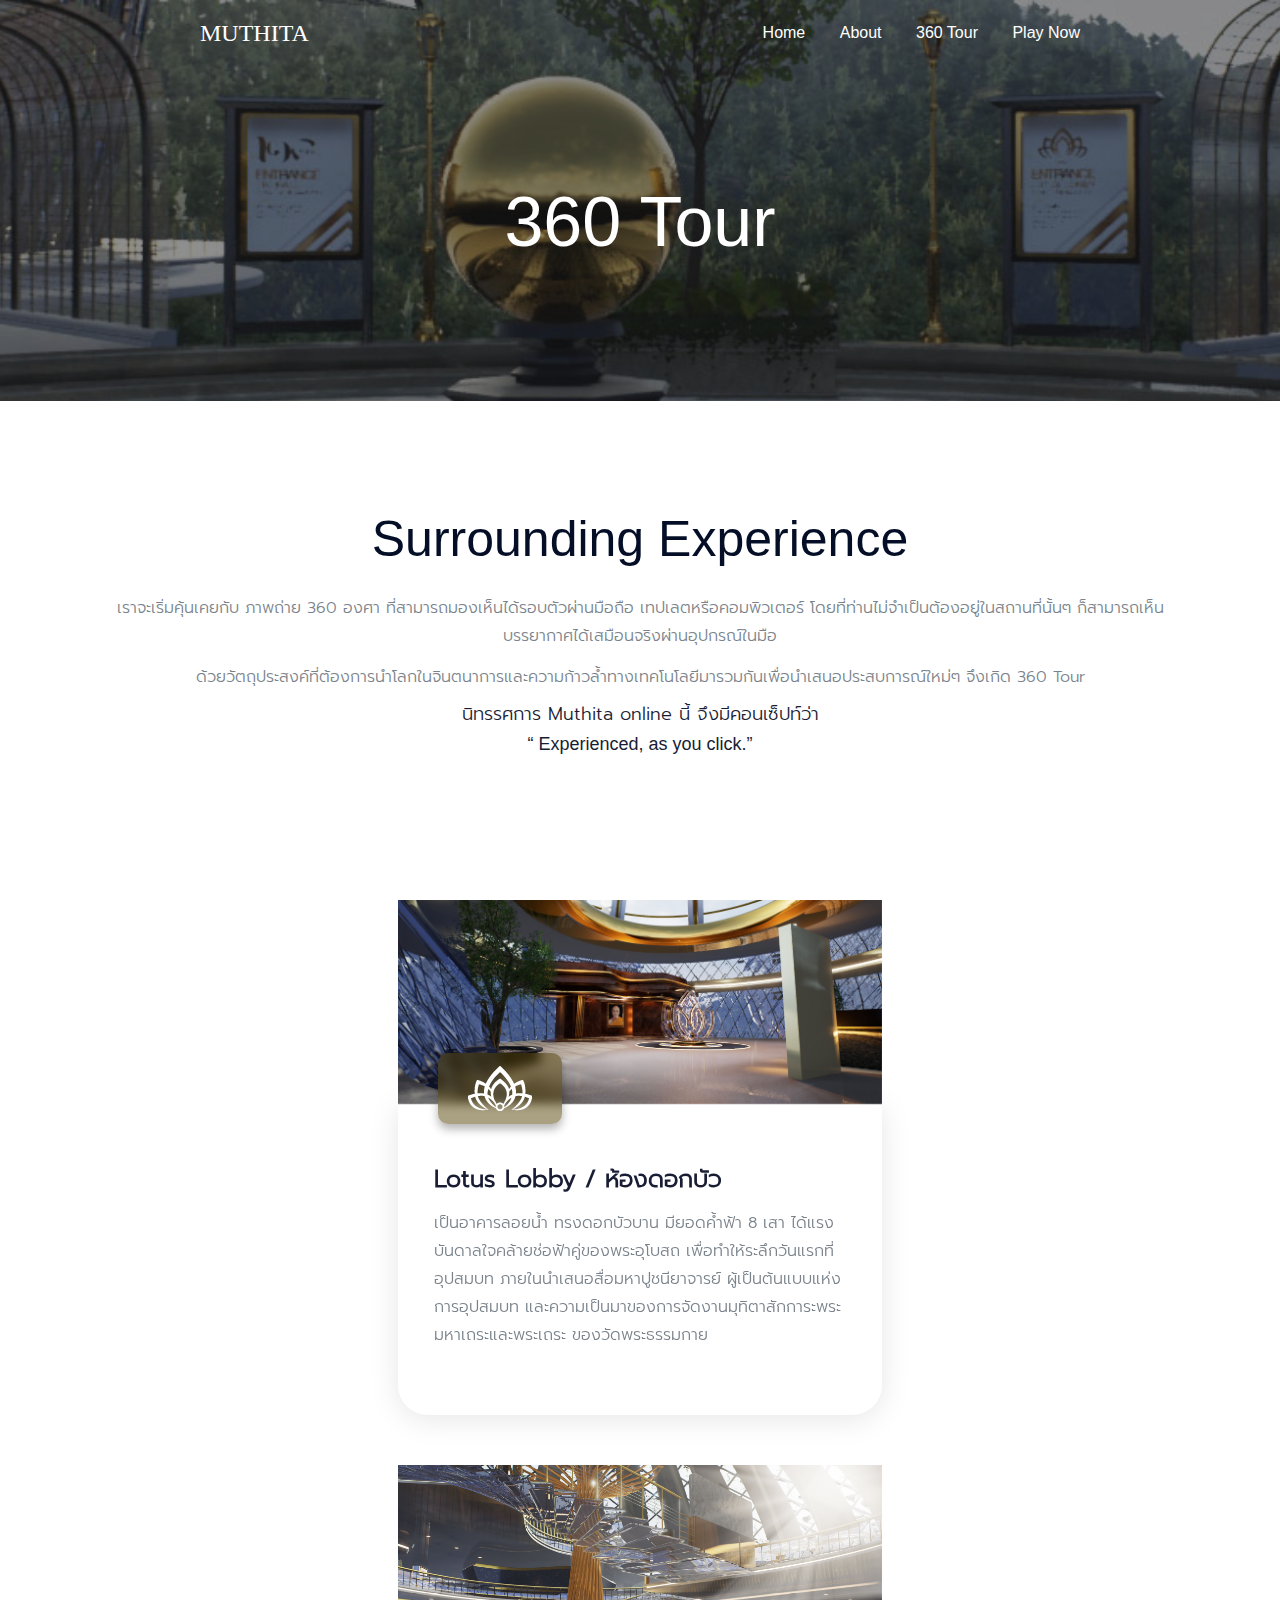
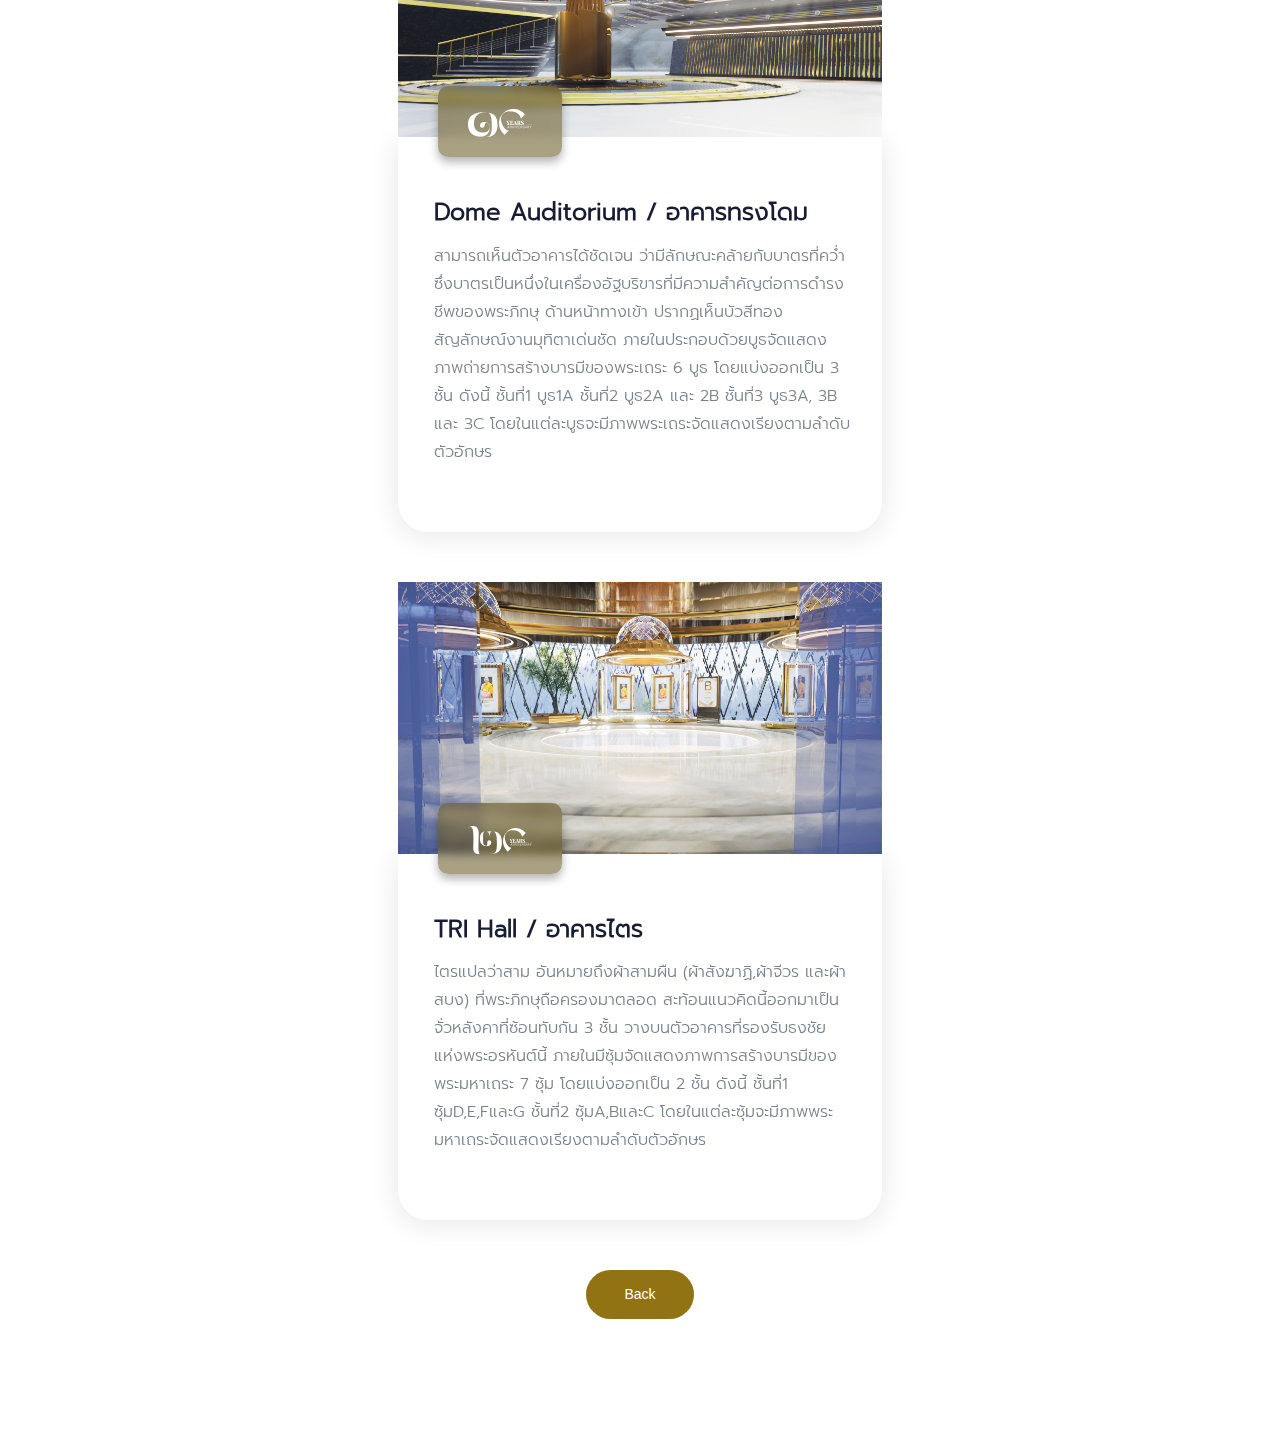
<file: 360.html>
<!doctype html>
<html lang="en" dir="ltr">

<head>
    <meta charset="utf-8">
    <title>The Muthita Online</title>
    <meta name="viewport" content="width=device-width, initial-scale=1">

    <link rel="stylesheet" href="css/intro.css">
    <link rel="stylesheet" href="https://cdnjs.cloudflare.com/ajax/libs/font-awesome/5.14.0/css/all.min.css">
    <link rel="stylesheet" href="css/bootstrap.min.css">
    <link rel="stylesheet" href="css/owl.carousel.min.css">
    <link rel="stylesheet" href="css/animate.min.css">
    <link rel="stylesheet" href="css/style.css">
</head>

<body>

    <header>
        <a href="index.html" class="brand">Muthita</a>
        <div class="menu-btn"></div>
        <div class="navigation">
            <div class="navigation-items">
                <a href="index.html">Home</a>
                <a href="about.html">About</a>
                <a href="360.html">360 Tour</a>
                <a href="#">Play Now</a>
            </div>
        </div>
    </header>

    <div class="breadcam_bg_360 overlay">
        <div class="container">
            <div class="row">
                <div class="col-xl-12">
                    <div class="bradcam_text text-center">
                        <h3 class="Engtext">360 Tour</h3>
                    </div>
                </div>
            </div>
        </div>
    </div>

    <div class="about_wrap_area">
        <div class="container">
            <div class="row justify-content-center">
                <div class="col-lg-10">
                    <div class="about_heading text-center">
                        <h3>Surrounding Experience</h3>
                    </div>
                </div>
            </div>
            <div class="about_info_wrap">
                <div class="row">
                    <div class="col-lg-12">
                        <div class="single_info text-center">
                            <p class="thaitext">เราจะเริ่มคุ้นเคยกับ ภาพถ่าย 360 องศา ที่สามารถมองเห็นได้รอบตัวผ่านมือถือ เทปเลตหรือคอมพิวเตอร์ โดยที่ท่านไม่จำเป็นต้องอยู่ในสถานที่นั้นๆ ก็สามารถเห็นบรรยากาศได้เสมือนจริงผ่านอุปกรณ์ในมือ</p>
                            <p class="thaitext">ด้วยวัตถุประสงค์ที่ต้องการนำโลกในจินตนาการและความก้าวล้ำทางเทคโนโลยีมารวมกันเพื่อนำเสนอประสบการณ์ใหม่ๆ จึงเกิด 360 Tour</p>
                            <h4 class="thaitext">นิทรรศการ Muthita online นี้ จึงมีคอนเซ็ปท์ว่า</h4>
                            <div class="about_heading text-center">
                                <h4>“ Experienced, as you click.”</h4>
                            </div>
                        </div>
                    </div>
                </div>
            </div>
        </div>
    </div>

    <!--================Blog Area =================-->
    <section class="blog_area section-padding">
        <div class="container">
            <div class="row justify-content-center">
                <div class="col-lg-7">
                    <div class="blog_left_sidebar">
                        <article class="blog_item ">
                            <div class="blog_item_img">
                                <img class="card-img rounded-0" src="img/SQ1.jpg" alt="">
                                <div class="blog_item_date">
                                    <img src="img/Lotus.png"></img>
                                </div>
                            </div>

                            <div class="blog_details">
                                <div class="d-inline-block">
                                    <h2 class="thaitext">Lotus Lobby / ห้องดอกบัว</h2>
                                </div>
                                <p class="thaitext">เป็นอาคารลอยน้ำ ทรงดอกบัวบาน มียอดค้ำฟ้า 8 เสา ได้แรงบันดาลใจคล้ายช่อฟ้าคู่ของพระอุโบสถ เพื่อทำให้ระลึกวันแรกที่อุปสมบท ภายในนำเสนอสื่อมหาปูชนียาจารย์ ผู้เป็นต้นแบบแห่งการอุปสมบท และความเป็นมาของการจัดงานมุทิตาสักการะพระมหาเถระและพระเถระ ของวัดพระธรรมกาย</p>
                            </div>
                        </article>

                        <article class="blog_item ">
                            <div class="blog_item_img">
                                <img class="card-img rounded-0" src="img/SQ12.jpg" alt="">
                                <div class="blog_item_date">
                                    <img src="img/10.png"></img>
                                </div>
                            </div>

                            <div class="blog_details">
                                <div class="d-inline-block">
                                    <h2 class="thaitext">Dome Auditorium / อาคารทรงโดม</h2>
                                </div>
                                <p class="thaitext">สามารถเห็นตัวอาคารได้ชัดเจน ว่ามีลักษณะคล้ายกับบาตรที่คว่ำ ซึ่งบาตรเป็นหนึ่งในเครื่องอัฐบริขารที่มีความสำคัญต่อการดำรงชีพของพระภิกษุ ด้านหน้าทางเข้า ปรากฏเห็นบัวสีทองสัญลักษณ์งานมุทิตาเด่นชัด ภายในประกอบด้วยบูธจัดแสดงภาพถ่ายการสร้างบารมีของพระเถระ 6 บูธ โดยแบ่งออกเป็น 3 ชั้น ดังนี้ ชั้นที่1 บูธ1A ชั้นที่2 บูธ2A และ 2B ชั้นที่3 บูธ3A, 3B และ 3C โดยในแต่ละบูธจะมีภาพพระเถระจัดแสดงเรียงตามลำดับตัวอักษร</p>
                            </div>
                        </article>

                        <article class="blog_item ">
                            <div class="blog_item_img">
                                <img class="card-img rounded-0" src="img/SQ9.jpg" alt="">
                                <div class="blog_item_date">
                                    <img src="img/20.png"></img>
                                </div>
                            </div>

                            <div class="blog_details">
                                <div class="d-inline-block">
                                    <h2 class="thaitext">TRI Hall / อาคารไตร</h2>
                                </div>
                                <p class="thaitext">ไตรแปลว่าสาม อันหมายถึงผ้าสามผืน (ผ้าสังฆาฏิ,ผ้าจีวร และผ้าสบง) ที่พระภิกษุถือครองมาตลอด สะท้อนแนวคิดนี้ออกมาเป็นจั่วหลังคาที่ซ้อนทับกัน 3 ชั้น วางบนตัวอาคารที่รองรับธงชัยแห่งพระอรหันต์นี้ ภายในมีซุ้มจัดแสดงภาพการสร้างบารมีของพระมหาเถระ 7 ซุ้ม โดยแบ่งออกเป็น 2 ชั้น ดังนี้ ชั้นที่1 ซุ้มD,E,FและG ชั้นที่2 ซุ้มA,BและC โดยในแต่ละซุ้มจะมีภาพพระมหาเถระจัดแสดงเรียงตามลำดับตัวอักษร</p>
                            </div>
                        </article>
                        
                    </div>
                </div>
            </div>
                <div class="row justify-content-center">
                    <div class="more_blog">
                        <a href="index.html" class="boxed-btn3">Back</a>
                    </div>
                </div>
        </div>
    </section>
    <!--================Blog Area =================-->

    <script src="js/main.js"></script>

    <!-- JS here -->
    <script src="js/vendor/modernizr-3.5.0.min.js"></script>
    <script src="js/vendor/jquery-1.12.4.min.js"></script>
    <script src="js/popper.min.js"></script>
    <script src="js/bootstrap.min.js"></script>
    <script src="js/owl.carousel.min.js"></script>

    <script type="text/javascript">
        //Javacript for responsive navigation menu
        const menuBtn = document.querySelector(".menu-btn");
        const navigation = document.querySelector(".navigation");
    
        menuBtn.addEventListener("click", () => {
            menuBtn.classList.toggle("active");
            navigation.classList.toggle("active");
        });
    
        //Javacript for video slider navigation
        const btns = document.querySelectorAll(".nav-btn");
        const slides = document.querySelectorAll(".video-slide");
        const contents = document.querySelectorAll(".content");
    
        var sliderNav = function(manual){
            btns.forEach((btn) => {
            btn.classList.remove("active");
        });
    
            slides.forEach((slide) => {
            slide.classList.remove("active");
        });
    
            contents.forEach((content) => {
            content.classList.remove("active");
        });
    
            btns[manual].classList.add("active");
            slides[manual].classList.add("active");
            contents[manual].classList.add("active");
        }
    
            btns.forEach((btn, i) => {
            btn.addEventListener("click", () => {
            sliderNav(i);
        });
        });
        </script>

</body>

</html>
</file>
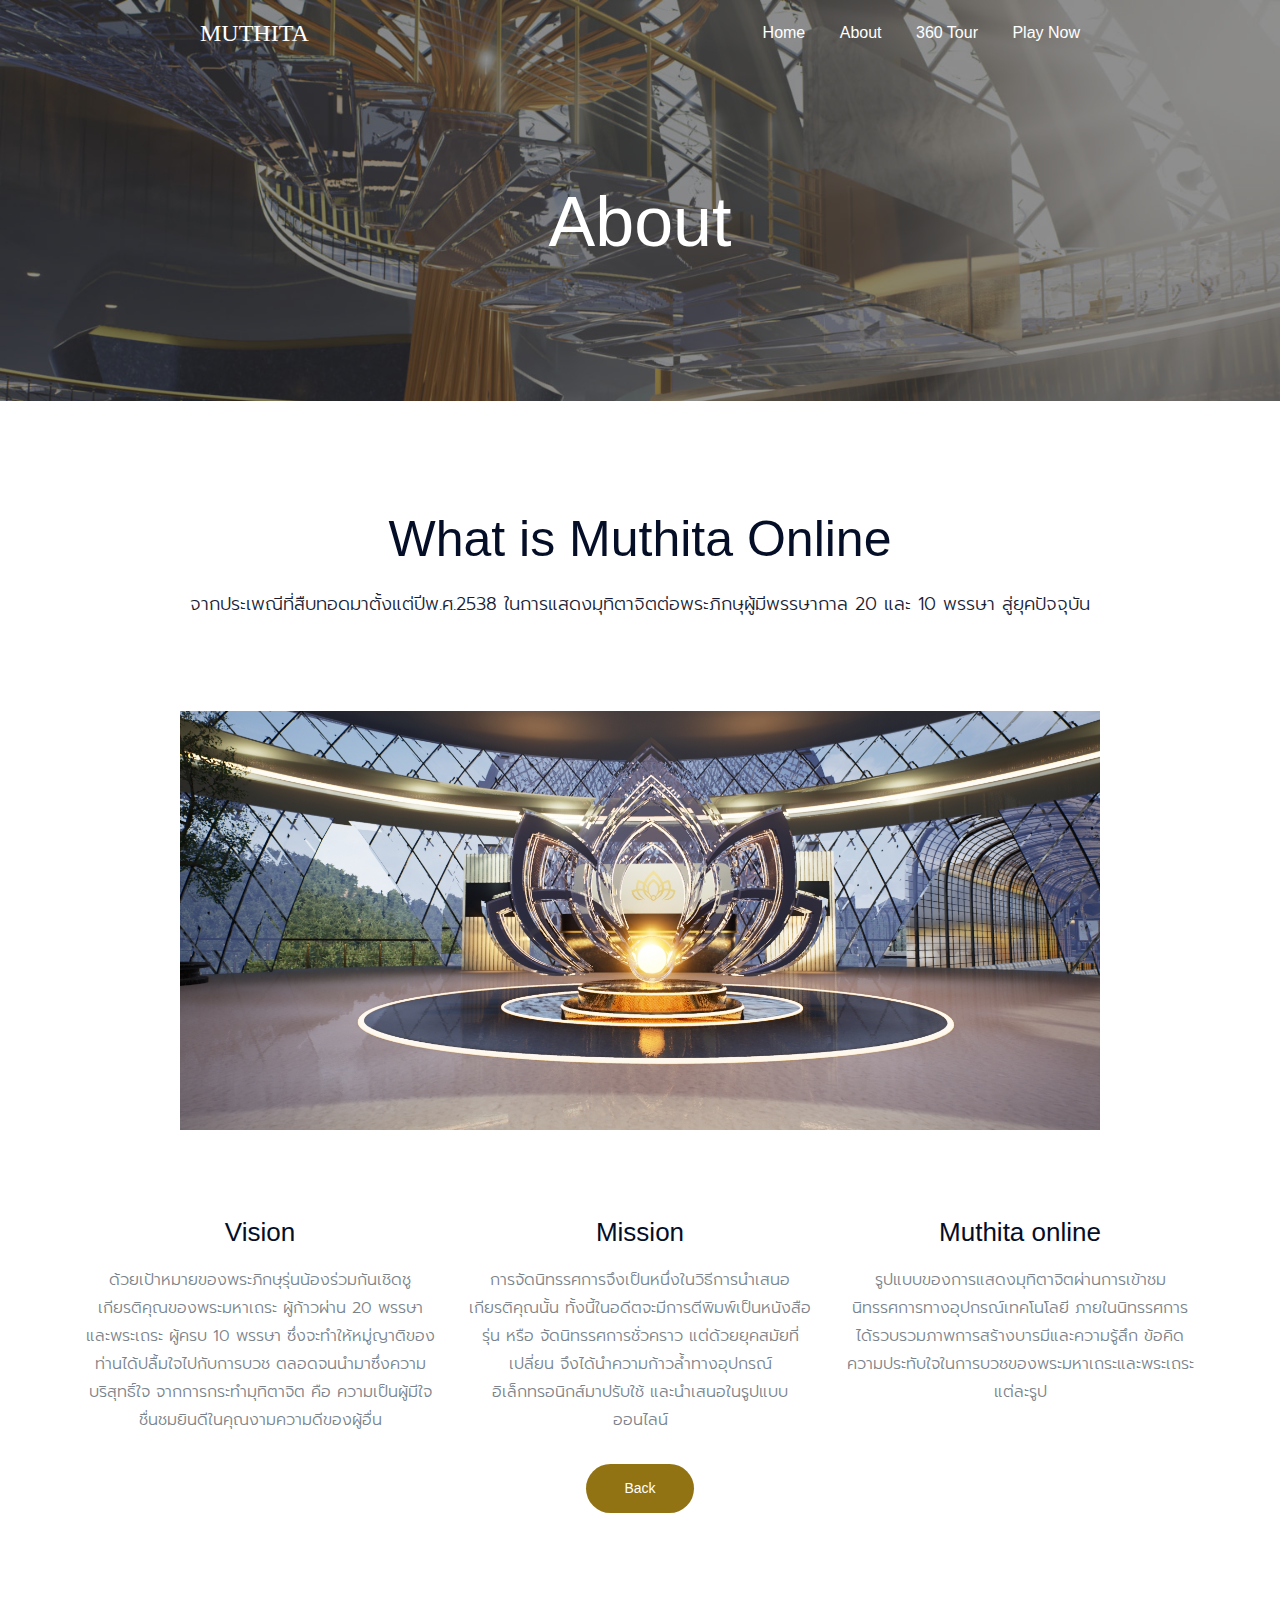
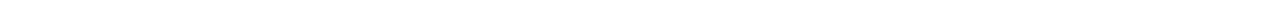
<file: about.html>
<!doctype html>
<html lang="en" dir="ltr">

<head>
    <meta charset="utf-8">
    <title>The Muthita Online</title>
    <meta name="viewport" content="width=device-width, initial-scale=1">

    <link rel="stylesheet" href="css/intro.css">
    <link rel="stylesheet" href="https://cdnjs.cloudflare.com/ajax/libs/font-awesome/5.14.0/css/all.min.css">
    <link rel="stylesheet" href="css/bootstrap.min.css">
    <link rel="stylesheet" href="css/owl.carousel.min.css">
    <link rel="stylesheet" href="css/animate.min.css">
    <link rel="stylesheet" href="css/style.css">
</head>

<body>

    <header>
        <a href="index.html" class="brand">Muthita</a>
        <div class="menu-btn"></div>
        <div class="navigation">
            <div class="navigation-items">
                <a href="index.html">Home</a>
                <a href="about.html">About</a>
                <a href="360.html">360 Tour</a>
                <a href="#">Play Now</a>
            </div>
        </div>
    </header>

    <div class="breadcam_bg_about overlay">
        <div class="container">
            <div class="row">
                <div class="col-xl-12">
                    <div class="bradcam_text text-center">
                        <h3 class="Engtext">About</h3>
                    </div>
                </div>
            </div>
        </div>
    </div>

    <div class="about_wrap_area">
        <div class="container">
            <div class="row justify-content-center">
                <div class="col-lg-10">
                    <div class="about_heading text-center">
                        <h3>What is Muthita Online</h3>
                    </div>
                </div>
            </div>
            <div class="about_info_wrap">
                <div class="row">
                    <div class="col-lg-12">
                        <div class="single_info text-center">
                            <h4 class="thaitext">จากประเพณีที่สืบทอดมาตั้งแต่ปีพ.ศ.2538 ในการแสดงมุทิตาจิตต่อพระภิกษุผู้มีพรรษากาล 20 และ 10 พรรษา สู่ยุคปัจจุบัน</h4>
                        </div>
                    </div>
                </div>
                <div class="row justify-content-center">
                    <div class="col-lg-10">
                        <div class="about_banner">
                            <img src="img/logo_1.jpg" alt="">
                        </div>
                    </div>
                </div>
            </div>
        </div>
    </div>

    <div class="service_area">
        <div class="container">
            <div class="row">
                <div class="col-xl-4 col-lg-4 col-md-6">
                    <div class="single_service text-center">
                        <h3>Vision</h3>
                        <p class="thaitext">ด้วยเป้าหมายของพระภิกษุรุ่นน้องร่วมกันเชิดชูเกียรติคุณของพระมหาเถระ ผู้ก้าวผ่าน 20 พรรษา และพระเถระ ผู้ครบ 10 พรรษา ซึ่งจะทำให้หมู่ญาติของท่านได้ปลื้มใจไปกับการบวช ตลอดจนนำมาซึ่งความบริสุทธิ์ใจ จากการกระทำมุทิตาจิต คือ ความเป็นผู้มีใจชื่นชมยินดีในคุณงามความดีของผู้อื่น</p>
                    </div>
                </div>
                <div class="col-xl-4 col-lg-4 col-md-6">
                    <div class="single_service text-center">
                        <h3>Mission</h3>
                        <p class="thaitext">การจัดนิทรรศการจึงเป็นหนึ่งในวิธีการนำเสนอเกียรติคุณนั้น ทั้งนี้ในอดีตจะมีการตีพิมพ์เป็นหนังสือรุ่น หรือ จัดนิทรรศการชั่วคราว แต่ด้วยยุคสมัยที่เปลี่ยน จึงได้นำความก้าวล้ำทางอุปกรณ์อิเล็กทรอนิกส์มาปรับใช้ และนำเสนอในรูปแบบออนไลน์</p>
                    </div>
                </div>
                <div class="col-xl-4 col-lg-4 col-md-6">
                    <div class="single_service text-center">
                        <h3>Muthita online</h3>
                        <p class="thaitext">รูปแบบของการแสดงมุทิตาจิตผ่านการเข้าชมนิทรรศการทางอุปกรณ์เทคโนโลยี ภายในนิทรรศการได้รวบรวมภาพการสร้างบารมีและความรู้สึก ข้อคิด ความประทับใจในการบวชของพระมหาเถระและพระเถระแต่ละรูป</p>
                    </div>
                </div>
                <div class="col-xl-12">
                    <div class="row justify-content-center">
                        <div class="more_blog" style="margin-bottom: 40px;">
                            <a href="index.html" class="boxed-btn3">Back</a>
                        </div>
                    </div>
                </div>
            </div>
        </div>
    </div>

    <script src="js/main.js"></script>

    <!-- JS here -->
    <script src="js/vendor/modernizr-3.5.0.min.js"></script>
    <script src="js/vendor/jquery-1.12.4.min.js"></script>
    <script src="js/popper.min.js"></script>
    <script src="js/bootstrap.min.js"></script>
    <script src="js/owl.carousel.min.js"></script>

    <script type="text/javascript">
        //Javacript for responsive navigation menu
        const menuBtn = document.querySelector(".menu-btn");
        const navigation = document.querySelector(".navigation");
    
        menuBtn.addEventListener("click", () => {
            menuBtn.classList.toggle("active");
            navigation.classList.toggle("active");
        });
    
        //Javacript for video slider navigation
        const btns = document.querySelectorAll(".nav-btn");
        const slides = document.querySelectorAll(".video-slide");
        const contents = document.querySelectorAll(".content");
    
        var sliderNav = function(manual){
            btns.forEach((btn) => {
            btn.classList.remove("active");
        });
    
            slides.forEach((slide) => {
            slide.classList.remove("active");
        });
    
            contents.forEach((content) => {
            content.classList.remove("active");
        });
    
            btns[manual].classList.add("active");
            slides[manual].classList.add("active");
            contents[manual].classList.add("active");
        }
    
            btns.forEach((btn, i) => {
            btn.addEventListener("click", () => {
            sliderNav(i);
        });
        });
        </script>

</body>

</html>
</file>
<file: css/intro.css>
@import url('https://fonts.googleapis.com/css2?family=Poppins:wght@200;300;400;500;600;700;800;900&display=swap');
@import url('https://fonts.googleapis.com/css2?family=Playfair+Display:wght@400&display=swap');
@import url('https://fonts.googleapis.com/css2?family=Abril+Fatface&display=swap');
@import url('https://fonts.googleapis.com/css2?family=Prompt:wght@300;500&display=swap');
@import url('https://fonts.googleapis.com/css2?family=Mitr&display=swap');

@font-face {
  font-family: 'MyFontFamily';
  src: 
    url('../font/Prompt-Light.ttf')  format('truetype')
}
.YG {
  color: #bf953f;
}
.thaitext {
  font-family: 'MyFontFamily';
}
.Engtext {
  font-family: 'Poppins', sans-serif;
}
*{
  margin: 0;
  padding: 0;
  box-sizing: border-box;
  font-family: 'Poppins', sans-serif;
  text-rendering: optimizeLegibility;
}
.bottombar {
  width: 100%;
  height: 300px;
  background-color: #222;
  opacity: 0.8;
  position: fixed;
  left: 0;
  bottom: 0;
}

header{
  z-index: 999;
  position: absolute;
  top: 0;
  left: 0;
  width: 100%;
  display: flex;
  justify-content: space-between;
  align-items: center;
  padding: 15px 200px;
  transition: 0.5s ease;
}

header .brand{
  color: #fff;
  font-size: 1.5em;
  text-transform: uppercase;
  text-decoration: none;
  font-family: 'Playfair Display', serif;
  font-weight: 400;
}

header .navigation{
  position: relative;
}

header .navigation .navigation-items a{
  position: relative;
  color: #fff;
  font-size: 1em;
  font-weight: 500;
  text-decoration: none;
  margin-left: 30px;
  transition: 0.3s ease;
}

header .navigation .navigation-items a:before{
  content: '';
  position: absolute;
  background: #fff;
  width: 0;
  height: 3px;
  bottom: 0;
  left: 0;
  transition: 0.3s ease;
}

header .navigation .navigation-items a:hover:before{
  width: 100%;
}

section{
  padding: 100px 200px;
}

.home{
  position: relative;
  width: 100%;
  min-height: 100vh;
  display: flex;
  justify-content: center;
  align-items: center;
  flex-direction: column;
  background: linear-gradient(-45deg, #bf953f,#fcf6ba,#b38728,#fbf5b7);
}

.home:before{
  z-index: 777;
  content: '';
  position: absolute;
  background: rgba(36, 28, 2, 0.5);
  width: 100%;
  height: 100%;
  top: 0;
  left: 0;
}

.home .content{
  z-index: 888;
  color: #fff;
  width: 70%;
  display: none;
  text-align: center;
}

.home .content.active{
  display: block;
}

.home .content h1{
  font-family: 'Abril Fatface', cursive;
  font-weight: 400;
  font-size: 5em;
  line-height: 75px;
  margin-bottom: 10px;
  text-align: center;
}

.home .content h1 span{
  font-weight: 400;
  font-family: 'Abril Fatface', cursive;
}

.home .content p{
  margin-bottom: 40px;
  text-align: center;
  font-family: 'MyFontFamily';
  font-size: 18px;
}

.home .content a{
  background: rgba(145, 115, 19, 0.8);
  padding: 15px 35px;
  color: #fff;
  font-size: 1.1em;
  font-weight: 500;
  text-decoration: none;
  border-radius: 30px;
  font-family: 'MyFontFamily';
  box-shadow: 0 5px 10px rgb(1 1 1 / 30%);
  backdrop-filter: blur(10px);
  -webkit-backdrop-filter: blur(10px);
  border: 1px solid rgba(84, 65, 2, 0.31);
}

.home .media-icons{
  z-index: 888;
  position: absolute;
  right: 30px;
  display: flex;
  flex-direction: column;
  transition: 0.5s ease;
  background-color: rgb(85, 67, 7,0.5);
  padding: 10px;
  border-radius: 16px;
  box-shadow: 0 4px 30px rgba(0, 0, 0, 0.1);
  backdrop-filter: blur(5px);
  -webkit-backdrop-filter: blur(5px);
  border: 1px solid rgba(84, 65, 2, 0.31);
}

.home .media-icons a{
  color: #fff;
  font-size: 1.6em;
  transition: 0.3s ease;
  text-align: center;
}

.home .media-icons a:not(:last-child){
  margin-bottom: 15px;
}

.home .media-icons a:hover{
  transform: scale(1.3);
}

.home video{
  z-index: 000;
  position: absolute;
  top: 0;
  left: 0;
  width: 100%;
  height: 100%;
  object-fit: cover;
}

.slider-navigation{
  z-index: 888;
  position: relative;
  display: flex;
  justify-content: center;
  align-items: center;
  transform: translateY(80px);
  margin-bottom: 12px;
}

.slider-navigation .nav-btn{
  width: 12px;
  height: 12px;
  background: #fff;
  border-radius: 50%;
  cursor: pointer;
  box-shadow: 0 0 2px rgba(255, 255, 255, 0.5);
  transition: 0.3s ease;
}

.slider-navigation .nav-btn.active{
  background: rgb(85, 67, 7);
}

.slider-navigation .nav-btn:not(:last-child){
  margin-right: 20px;
}

.slider-navigation .nav-btn:hover{
  transform: scale(1.2);
}

.video-slide{
  position: absolute;
  width: 100%;
  clip-path: circle(0% at 0 50%);
}

.video-slide.active{
  clip-path: circle(150% at 0 50%);
  transition: 2s ease;
  transition-property: clip-path;
}

@media (max-width: 1040px){
  header{
    padding: 12px 20px;
  }

  section{
    padding: 100px 20px;
  }

  .home .media-icons{
    right: 15px;
  }

  header .navigation{
    display: none;
  }

  header .navigation.active{
    position: fixed;
    width: 100%;
    height: 100vh;
    top: 0;
    left: 0;
    display: flex;
    justify-content: center;
    align-items: center;
    background: rgba(1, 1, 1, 0.5);
  }

  header .navigation .navigation-items a{
    color: #222;
    font-size: 1.2em;
    margin: 20px;
  }

  header .navigation .navigation-items a:before{
    background: #222;
    height: 5px;
  }

  header .navigation.active .navigation-items{
    background: #fff;
    width: 600px;
    max-width: 600px;
    margin: 20px;
    padding: 40px;
    display: flex;
    flex-direction: column;
    align-items: center;
    border-radius: 30px;
    box-shadow: 0 5px 25px rgb(1 1 1 / 20%);
  }

  .menu-btn{
    background: url('../img/menu.png')no-repeat;
    background-size: 30px;
    background-position: center;
    width: 40px;
    height: 40px;
    cursor: pointer;
    transition: 0.3s ease;
  }

  .menu-btn.active{
    z-index: 999;
    background: url('../img/close.png')no-repeat;
    background-size: 25px;
    background-position: center;
    transition: 0.3s ease;
  }
}

@media (max-width: 560px){
  .home .content h1{
    font-size: 3em;
    line-height: 60px;
  }
}
</file>
<file: css/style.css>
@import url("https://fonts.googleapis.com/css?family=Alata|Poppins:100,100i,200,200i,300,300i,400,400i,500,500i,600,600i,700,700i,800,800i,900,900i|Roboto:100,100i,300,300i,400,400i,500,500i,700,700i,900,900i&display=swap");
/* Normal desktop :1200px. */
/* Normal desktop :992px. */
/* Tablet desktop :768px. */
/* small mobile :320px. */
/* Large Mobile :480px. */
/* 1. Theme default css */
@import url("https://fonts.googleapis.com/css?family=Alata|Poppins:100,100i,200,200i,300,300i,400,400i,500,500i,600,600i,700,700i,800,800i,900,900i|Roboto:100,100i,300,300i,400,400i,500,500i,700,700i,900,900i&display=swap");
/* line 5, ../../Arafath/CL/December/230. Portfolio/HTML/scss/theme-default.scss */
@import url('https://fonts.googleapis.com/css?family=Mitr:200,300,400,500,600,700&display=swap&subset=thai');
body {
  font-family: "Mitr", sans-serif;
  font-weight: normal;
  font-style: normal;
}
@charset "utf-8";
/* CSS Document */
#headerPopup{
  width:75%;
  margin:0 auto;
}

#headerPopup iframe{
  width:100%;
  margin:0 auto;
}

.font-thai {
  font-family: 'Prompt', sans-serif;
  font-weight: normal;
  font-style: normal;
}
.box-shadow {
  box-shadow: 0 -15px 15px -15px #333;
  z-index: 20;
}
.video-show {
  position: relative;
  background-color: black;
  height: 90vh;
  min-height: 25rem;
  width: 100%;
  overflow: hidden;
}

header video {
  position: absolute;
  top: 50%;
  left: 50%;
  min-width: 100%;
  min-height: 100%;
  width: auto;
  height: auto;
  z-index: 0;
  -ms-transform: translateX(-50%) translateY(-50%);
  -moz-transform: translateX(-50%) translateY(-50%);
  -webkit-transform: translateX(-50%) translateY(-50%);
  transform: translateX(-50%) translateY(-50%);
}

header .container {
  position: relative;
  z-index: 2;
}

header .overlay {
  position: absolute;
  top: 0;
  left: 0;
  height: 100%;
  width: 100%;
  background-color:  #040E27;;
  opacity: 0.7;
  z-index: 1;
}

@media (pointer: coarse) and (hover: none) {
  header {
    background-image: url("../img/img/001.jpg") no-repeat center center scroll;
  }
  header video {
    display: none;
  }
}
/* line 12, ../../Arafath/CL/December/230. Portfolio/HTML/scss/theme-default.scss */
.img {
  max-width: 100%;
  -webkit-transition: 0.3s;
  -moz-transition: 0.3s;
  -o-transition: 0.3s;
  transition: 0.3s;
}

/* line 16, ../../Arafath/CL/December/230. Portfolio/HTML/scss/theme-default.scss */
a,
.button {
  -webkit-transition: 0.3s;
  -moz-transition: 0.3s;
  -o-transition: 0.3s;
  transition: 0.3s;
}

/* line 20, ../../Arafath/CL/December/230. Portfolio/HTML/scss/theme-default.scss */
a:focus,
.button:focus, button:focus {
  text-decoration: none;
  outline: none;
}

/* line 25, ../../Arafath/CL/December/230. Portfolio/HTML/scss/theme-default.scss */
a:focus {
  text-decoration: none;
}

/* line 28, ../../Arafath/CL/December/230. Portfolio/HTML/scss/theme-default.scss */
a:focus,
a:hover,
.portfolio-cat a:hover,
.footer -menu li a:hover {
  text-decoration: none;
}

/* line 34, ../../Arafath/CL/December/230. Portfolio/HTML/scss/theme-default.scss */
a,
button {
  color: #1F1F1F;
  outline: medium none;
}

/* line 39, ../../Arafath/CL/December/230. Portfolio/HTML/scss/theme-default.scss */
h1, h2, h3, h4, h5 {
  font-family: "Alata", sans-serif;
  color: #191d34;
}

/* line 43, ../../Arafath/CL/December/230. Portfolio/HTML/scss/theme-default.scss */
h1 a,
h2 a,
h3 a,
h4 a,
h5 a,
h6 a {
  color: inherit;
}

/* line 52, ../../Arafath/CL/December/230. Portfolio/HTML/scss/theme-default.scss */
ul {
  margin: 0px;
  padding: 0px;
}

/* line 56, ../../Arafath/CL/December/230. Portfolio/HTML/scss/theme-default.scss */
li {
  list-style: none;
}

/* line 59, ../../Arafath/CL/December/230. Portfolio/HTML/scss/theme-default.scss */
p {
  font-size: 16px;
  font-weight: 300;
  line-height: 28px;
  color: #7A838B;
  margin-bottom: 13px;
  font-family: "Roboto", sans-serif;
}

/* line 68, ../../Arafath/CL/December/230. Portfolio/HTML/scss/theme-default.scss */
label {
  color: #7e7e7e;
  cursor: pointer;
  font-size: 14px;
  font-weight: 400;
}

/* line 74, ../../Arafath/CL/December/230. Portfolio/HTML/scss/theme-default.scss */
*::-moz-selection {
  background: #444;
  color: #fff;
  text-shadow: none;
}

/* line 79, ../../Arafath/CL/December/230. Portfolio/HTML/scss/theme-default.scss */
::-moz-selection {
  background: #444;
  color: #fff;
  text-shadow: none;
}

/* line 84, ../../Arafath/CL/December/230. Portfolio/HTML/scss/theme-default.scss */
::selection {
  background: #444;
  color: #fff;
  text-shadow: none;
}

/* line 89, ../../Arafath/CL/December/230. Portfolio/HTML/scss/theme-default.scss */
*::-webkit-input-placeholder {
  color: #cccccc;
  font-size: 14px;
  opacity: 1;
}

/* line 94, ../../Arafath/CL/December/230. Portfolio/HTML/scss/theme-default.scss */
*:-ms-input-placeholder {
  color: #cccccc;
  font-size: 14px;
  opacity: 1;
}

/* line 99, ../../Arafath/CL/December/230. Portfolio/HTML/scss/theme-default.scss */
*::-ms-input-placeholder {
  color: #cccccc;
  font-size: 14px;
  opacity: 1;
}

/* line 104, ../../Arafath/CL/December/230. Portfolio/HTML/scss/theme-default.scss */
*::placeholder {
  color: #cccccc;
  font-size: 14px;
  opacity: 1;
}

/* line 110, ../../Arafath/CL/December/230. Portfolio/HTML/scss/theme-default.scss */
h3 {
  font-size: 24px;
}

/* line 114, ../../Arafath/CL/December/230. Portfolio/HTML/scss/theme-default.scss */
.mb-65 {
  margin-bottom: 67px;
}

/* line 118, ../../Arafath/CL/December/230. Portfolio/HTML/scss/theme-default.scss */
.black-bg {
  background: #020c26 !important;
}

/* line 122, ../../Arafath/CL/December/230. Portfolio/HTML/scss/theme-default.scss */
.white-bg {
  background: #ffffff;
}

/* line 125, ../../Arafath/CL/December/230. Portfolio/HTML/scss/theme-default.scss */
.gray-bg {
  background: #f5f5f5;
}

/* line 130, ../../Arafath/CL/December/230. Portfolio/HTML/scss/theme-default.scss */
.bg-img-1 {
  background-image: url(../img/slider/slider-img-1.jpg);
}

/* line 133, ../../Arafath/CL/December/230. Portfolio/HTML/scss/theme-default.scss */
.bg-img-2 {
  background-image: url(../img/background-img/bg-img-2.jpg);
}

/* line 136, ../../Arafath/CL/December/230. Portfolio/HTML/scss/theme-default.scss */
.cta-bg-1 {
  background-image: url(../img/background-img/bg-img-3.jpg);
}

/* line 141, ../../Arafath/CL/December/230. Portfolio/HTML/scss/theme-default.scss */
.overlay {
  position: relative;
  z-index: 0;
}

/* line 145, ../../Arafath/CL/December/230. Portfolio/HTML/scss/theme-default.scss */
.overlay::before {
  position: absolute;
  content: "";
  background-color: #1f1f1f;
  top: 0;
  left: 0;
  width: 100%;
  height: 100%;
  z-index: -1;
  opacity: .5;
}

/* line 157, ../../Arafath/CL/December/230. Portfolio/HTML/scss/theme-default.scss */
.overlay2 {
  position: relative;
  z-index: 0;
}

/* line 161, ../../Arafath/CL/December/230. Portfolio/HTML/scss/theme-default.scss */
.overlay2::before {
  position: absolute;
  content: "";
  background-color: #2C2C2C;
  top: 0;
  left: 0;
  width: 100%;
  height: 100%;
  z-index: -1;
  opacity: 0.6;
}

/* line 173, ../../Arafath/CL/December/230. Portfolio/HTML/scss/theme-default.scss */
.overlay_03 {
  position: relative;
  z-index: 0;
}

/* line 177, ../../Arafath/CL/December/230. Portfolio/HTML/scss/theme-default.scss */
.overlay_03::before {
  position: absolute;
  width: 100%;
  height: 100%;
  left: 0;
  top: 0;
  background: #2C2C2C;
  opacity: .6;
  content: '';
  z-index: -1;
}

/* line 190, ../../Arafath/CL/December/230. Portfolio/HTML/scss/theme-default.scss */
.bradcam_overlay {
  position: relative;
  z-index: 0;
}

/* line 194, ../../Arafath/CL/December/230. Portfolio/HTML/scss/theme-default.scss */
.bradcam_overlay::before {
  position: absolute;
  content: "";
  /* Permalink - use to edit and share this gradient: https://colorzilla.com/gradient-editor/#5db2ff+0,7db9e8+100&1+24,0+96 */
  background: -moz-linear-gradient(left, #5db2ff 0%, #65b4f9 24%, rgba(124, 185, 233, 0) 96%, rgba(125, 185, 232, 0) 100%);
  /* FF3.6-15 */
  background: -webkit-linear-gradient(left, #5db2ff 0%, #65b4f9 24%, rgba(124, 185, 233, 0) 96%, rgba(125, 185, 232, 0) 100%);
  /* Chrome10-25,Safari5.1-6 */
  background: linear-gradient(to right, #5db2ff 0%, #65b4f9 24%, rgba(124, 185, 233, 0) 96%, rgba(125, 185, 232, 0) 100%);
  /* W3C, IE10+, FF16+, Chrome26+, Opera12+, Safari7+ */
  filter: progid:DXImageTransform.Microsoft.gradient( startColorstr='#5db2ff', endColorstr='#007db9e8',GradientType=1 );
  /* IE6-9 */
  top: 0;
  left: 0;
  width: 100%;
  height: 100%;
  z-index: -1;
  opacity: 1;
}

/* line 210, ../../Arafath/CL/December/230. Portfolio/HTML/scss/theme-default.scss */
.section-padding {
  padding-top: 50px;
  padding-bottom: 120px;
}

/* line 214, ../../Arafath/CL/December/230. Portfolio/HTML/scss/theme-default.scss */
.pt-120 {
  padding-top: 120px;
}

/* button style */
/* line 220, ../../Arafath/CL/December/230. Portfolio/HTML/scss/theme-default.scss */
.owl-carousel .owl-nav div {
  background: transparent;
  height: 40px;
  left: 0px;
  position: absolute;
  text-align: center;
  top: 50%;
  -webkit-transform: translateY(-50%);
  -ms-transform: translateY(-50%);
  transform: translateY(-50%);
  -webkit-transition: all 0.3s ease 0s;
  -o-transition: all 0.3s ease 0s;
  transition: all 0.3s ease 0s;
  width: 40px;
  color: #040E27;
  background-color: transparent;
  -webkit-border-radius: 50%;
  -moz-border-radius: 50%;
  border-radius: 50%;
  left: 50px;
  font-size: 15px;
  line-height: 40px;
  border: 1px solid #B3B6BD;
  left: -40px;
}

/* line 247, ../../Arafath/CL/December/230. Portfolio/HTML/scss/theme-default.scss */
.owl-carousel .owl-nav div.owl-next {
  left: auto;
  right: 80px;
}

/* line 252, ../../Arafath/CL/December/230. Portfolio/HTML/scss/theme-default.scss */
.owl-carousel .owl-nav div.owl-next i {
  line-height: 40px !important;
  font-size: 15px;
  line-height: 40px !important;
  position: relative;
  top: -1px;
}

/* line 262, ../../Arafath/CL/December/230. Portfolio/HTML/scss/theme-default.scss */
.owl-carousel .owl-nav div.owl-prev i {
  line-height: 40px;
  font-size: 15px;
  line-height: 40px !important;
  top: -2px;
  left: -1px;
  position: relative;
}

/* line 275, ../../Arafath/CL/December/230. Portfolio/HTML/scss/theme-default.scss */
.owl-carousel:hover .owl-nav div {
  opacity: 1;
  visibility: visible;
}

/* line 278, ../../Arafath/CL/December/230. Portfolio/HTML/scss/theme-default.scss */
.owl-carousel:hover .owl-nav div:hover {
  color: #fff;
  background: #0181F5;
  border: 1px solid transparent;
}

/* line 288, ../../Arafath/CL/December/230. Portfolio/HTML/scss/theme-default.scss */
.mb-20px {
  margin-bottom: 20px;
}

/* line 292, ../../Arafath/CL/December/230. Portfolio/HTML/scss/theme-default.scss */
.mb-55 {
  margin-bottom: 55px;
}

/* line 295, ../../Arafath/CL/December/230. Portfolio/HTML/scss/theme-default.scss */
.mb-40 {
  margin-bottom: 40px;
}

/* line 298, ../../Arafath/CL/December/230. Portfolio/HTML/scss/theme-default.scss */
.mb-20 {
  margin-bottom: 20px;
}

/* line 1, ../../Arafath/CL/December/230. Portfolio/HTML/scss/_btn.scss */
.boxed-btn {
  background: #fff;
  color: #131313;
  display: inline-block;
  padding: 14px 44px;
  font-family: "Alata", sans-serif;
  font-size: 14px;
  font-weight: 400;
  border: 0;
  border: 1px solid #0181F5;
  text-align: center;
  color: #0181F5 !important;
  text-transform: uppercase;
  cursor: pointer;
}

/* line 16, ../../Arafath/CL/December/230. Portfolio/HTML/scss/_btn.scss */
.boxed-btn:hover {
  background: #0181F5;
  color: #fff !important;
  border: 1px solid #0181F5;
}

/* line 21, ../../Arafath/CL/December/230. Portfolio/HTML/scss/_btn.scss */
.boxed-btn:focus {
  outline: none;
}

/* line 24, ../../Arafath/CL/December/230. Portfolio/HTML/scss/_btn.scss */
.boxed-btn.large-width {
  width: 220px;
}

/* line 28, ../../Arafath/CL/December/230. Portfolio/HTML/scss/_btn.scss */
.boxed-btn3 {
  /* Permalink - use to edit and share this gradient: https://colorzilla.com/gradient-editor/#0181f5+0,5db2ff+100 */
  background: rgba(145, 115, 19, 1);
  color: #fff;
  display: inline-block;
  border-radius: 20px;
  padding: 14px 38px;
  font-family: "Alata", sans-serif;
  font-size: 14px;
  font-weight: 500;
  border: 0;
  -webkit-border-radius: 30px;
  -moz-border-radius: 30px;
  border-radius: 30px;
  text-align: center;
  color: #fff !important;
  text-transform: capitalize;
  -webkit-transition: 0.5s;
  -moz-transition: 0.5s;
  -o-transition: 0.5s;
  transition: 0.5s;
  cursor: pointer;
}

/* line 46, ../../Arafath/CL/December/230. Portfolio/HTML/scss/_btn.scss */
.boxed-btn3:hover {
  border-radius: 30px;
  color: rgba(145, 115, 19, 1) !important;
  background: #fff;
}

/* line 52, ../../Arafath/CL/December/230. Portfolio/HTML/scss/_btn.scss */
.boxed-btn3:focus {
  outline: none;
}

/* line 55, ../../Arafath/CL/December/230. Portfolio/HTML/scss/_btn.scss */
.boxed-btn3.large-width {
  width: 220px;
  border-radius: 20px;
}

/* line 59, ../../Arafath/CL/December/230. Portfolio/HTML/scss/_btn.scss */
.boxed-btn4 {
  /* Permalink - use to edit and share this gradient: https://colorzilla.com/gradient-editor/#0181f5+0,5db2ff+100 */
  background: #615CFD;
  color: #fff;
  display: inline-block;
  padding: 14px 27px;
  font-family: "Alata", sans-serif;
  font-size: 16px;
  font-weight: 500;
  border: 0;
  -webkit-border-radius: 0px;
  -moz-border-radius: 0px;
  border-radius: 10px;
  text-align: center;
  color: #fff !important;
  text-transform: capitalize;
  -webkit-transition: 0.5s;
  -moz-transition: 0.5s;
  -o-transition: 0.5s;
  transition: 0.5s;
  cursor: pointer;
  letter-spacing: 2px;
}

/* line 78, ../../Arafath/CL/December/230. Portfolio/HTML/scss/_btn.scss */
.boxed-btn4:hover {
  background: #615CFD;
  color: #fff !important;
}

/* line 83, ../../Arafath/CL/December/230. Portfolio/HTML/scss/_btn.scss */
.boxed-btn4:focus {
  outline: none;
}

/* line 86, ../../Arafath/CL/December/230. Portfolio/HTML/scss/_btn.scss */
.boxed-btn4.large-width {
  width: 220px;
}

/* line 91, ../../Arafath/CL/December/230. Portfolio/HTML/scss/_btn.scss */
.boxed-btn3-white {
  color: #fff;
  display: inline-block;
  padding: 13px 27px;
  font-family: "Alata", sans-serif;
  font-size: 14px;
  font-weight: 400;
  border: 0;
  border: 1px solid #fff;
  -webkit-border-radius: 5px;
  -moz-border-radius: 5px;
  border-radius: 5px;
  text-align: center;
  color: #fff !important;
  text-transform: capitalize;
  -webkit-transition: 0.5s;
  -moz-transition: 0.5s;
  -o-transition: 0.5s;
  transition: 0.5s;
  cursor: pointer;
  letter-spacing: 2px;
}

/* line 108, ../../Arafath/CL/December/230. Portfolio/HTML/scss/_btn.scss */
.boxed-btn3-white:hover {
  background: #28AE61;
  color: #fff !important;
  border-radius: 30px;
  border: 1px solid transparent;
}

/* line 113, ../../Arafath/CL/December/230. Portfolio/HTML/scss/_btn.scss */
.boxed-btn3-white i {
  margin-right: 2px;
}

/* line 116, ../../Arafath/CL/December/230. Portfolio/HTML/scss/_btn.scss */
.boxed-btn3-white:focus {
  outline: none;
}

/* line 119, ../../Arafath/CL/December/230. Portfolio/HTML/scss/_btn.scss */
.boxed-btn3-white.large-width {
  width: 220px;
}

/* line 124, ../../Arafath/CL/December/230. Portfolio/HTML/scss/_btn.scss */
.boxed-btn3-green-2 {
  color: #615CFD !important;
  display: inline-block;
  padding: 14px 31px;
  font-family: "Alata", sans-serif;
  font-size: 14px;
  font-weight: 400;
  border: 0;
  border: 1px solid #615CFD;
  -webkit-border-radius: 5px;
  -moz-border-radius: 5px;
  border-radius: 5px;
  text-align: center;
  text-transform: capitalize;
  -webkit-transition: 0.5s;
  -moz-transition: 0.5s;
  -o-transition: 0.5s;
  transition: 0.5s;
  cursor: pointer;
  letter-spacing: 2px;
}

/* line 140, ../../Arafath/CL/December/230. Portfolio/HTML/scss/_btn.scss */
.boxed-btn3-green-2:hover {
  background: #615CFD;
  color: #fff !important;
  border: 1px solid transparent;
}

/* line 145, ../../Arafath/CL/December/230. Portfolio/HTML/scss/_btn.scss */
.boxed-btn3-green-2:focus {
  outline: none;
}

/* line 148, ../../Arafath/CL/December/230. Portfolio/HTML/scss/_btn.scss */
.boxed-btn3-green-2.large-width {
  width: 220px;
}

/* line 152, ../../Arafath/CL/December/230. Portfolio/HTML/scss/_btn.scss */
.boxed-btn2 {
  background: transparent;
  color: #fff;
  display: inline-block;
  padding: 18px 24px;
  font-family: "Alata", sans-serif;
  font-size: 14px;
  font-weight: 400;
  border: 0;
  border: 1px solid #fff;
  letter-spacing: 2px;
  text-transform: uppercase;
}

/* line 164, ../../Arafath/CL/December/230. Portfolio/HTML/scss/_btn.scss */
.boxed-btn2:hover {
  background: #fff;
  color: #131313 !important;
}

/* line 168, ../../Arafath/CL/December/230. Portfolio/HTML/scss/_btn.scss */
.boxed-btn2:focus {
  outline: none;
}

/* line 172, ../../Arafath/CL/December/230. Portfolio/HTML/scss/_btn.scss */
.line-button {
  color: #919191;
  font-size: 16px;
  font-weight: 400;
  display: inline-block;
  position: relative;
  padding-right: 5px;
  padding-bottom: 2px;
}

/* line 180, ../../Arafath/CL/December/230. Portfolio/HTML/scss/_btn.scss */
.line-button::before {
  position: absolute;
  content: "";
  background: #919191;
  width: 100%;
  height: 1px;
  bottom: 0;
  left: 0;
}

/* line 189, ../../Arafath/CL/December/230. Portfolio/HTML/scss/_btn.scss */
.line-button:hover {
  color: #009DFF;
}

/* line 192, ../../Arafath/CL/December/230. Portfolio/HTML/scss/_btn.scss */
.line-button:hover::before {
  background: #009DFF;
}

/* line 196, ../../Arafath/CL/December/230. Portfolio/HTML/scss/_btn.scss */
.line_btn {
  display: inline-block;
  font-size: 15px;
  color: #615CFD;
  border: 1px solid #615CFD;
  text-transform: capitalize;
  padding: 13px 34px;
  font-weight: 600;
}

/* line 204, ../../Arafath/CL/December/230. Portfolio/HTML/scss/_btn.scss */
.line_btn:hover {
  background: #615CFD;
  color: #fff;
}

/* line 3, ../../Arafath/CL/December/230. Portfolio/HTML/scss/_section_title.scss */
.section_title span {
  position: relative;
  z-index: 3;
  font-size: 13px;
  font-weight: 300;
  letter-spacing: 3px;
  color: #001D38;
  text-transform: uppercase;
  margin-bottom: 14px;
  display: block;
  padding-top: 14px;
}

/* line 14, ../../Arafath/CL/December/230. Portfolio/HTML/scss/_section_title.scss */
.section_title span:before {
  position: absolute;
  height: 60px;
  width: 1px;
  background: #615CFD;
  content: '';
  left: 50%;
  bottom: 100%;
}

/* line 24, ../../Arafath/CL/December/230. Portfolio/HTML/scss/_section_title.scss */
.section_title h3 {
  font-size: 50px;
  line-height: 62px;
  font-weight: 700;
  color: #001D38;
  position: relative;
  z-index: 0;
  padding-bottom: 15px;
}

@media (max-width: 767px) {
  /* line 24, ../../Arafath/CL/December/230. Portfolio/HTML/scss/_section_title.scss */
  .section_title h3 {
    font-size: 30px;
    line-height: 36px;
  }
}

@media (min-width: 768px) and (max-width: 991px) {
  /* line 24, ../../Arafath/CL/December/230. Portfolio/HTML/scss/_section_title.scss */
  .section_title h3 {
    font-size: 36px;
    line-height: 42px;
  }
}

@media (max-width: 767px) {
  /* line 41, ../../Arafath/CL/December/230. Portfolio/HTML/scss/_section_title.scss */
  .section_title h3 br {
    display: none;
  }
}

/* line 47, ../../Arafath/CL/December/230. Portfolio/HTML/scss/_section_title.scss */
.section_title h4 {
  font-size: 50px;
  font-weight: 400;
  color: #040E27;
  margin-bottom: 100px;
}

/* line 54, ../../Arafath/CL/December/230. Portfolio/HTML/scss/_section_title.scss */
.section_title p {
  font-size: 16px;
  color: #727272;
  line-height: 28px;
  margin-bottom: 0;
  font-weight: 400;
}

@media (max-width: 767px) {
  /* line 60, ../../Arafath/CL/December/230. Portfolio/HTML/scss/_section_title.scss */
  .section_title p br {
    display: none;
  }
}

/* line 68, ../../Arafath/CL/December/230. Portfolio/HTML/scss/_section_title.scss */
.section_title.white_text h3 {
  color: #fff;
}

/* line 71, ../../Arafath/CL/December/230. Portfolio/HTML/scss/_section_title.scss */
.section_title.white_text span {
  color: #fff;
  padding-top: 0;
}

/* line 74, ../../Arafath/CL/December/230. Portfolio/HTML/scss/_section_title.scss */
.section_title.white_text span:before {
  display: none;
}

/* line 80, ../../Arafath/CL/December/230. Portfolio/HTML/scss/_section_title.scss */
.mb-50 {
  margin-bottom: 50px;
}

@media (max-width: 767px) {
  /* line 80, ../../Arafath/CL/December/230. Portfolio/HTML/scss/_section_title.scss */
  .mb-50 {
    margin-bottom: 40px;
  }
}

@media (max-width: 767px) {
  /* line 4, ../../Arafath/CL/December/230. Portfolio/HTML/scss/_slick-nav.scss */
  .mobile_menu {
    position: absolute;
    right: 0px;
    width: 100%;
    z-index: 9;
  }
}

/* line 13, ../../Arafath/CL/December/230. Portfolio/HTML/scss/_slick-nav.scss */
.slicknav_menu .slicknav_nav {
  background: #fff;
  float: right;
  margin-top: 0;
  padding: 0;
  width: 95%;
  padding: 0;
  border-radius: 0px;
  margin-top: 5px;
  position: absolute;
  left: 0;
  right: 0;
  margin: auto;
  top: 11px;
}

/* line 28, ../../Arafath/CL/December/230. Portfolio/HTML/scss/_slick-nav.scss */
.slicknav_menu .slicknav_nav a:hover {
  background: transparent;
  color: #5DB2FF;
}

/* line 32, ../../Arafath/CL/December/230. Portfolio/HTML/scss/_slick-nav.scss */
.slicknav_menu .slicknav_nav a.active {
  color: #5DB2FF;
}

@media (max-width: 767px) {
  /* line 35, ../../Arafath/CL/December/230. Portfolio/HTML/scss/_slick-nav.scss */
  .slicknav_menu .slicknav_nav a i {
    display: none;
  }
}

@media (min-width: 768px) and (max-width: 991px) {
  /* line 35, ../../Arafath/CL/December/230. Portfolio/HTML/scss/_slick-nav.scss */
  .slicknav_menu .slicknav_nav a i {
    display: none;
  }
}

/* line 44, ../../Arafath/CL/December/230. Portfolio/HTML/scss/_slick-nav.scss */
.slicknav_menu .slicknav_nav .slicknav_btn {
  background-color: transparent;
  cursor: pointer;
  margin-bottom: 10px;
  margin-top: -40px;
  position: relative;
  z-index: 99;
  border: 1px solid #ddd;
  top: 3px;
  right: 5px;
  top: -36px;
}

/* line 55, ../../Arafath/CL/December/230. Portfolio/HTML/scss/_slick-nav.scss */
.slicknav_menu .slicknav_nav .slicknav_btn .slicknav_icon {
  margin-right: 6px;
  margin-top: 3px;
  position: relative;
  padding-bottom: 3px;
  top: -11px;
  right: -5px;
}

@media (max-width: 767px) {
  /* line 12, ../../Arafath/CL/December/230. Portfolio/HTML/scss/_slick-nav.scss */
  .slicknav_menu {
    margin-right: 0px;
  }
}

/* line 72, ../../Arafath/CL/December/230. Portfolio/HTML/scss/_slick-nav.scss */
.slicknav_nav .slicknav_arrow {
  float: right;
  font-size: 22px;
  position: relative;
  top: -9px;
}

/* line 78, ../../Arafath/CL/December/230. Portfolio/HTML/scss/_slick-nav.scss */
.slicknav_btn {
  background-color: transparent;
  cursor: pointer;
  margin-bottom: 10px;
  position: relative;
  z-index: 99;
  border: none;
  border-radius: 3px;
  top: 5px;
  padding: 5px;
  right: 0;
  margin-top: -5px;
  top: -29px;
  right: 5px;
}

/* line 1, ../../Arafath/CL/December/230. Portfolio/HTML/scss/_header.scss */
.header-area {
  left: 0;
  right: 0;
  width: 100%;
  top: 0;
  z-index: 99;
  position: absolute;
}

@media (max-width: 767px) {
  /* line 1, ../../Arafath/CL/December/230. Portfolio/HTML/scss/_header.scss */
  .header-area {
    padding-top: 0;
  }
}

@media (min-width: 768px) and (max-width: 991px) {
  /* line 1, ../../Arafath/CL/December/230. Portfolio/HTML/scss/_header.scss */
  .header-area {
    padding-top: 0;
  }
}

/* line 16, ../../Arafath/CL/December/230. Portfolio/HTML/scss/_header.scss */
.header-area .main-header-area {
  padding: 29px 85px;
  background: #fff;
  background: transparent;
}

@media (max-width: 767px) {
  /* line 16, ../../Arafath/CL/December/230. Portfolio/HTML/scss/_header.scss */
  .header-area .main-header-area {
    padding: 10px 0px;
  }
}

@media (min-width: 768px) and (max-width: 991px) {
  /* line 16, ../../Arafath/CL/December/230. Portfolio/HTML/scss/_header.scss */
  .header-area .main-header-area {
    padding: 10px 15px;
  }
}

@media (min-width: 992px) and (max-width: 1200px) {
  /* line 16, ../../Arafath/CL/December/230. Portfolio/HTML/scss/_header.scss */
  .header-area .main-header-area {
    padding: 25px 50px;
  }
}

@media (min-width: 1200px) and (max-width: 1500px) {
  /* line 16, ../../Arafath/CL/December/230. Portfolio/HTML/scss/_header.scss */
  .header-area .main-header-area {
    padding: 25px 85px;
  }
}

/* line 34, ../../Arafath/CL/December/230. Portfolio/HTML/scss/_header.scss */
.header-area .main-header-area.details_nav_bg {
  background: #727272;
  padding-bottom: 0;
}

@media (max-width: 767px) {
  /* line 34, ../../Arafath/CL/December/230. Portfolio/HTML/scss/_header.scss */
  .header-area .main-header-area.details_nav_bg {
    padding-bottom: 10px;
  }
}

/* line 54, ../../Arafath/CL/December/230. Portfolio/HTML/scss/_header.scss */
.header-area .main-header-area .logo-img {
  text-align: center;
}

@media (max-width: 767px) {
  /* line 54, ../../Arafath/CL/December/230. Portfolio/HTML/scss/_header.scss */
  .header-area .main-header-area .logo-img {
    text-align: left;
  }
}

@media (min-width: 768px) and (max-width: 991px) {
  /* line 54, ../../Arafath/CL/December/230. Portfolio/HTML/scss/_header.scss */
  .header-area .main-header-area .logo-img {
    text-align: left;
  }
}

@media (min-width: 992px) and (max-width: 1200px) {
  /* line 54, ../../Arafath/CL/December/230. Portfolio/HTML/scss/_header.scss */
  .header-area .main-header-area .logo-img {
    text-align: left;
  }
}

@media (max-width: 767px) {
  /* line 68, ../../Arafath/CL/December/230. Portfolio/HTML/scss/_header.scss */
  .header-area .main-header-area .logo-img img {
    width: 70px;
  }
}

@media (min-width: 768px) and (max-width: 991px) {
  /* line 68, ../../Arafath/CL/December/230. Portfolio/HTML/scss/_header.scss */
  .header-area .main-header-area .logo-img img {
    width: 70px;
  }
}

/* line 80, ../../Arafath/CL/December/230. Portfolio/HTML/scss/_header.scss */
.header-area .main-header-area .Appointment {
  display: -webkit-box;
  display: -moz-box;
  display: -ms-flexbox;
  display: -webkit-flex;
  display: flex;
  -webkit-align-items: center;
  -moz-align-items: center;
  -ms-align-items: center;
  align-items: center;
  -webkit-justify-content: flex-end;
  -moz-justify-content: flex-end;
  -ms-justify-content: flex-end;
  justify-content: flex-end;
  -ms-flex-pack: flex-end;
}

@media (min-width: 992px) and (max-width: 1200px) {
  /* line 84, ../../Arafath/CL/December/230. Portfolio/HTML/scss/_header.scss */
  .header-area .main-header-area .Appointment .search_button {
    margin-right: 15px;
  }
}

@media (min-width: 1200px) and (max-width: 1500px) {
  /* line 84, ../../Arafath/CL/December/230. Portfolio/HTML/scss/_header.scss */
  .header-area .main-header-area .Appointment .search_button {
    margin-right: 15px;
  }
}

/* line 93, ../../Arafath/CL/December/230. Portfolio/HTML/scss/_header.scss */
.header-area .main-header-area .Appointment .search_button a i {
  color: #E8E8E8;
}

/* line 99, ../../Arafath/CL/December/230. Portfolio/HTML/scss/_header.scss */
.header-area .main-header-area .main-menu {
  text-align: center;
  padding: 12px 0;
}

/* line 103, ../../Arafath/CL/December/230. Portfolio/HTML/scss/_header.scss */
.header-area .main-header-area .main-menu ul li {
  display: inline-block;
  position: relative;
  margin: 0 0 0 47px;
}

/* line 113, ../../Arafath/CL/December/230. Portfolio/HTML/scss/_header.scss */
.header-area .main-header-area .main-menu ul li a {
  color: #fff;
  font-size: 15px;
  text-transform: capitalize;
  font-weight: 400;
  display: inline-block;
  padding: 0px 0px 0px 0px;
  font-family: "Alata", sans-serif;
  position: relative;
  text-transform: capitalize;
}

@media (min-width: 992px) and (max-width: 1200px) {
  /* line 113, ../../Arafath/CL/December/230. Portfolio/HTML/scss/_header.scss */
  .header-area .main-header-area .main-menu ul li a {
    font-size: 15px;
  }
}

@media (min-width: 1200px) and (max-width: 1500px) {
  /* line 113, ../../Arafath/CL/December/230. Portfolio/HTML/scss/_header.scss */
  .header-area .main-header-area .main-menu ul li a {
    font-size: 15px;
  }
}

/* line 132, ../../Arafath/CL/December/230. Portfolio/HTML/scss/_header.scss */
.header-area .main-header-area .main-menu ul li a i {
  font-size: 9px;
}

@media (max-width: 767px) {
  /* line 132, ../../Arafath/CL/December/230. Portfolio/HTML/scss/_header.scss */
  .header-area .main-header-area .main-menu ul li a i {
    display: none !important;
  }
}

@media (min-width: 768px) and (max-width: 991px) {
  /* line 132, ../../Arafath/CL/December/230. Portfolio/HTML/scss/_header.scss */
  .header-area .main-header-area .main-menu ul li a i {
    display: none !important;
  }
}

/* line 153, ../../Arafath/CL/December/230. Portfolio/HTML/scss/_header.scss */
.header-area .main-header-area .main-menu ul li a:hover::before {
  opacity: 1;
  transform: scaleX(1);
}

/* line 158, ../../Arafath/CL/December/230. Portfolio/HTML/scss/_header.scss */
.header-area .main-header-area .main-menu ul li a.active::before {
  opacity: 1;
  transform: scaleX(1);
}

/* line 167, ../../Arafath/CL/December/230. Portfolio/HTML/scss/_header.scss */
.header-area .main-header-area .main-menu ul li .submenu {
  position: absolute;
  left: 0;
  top: 160%;
  background: #fff;
  width: 200px;
  z-index: 2;
  box-shadow: 0 0 10px rgba(0, 0, 0, 0.02);
  opacity: 0;
  visibility: hidden;
  text-align: left;
  -webkit-transition: 0.6s;
  -moz-transition: 0.6s;
  -o-transition: 0.6s;
  transition: 0.6s;
}

@media (min-width: 992px) and (max-width: 1200px) {
  /* line 167, ../../Arafath/CL/December/230. Portfolio/HTML/scss/_header.scss */
  .header-area .main-header-area .main-menu ul li .submenu {
    left: -40px;
  }
}

@media (min-width: 1200px) and (max-width: 1500px) {
  /* line 167, ../../Arafath/CL/December/230. Portfolio/HTML/scss/_header.scss */
  .header-area .main-header-area .main-menu ul li .submenu {
    left: -40px;
  }
}

/* line 185, ../../Arafath/CL/December/230. Portfolio/HTML/scss/_header.scss */
.header-area .main-header-area .main-menu ul li .submenu li {
  display: block;
  margin-left: 0;
}

/* line 188, ../../Arafath/CL/December/230. Portfolio/HTML/scss/_header.scss */
.header-area .main-header-area .main-menu ul li .submenu li a {
  padding: 10px 25px;
  position: inherit;
  -webkit-transition: 0.3s;
  -moz-transition: 0.3s;
  -o-transition: 0.3s;
  transition: 0.3s;
  display: block;
  color: #000;
}

/* line 194, ../../Arafath/CL/December/230. Portfolio/HTML/scss/_header.scss */
.header-area .main-header-area .main-menu ul li .submenu li a::before {
  display: none;
}

/* line 198, ../../Arafath/CL/December/230. Portfolio/HTML/scss/_header.scss */
.header-area .main-header-area .main-menu ul li .submenu li:hover a {
  color: #000;
}

/* line 203, ../../Arafath/CL/December/230. Portfolio/HTML/scss/_header.scss */
.header-area .main-header-area .main-menu ul li:hover > .submenu {
  opacity: 1;
  visibility: visible;
  top: 150%;
}

/* line 208, ../../Arafath/CL/December/230. Portfolio/HTML/scss/_header.scss */
.header-area .main-header-area .main-menu ul li:hover > a::before {
  opacity: 1;
  transform: scaleX(1);
}

/* line 212, ../../Arafath/CL/December/230. Portfolio/HTML/scss/_header.scss */
.header-area .main-header-area .main-menu ul li:first-child a {
  padding-left: 0;
}

/* line 218, ../../Arafath/CL/December/230. Portfolio/HTML/scss/_header.scss */
.header-area .main-header-area.sticky {
  box-shadow: 0px 3px 16px 0px rgba(0, 0, 0, 0.1);
  position: fixed;
  width: 100%;
  top: -70px;
  left: 0;
  right: 0;
  z-index: 990;
  transform: translateY(70px);
  transition: transform 500ms ease, background 500ms ease;
  -webkit-transition: transform 500ms ease, background 500ms ease;
  box-shadow: 0px 3px 16px 0px rgba(0, 0, 0, 0.1);
  background: #040e27;
}

@media (max-width: 767px) {
  /* line 218, ../../Arafath/CL/December/230. Portfolio/HTML/scss/_header.scss */
  .header-area .main-header-area.sticky {
    padding: 10px 0px;
  }
}

@media (min-width: 768px) and (max-width: 991px) {
  /* line 218, ../../Arafath/CL/December/230. Portfolio/HTML/scss/_header.scss */
  .header-area .main-header-area.sticky {
    padding: 10px 0px;
  }
}

/* line 246, ../../Arafath/CL/December/230. Portfolio/HTML/scss/_header.scss */
.header-area .main-header-area.sticky .main-menu {
  padding: 0;
}

/* line 249, ../../Arafath/CL/December/230. Portfolio/HTML/scss/_header.scss */
.header-area .main-header-area.sticky .header_bottom_border {
  border-bottom: none;
}

/* line 252, ../../Arafath/CL/December/230. Portfolio/HTML/scss/_header.scss */
.header-area .main-header-area.sticky .header_bottom_border.white_border {
  border-bottom: none !important;
}

/* line 258, ../../Arafath/CL/December/230. Portfolio/HTML/scss/_header.scss */
.header-area .header-top_area {
  padding: 12px 0;
  background: rgba(44, 44, 44, 0.5);
}

@media (max-width: 767px) {
  /* line 261, ../../Arafath/CL/December/230. Portfolio/HTML/scss/_header.scss */
  .header-area .header-top_area .social_media_links {
    text-align: center;
  }
}

/* line 265, ../../Arafath/CL/December/230. Portfolio/HTML/scss/_header.scss */
.header-area .header-top_area .social_media_links a {
  font-size: 15px;
  color: #fff;
  margin-right: 12px;
}

/* line 269, ../../Arafath/CL/December/230. Portfolio/HTML/scss/_header.scss */
.header-area .header-top_area .social_media_links a:hover {
  color: #28AE60;
}

/* line 274, ../../Arafath/CL/December/230. Portfolio/HTML/scss/_header.scss */
.header-area .header-top_area .short_contact_list {
  text-align: right;
}

@media (max-width: 767px) {
  /* line 274, ../../Arafath/CL/December/230. Portfolio/HTML/scss/_header.scss */
  .header-area .header-top_area .short_contact_list {
    text-align: center;
  }
}

/* line 280, ../../Arafath/CL/December/230. Portfolio/HTML/scss/_header.scss */
.header-area .header-top_area .short_contact_list ul li {
  display: inline-block;
}

/* line 282, ../../Arafath/CL/December/230. Portfolio/HTML/scss/_header.scss */
.header-area .header-top_area .short_contact_list ul li a {
  font-size: 13px;
  color: #fff;
  margin-left: 50px;
}

@media (max-width: 767px) {
  /* line 282, ../../Arafath/CL/December/230. Portfolio/HTML/scss/_header.scss */
  .header-area .header-top_area .short_contact_list ul li a {
    margin-left: 0;
    margin: 0 5px;
  }
}

/* line 291, ../../Arafath/CL/December/230. Portfolio/HTML/scss/_header.scss */
.header-area .header-top_area .short_contact_list ul li a i {
  color: #28AE60;
  margin-right: 7px;
}

/* line 301, ../../Arafath/CL/December/230. Portfolio/HTML/scss/_header.scss */
.header_bottom_border {
  border-bottom: 1px solid #4B4E50;
  padding-bottom: 22px;
}

/* line 304, ../../Arafath/CL/December/230. Portfolio/HTML/scss/_header.scss */
.header_bottom_border.white_border {
  border-bottom: 1px solid rgba(255, 255, 255, 0.2) !important;
}

@media (max-width: 767px) {
  /* line 304, ../../Arafath/CL/December/230. Portfolio/HTML/scss/_header.scss */
  .header_bottom_border.white_border {
    padding: 0;
    border-bottom: none;
  }
}

@media (max-width: 767px) {
  /* line 304, ../../Arafath/CL/December/230. Portfolio/HTML/scss/_header.scss */
  .header_bottom_border.white_border {
    padding: 0;
    border-bottom: none !important;
  }
}

@media (max-width: 767px) {
  /* line 301, ../../Arafath/CL/December/230. Portfolio/HTML/scss/_header.scss */
  .header_bottom_border {
    padding: 0;
    border-bottom: none;
  }
}

/* line 3, ../../Arafath/CL/December/230. Portfolio/HTML/scss/_slider.scss */
.slider_area .single_slider {
  position: relative;
  z-index: 0;
  height: 800px;
  background-attachment: fixed;
  background-position: center;
  background-repeat: no-repeat;
  background-size: cover;
  background-image: url(../img/bg-03.jpg);
  /*background: #040E27;*/
}

@media (max-width: 767px) {
  /* line 3, ../../Arafath/CL/December/230. Portfolio/HTML/scss/_slider.scss */
  .slider_area .single_slider {
    height: 500px;
  }
}

@media (min-width: 768px) and (max-width: 991px) {
  /* line 3, ../../Arafath/CL/December/230. Portfolio/HTML/scss/_slider.scss */
  .slider_area .single_slider {
    height: 620px;
  }
}

/* line 18, ../../Arafath/CL/December/230. Portfolio/HTML/scss/_slider.scss */
.slider_area .single_slider .slider_text {
  position: relative;
  z-index: 12;
}

/* line 21, ../../Arafath/CL/December/230. Portfolio/HTML/scss/_slider.scss */
.slider_area .single_slider .slider_text h3 {
  color: #FFF;
  font-family: "Mitr", sans-serif;
  font-size: 22px;
  font-weight: 200;
  line-height: 32px;
}

@media (max-width: 767px) {
  /* line 21, ../../Arafath/CL/December/230. Portfolio/HTML/scss/_slider.scss */
  .slider_area .single_slider .slider_text h3 {
    font-size: 14px;
    line-height: 20px;
  }
}

@media (min-width: 768px) and (max-width: 991px) {
  /* line 21, ../../Arafath/CL/December/230. Portfolio/HTML/scss/_slider.scss */
  .slider_area .single_slider .slider_text h3 {
    font-size: 20px;
    line-height: 25px;
  }
}

@media (min-width: 992px) and (max-width: 1200px) {
  /* line 21, ../../Arafath/CL/December/230. Portfolio/HTML/scss/_slider.scss */
  .slider_area .single_slider .slider_text h3 {
    font-size: 20px;
    line-height: 35px;
  }
}

/* line 44, ../../Arafath/CL/December/230. Portfolio/HTML/scss/_slider.scss */
.slider_area .single_slider .slider_text span {
  font-size: 60px;
  font-weight: 400;
  line-height: 70px;
  position: relative;
  z-index: 1;
  display: block;
  margin-bottom: 22px;
  font-family: "Mitr", sans-serif;
}

@media (min-width: 992px) and (max-width: 1200px) {
  /* line 44, ../../Arafath/CL/December/230. Portfolio/HTML/scss/_slider.scss */
  .slider_area .single_slider .slider_text span {
    font-size: 60px;
  }
}

@media (max-width: 767px) {
  /* line 44, ../../Arafath/CL/December/230. Portfolio/HTML/scss/_slider.scss */
  .slider_area .single_slider .slider_text span {
    font-size: 35px;
    line-height: 40px;
  }
}

/* line 64, ../../Arafath/CL/December/230. Portfolio/HTML/scss/_slider.scss */
.outline_text {
  position: absolute;
  left: 0;
  right: 0;
  text-align: center;
  top: 16.57%;
  font-size: 215px;
  text-transform: uppercase;
  z-index: 1;
  -webkit-text-stroke: 1px #1E273D;
  -webkit-text-fill-color: transparent;
  font-weight: 800;
  font-family: "Poppins", sans-serif;
}

@media (min-width: 992px) and (max-width: 1200px) {
  /* line 64, ../../Arafath/CL/December/230. Portfolio/HTML/scss/_slider.scss */
  .outline_text {
    font-size: 120px;
  }
}

@media (min-width: 1200px) and (max-width: 1500px) {
  /* line 64, ../../Arafath/CL/December/230. Portfolio/HTML/scss/_slider.scss */
  .outline_text {
    font-size: 150px;
  }
}

/* line 83, ../../Arafath/CL/December/230. Portfolio/HTML/scss/_slider.scss */
.outline_text.white {
  -webkit-text-stroke: 1px #EFEFF1;
  -webkit-text-fill-color: transparent;
  top: 70px;
  line-height: 1;
  z-index: -1;
}

/* line 90, ../../Arafath/CL/December/230. Portfolio/HTML/scss/_slider.scss */
.outline_text.blog {
  -webkit-text-stroke: 1px #349AF7;
  -webkit-text-fill-color: transparent;
  top: 70px;
  line-height: 1;
  z-index: -1;
  left: 20.32%;
  text-align: left;
}

/* line 99, ../../Arafath/CL/December/230. Portfolio/HTML/scss/_slider.scss */
.outline_text.testmonial {
  -webkit-text-stroke: 1px #E5E6E9;
  -webkit-text-fill-color: transparent;
  top: 70px;
  line-height: 1;
  font-size: 167px;
  z-index: -1;
}

@media (min-width: 992px) and (max-width: 1200px) {
  /* line 99, ../../Arafath/CL/December/230. Portfolio/HTML/scss/_slider.scss */
  .outline_text.testmonial {
    font-size: 120px;
  }
}

@media (min-width: 1200px) and (max-width: 1500px) {
  /* line 99, ../../Arafath/CL/December/230. Portfolio/HTML/scss/_slider.scss */
  .outline_text.testmonial {
    font-size: 150px;
  }
}

/* line 114, ../../Arafath/CL/December/230. Portfolio/HTML/scss/_slider.scss */
.outline_text.project {
  -webkit-text-stroke: 1px #349AF7;
  -webkit-text-fill-color: transparent;
  top: 44%;
  -webkit-transform: translateY(-55%);
  -moz-transform: translateY(-55%);
  -ms-transform: translateY(-55%);
  transform: translateY(-55%);
}

/* line 1, ../../Arafath/CL/December/230. Portfolio/HTML/scss/_features.scss */
.features_area {
  padding: 77px 0 90px 0;
}

@media (max-width: 767px) {
  /* line 1, ../../Arafath/CL/December/230. Portfolio/HTML/scss/_features.scss */
  .features_area {
    padding: 30px 0 40px 0;
  }
}

@media (min-width: 768px) and (max-width: 991px) {
  /* line 1, ../../Arafath/CL/December/230. Portfolio/HTML/scss/_features.scss */
  .features_area {
    padding: 30px 0 40px 0;
  }
}

/* line 10, ../../Arafath/CL/December/230. Portfolio/HTML/scss/_features.scss */
.features_area .about_image img {
  width: auto;
}

/* line 15, ../../Arafath/CL/December/230. Portfolio/HTML/scss/_features.scss */
.features_area .about_draw img {
  width: 100%;
}

/* line 19, ../../Arafath/CL/December/230. Portfolio/HTML/scss/_features.scss */
.features_area .features_main_wrap {
  padding: 90px 0;
}

@media (max-width: 767px) {
  /* line 19, ../../Arafath/CL/December/230. Portfolio/HTML/scss/_features.scss */
  .features_area .features_main_wrap {
    padding: 30px 0;
  }
}

@media (max-width: 767px) {
  /* line 25, ../../Arafath/CL/December/230. Portfolio/HTML/scss/_features.scss */
  .features_area .features_main_wrap .about_image img {
    width: 100%;
  }
}

@media (max-width: 767px) {
  /* line 32, ../../Arafath/CL/December/230. Portfolio/HTML/scss/_features.scss */
  .features_area .features_info2 {
    margin-bottom: 30px;
  }
}

/* line 36, ../../Arafath/CL/December/230. Portfolio/HTML/scss/_features.scss */
.features_area .features_info2 h3 {
  font-size: 46px;
  line-height: 60px;
  font-weight: 300;
  color: #2C2C2C;
}

@media (max-width: 767px) {
  /* line 36, ../../Arafath/CL/December/230. Portfolio/HTML/scss/_features.scss */
  .features_area .features_info2 h3 {
    font-size: 30px;
    line-height: 40px;
  }
}

@media (min-width: 768px) and (max-width: 991px) {
  /* line 36, ../../Arafath/CL/December/230. Portfolio/HTML/scss/_features.scss */
  .features_area .features_info2 h3 {
    font-size: 35px;
    line-height: 45px;
  }
}

@media (min-width: 992px) and (max-width: 1200px) {
  /* line 36, ../../Arafath/CL/December/230. Portfolio/HTML/scss/_features.scss */
  .features_area .features_info2 h3 {
    font-size: 30px;
    line-height: 40px;
  }
}

/* line 54, ../../Arafath/CL/December/230. Portfolio/HTML/scss/_features.scss */
.features_area .features_info2 p {
  font-size: 16px;
  line-height: 28px;
  color: #727272;
  margin-bottom: 22px;
  line-height: 30px;
  margin-top: 20px;
  margin-bottom: 32px;
}

@media (min-width: 992px) and (max-width: 1200px) {
  /* line 62, ../../Arafath/CL/December/230. Portfolio/HTML/scss/_features.scss */
  .features_area .features_info2 p br {
    display: none;
  }
}

/* line 69, ../../Arafath/CL/December/230. Portfolio/HTML/scss/_features.scss */
.features_area .features_info {
  padding-left: 68px;
}

@media (max-width: 767px) {
  /* line 69, ../../Arafath/CL/December/230. Portfolio/HTML/scss/_features.scss */
  .features_area .features_info {
    padding-top: 50px;
    padding-bottom: 50px;
    padding-left: 10px;
    padding-right: 10px;
  }
}

@media (min-width: 768px) and (max-width: 991px) {
  /* line 69, ../../Arafath/CL/December/230. Portfolio/HTML/scss/_features.scss */
  .features_area .features_info {
    padding-left: 30px;
    padding-top: 100px;
    padding-bottom: 50px;
  }
}

@media (min-width: 992px) and (max-width: 1200px) {
  /* line 69, ../../Arafath/CL/December/230. Portfolio/HTML/scss/_features.scss */
  .features_area .features_info {
    padding-left: 30px;
    padding-top: 0;
    padding-bottom: 40px;
  }
}

@media (min-width: 1200px) and (max-width: 1500px) {
  /* line 69, ../../Arafath/CL/December/230. Portfolio/HTML/scss/_features.scss */
  .features_area .features_info {
    padding-left: 30px;
    padding-top: 0;
  }
}

/* line 93, ../../Arafath/CL/December/230. Portfolio/HTML/scss/_features.scss */
.features_area .features_info h3 {
  font-size: 46px;
  line-height: 60px;
  font-weight: 300;
  color: #2C2C2C;
}

@media (max-width: 767px) {
  /* line 93, ../../Arafath/CL/December/230. Portfolio/HTML/scss/_features.scss */
  .features_area .features_info h3 {
    font-size: 30px;
    line-height: 40px;
  }
}

@media (min-width: 768px) and (max-width: 991px) {
  /* line 93, ../../Arafath/CL/December/230. Portfolio/HTML/scss/_features.scss */
  .features_area .features_info h3 {
    font-size: 38px;
    line-height: 50px;
  }
}

@media (min-width: 992px) and (max-width: 1200px) {
  /* line 93, ../../Arafath/CL/December/230. Portfolio/HTML/scss/_features.scss */
  .features_area .features_info h3 {
    font-size: 30px;
    line-height: 40px;
  }
}

@media (max-width: 767px) {
  /* line 110, ../../Arafath/CL/December/230. Portfolio/HTML/scss/_features.scss */
  .features_area .features_info h3 br {
    display: none;
  }
}

@media (min-width: 768px) and (max-width: 991px) {
  /* line 110, ../../Arafath/CL/December/230. Portfolio/HTML/scss/_features.scss */
  .features_area .features_info h3 br {
    display: none;
  }
}

@media (min-width: 992px) and (max-width: 1200px) {
  /* line 110, ../../Arafath/CL/December/230. Portfolio/HTML/scss/_features.scss */
  .features_area .features_info h3 br {
    display: none;
  }
}

/* line 122, ../../Arafath/CL/December/230. Portfolio/HTML/scss/_features.scss */
.features_area .features_info p {
  font-size: 16px;
  line-height: 28px;
  color: #727272;
  margin-bottom: 22px;
  margin-top: 28px;
}

@media (min-width: 992px) and (max-width: 1200px) {
  /* line 128, ../../Arafath/CL/December/230. Portfolio/HTML/scss/_features.scss */
  .features_area .features_info p br {
    display: none;
  }
}

/* line 134, ../../Arafath/CL/December/230. Portfolio/HTML/scss/_features.scss */
.features_area .features_info ul {
  margin-bottom: 56px;
}

@media (max-width: 767px) {
  /* line 134, ../../Arafath/CL/December/230. Portfolio/HTML/scss/_features.scss */
  .features_area .features_info ul {
    margin-bottom: 30px;
  }
}

/* line 139, ../../Arafath/CL/December/230. Portfolio/HTML/scss/_features.scss */
.features_area .features_info ul li {
  font-size: 16px;
  line-height: 28px;
  color: #727272;
  position: relative;
  padding-left: 28px;
  margin-bottom: 5px;
  font-weight: 400;
  z-index: 1;
}

/* line 148, ../../Arafath/CL/December/230. Portfolio/HTML/scss/_features.scss */
.features_area .features_info ul li::before {
  position: absolute;
  left: 0;
  background-image: url(../img/ilstrator_img/check.svg);
  width: 16px;
  height: 16px;
  content: '';
  top: 50%;
  -webkit-transform: translateY(-50%);
  -moz-transform: translateY(-50%);
  -ms-transform: translateY(-50%);
  transform: translateY(-50%);
}

/* line 160, ../../Arafath/CL/December/230. Portfolio/HTML/scss/_features.scss */
.features_area .features_info .boxed-btn3 {
  padding: 13px 46px 14px 46px;
}

/* line 168, ../../Arafath/CL/December/230. Portfolio/HTML/scss/_features.scss */
.productivity_area {
  background-image: url(../img/banner/product.png);
  background-size: cover;
  background-position: center center;
  padding: 164px 0;
  background-repeat: no-repeat;
}

@media (max-width: 767px) {
  /* line 168, ../../Arafath/CL/December/230. Portfolio/HTML/scss/_features.scss */
  .productivity_area {
    padding: 100px 0;
  }
}

/* line 177, ../../Arafath/CL/December/230. Portfolio/HTML/scss/_features.scss */
.productivity_area h3 {
  font-size: 46px;
  font-weight: 300;
  color: #FFFFFF;
  line-height: 60px;
}

@media (max-width: 767px) {
  /* line 177, ../../Arafath/CL/December/230. Portfolio/HTML/scss/_features.scss */
  .productivity_area h3 {
    font-size: 30px;
    line-height: 35px;
    margin-bottom: 10px;
    text-align: center;
  }
}

@media (min-width: 768px) and (max-width: 991px) {
  /* line 177, ../../Arafath/CL/December/230. Portfolio/HTML/scss/_features.scss */
  .productivity_area h3 {
    margin-bottom: 30px;
  }
}

/* line 192, ../../Arafath/CL/December/230. Portfolio/HTML/scss/_features.scss */
.productivity_area .app_download {
  text-align: right;
}

@media (max-width: 767px) {
  /* line 192, ../../Arafath/CL/December/230. Portfolio/HTML/scss/_features.scss */
  .productivity_area .app_download {
    text-align: center;
  }
}

@media (min-width: 768px) and (max-width: 991px) {
  /* line 192, ../../Arafath/CL/December/230. Portfolio/HTML/scss/_features.scss */
  .productivity_area .app_download {
    text-align: center;
  }
}

/* line 200, ../../Arafath/CL/December/230. Portfolio/HTML/scss/_features.scss */
.productivity_area .app_download img {
  margin-left: 9px;
}

@media (max-width: 767px) {
  /* line 200, ../../Arafath/CL/December/230. Portfolio/HTML/scss/_features.scss */
  .productivity_area .app_download img {
    margin: 5px 0;
  }
}

/* line 1, ../../Arafath/CL/December/230. Portfolio/HTML/scss/_counter.scss */
.counter_area {
  padding-bottom: 120px;
  padding-top: 75px;
}

@media (max-width: 767px) {
  /* line 1, ../../Arafath/CL/December/230. Portfolio/HTML/scss/_counter.scss */
  .counter_area {
    padding-bottom: 30px;
    padding-top: 60px;
  }
}

/* line 8, ../../Arafath/CL/December/230. Portfolio/HTML/scss/_counter.scss */
.counter_area .single_counter {
  border: 1px solid #E8E8E8;
  padding: 50px 0 43px 0;
  margin-bottom: 30px;
  -webkit-transition: 0.3s;
  -moz-transition: 0.3s;
  -o-transition: 0.3s;
  transition: 0.3s;
}

/* line 13, ../../Arafath/CL/December/230. Portfolio/HTML/scss/_counter.scss */
.counter_area .single_counter h3 {
  margin-bottom: 16px;
}

/* line 15, ../../Arafath/CL/December/230. Portfolio/HTML/scss/_counter.scss */
.counter_area .single_counter h3 span {
  color: #615CFD;
  font-size: 50px;
  font-weight: 700;
}

@media (max-width: 767px) {
  /* line 15, ../../Arafath/CL/December/230. Portfolio/HTML/scss/_counter.scss */
  .counter_area .single_counter h3 span {
    font-size: 35px;
  }
}

/* line 22, ../../Arafath/CL/December/230. Portfolio/HTML/scss/_counter.scss */
.counter_area .single_counter h3 span span {
  position: relative;
  top: -2px;
}

/* line 29, ../../Arafath/CL/December/230. Portfolio/HTML/scss/_counter.scss */
.counter_area .single_counter p {
  font-size: 15px;
  color: #001D38;
  font-weight: 400;
  margin-bottom: 0;
}

/* line 35, ../../Arafath/CL/December/230. Portfolio/HTML/scss/_counter.scss */
.counter_area .single_counter:hover {
  border: 1px solid #615CFD;
}

/* line 2, ../../Arafath/CL/December/230. Portfolio/HTML/scss/_about.scss */
.about_area {
  padding-bottom: 5px;
}

/* line 5, ../../Arafath/CL/December/230. Portfolio/HTML/scss/_about.scss */
.about_area .about_thumb img {
  width: 100%;
}

/* line 9, ../../Arafath/CL/December/230. Portfolio/HTML/scss/_about.scss */
.about_area .about_info {
  padding-left: 68px;
}

@media (max-width: 767px) {
  /* line 9, ../../Arafath/CL/December/230. Portfolio/HTML/scss/_about.scss */
  .about_area .about_info {
    padding-left: 0;
    margin: 20px 0;
  }
}

@media (min-width: 768px) and (max-width: 991px) {
  /* line 9, ../../Arafath/CL/December/230. Portfolio/HTML/scss/_about.scss */
  .about_area .about_info {
    padding-left: 0;
    margin: 0 0;
    padding-top: 20px;
  }
}

@media (min-width: 992px) and (max-width: 1200px) {
  /* line 9, ../../Arafath/CL/December/230. Portfolio/HTML/scss/_about.scss */
  .about_area .about_info {
    padding-left: 20px;
  }
}

/* line 23, ../../Arafath/CL/December/230. Portfolio/HTML/scss/_about.scss */
.about_area .about_info h3 {
  font-size: 50px;
  font-weight: 400;
  line-height: 62px;
  margin-bottom: 30px;
}

@media (min-width: 768px) and (max-width: 991px) {
  /* line 23, ../../Arafath/CL/December/230. Portfolio/HTML/scss/_about.scss */
  .about_area .about_info h3 {
    font-size: 30px;
    line-height: 42px;
    margin-bottom: 20px;
  }
}

@media (max-width: 767px) {
  /* line 23, ../../Arafath/CL/December/230. Portfolio/HTML/scss/_about.scss */
  .about_area .about_info h3 {
    font-size: 30px;
    line-height: 42px;
    margin-bottom: 20px;
  }
}

@media (min-width: 768px) and (max-width: 991px) {
  /* line 38, ../../Arafath/CL/December/230. Portfolio/HTML/scss/_about.scss */
  .about_area .about_info h3 br {
    display: none;
  }
}

@media (max-width: 767px) {
  /* line 38, ../../Arafath/CL/December/230. Portfolio/HTML/scss/_about.scss */
  .about_area .about_info h3 br {
    display: none;
  }
}

/* line 47, ../../Arafath/CL/December/230. Portfolio/HTML/scss/_about.scss */
.about_area .about_info p {
  font-size: 16px;
  line-height: 28px;
  margin-top: 10px;
  margin-bottom: 20px;
}

/* line 56, ../../Arafath/CL/December/230. Portfolio/HTML/scss/_about.scss */
.about_wrap_area {
  padding-top: 108px;
}

@media (min-width: 768px) and (max-width: 991px) {
  /* line 56, ../../Arafath/CL/December/230. Portfolio/HTML/scss/_about.scss */
  .about_wrap_area {
    padding-top: 70px;
  }
}

@media (max-width: 767px) {
  /* line 56, ../../Arafath/CL/December/230. Portfolio/HTML/scss/_about.scss */
  .about_wrap_area {
    padding-top: 70px;
  }
}

/* line 64, ../../Arafath/CL/December/230. Portfolio/HTML/scss/_about.scss */
.about_wrap_area .about_heading {
  margin-bottom: 25px;
}

@media (min-width: 768px) and (max-width: 991px) {
  /* line 64, ../../Arafath/CL/December/230. Portfolio/HTML/scss/_about.scss */
  .about_wrap_area .about_heading {
    margin-bottom: 50px;
  }
}

@media (max-width: 767px) {
  /* line 64, ../../Arafath/CL/December/230. Portfolio/HTML/scss/_about.scss */
  .about_wrap_area .about_heading {
    margin-bottom: 30px;
  }
}

/* line 72, ../../Arafath/CL/December/230. Portfolio/HTML/scss/_about.scss */
.about_wrap_area .about_heading h3 {
  font-size: 50px;
  font-weight: 400;
  color: #040E27;
}

@media (min-width: 768px) and (max-width: 991px) {
  /* line 72, ../../Arafath/CL/December/230. Portfolio/HTML/scss/_about.scss */
  .about_wrap_area .about_heading h3 {
    font-size: 30px;
  }
}

@media (max-width: 767px) {
  /* line 72, ../../Arafath/CL/December/230. Portfolio/HTML/scss/_about.scss */
  .about_wrap_area .about_heading h3 {
    font-size: 30px;
  }
}

/* line 85, ../../Arafath/CL/December/230. Portfolio/HTML/scss/_about.scss */
.about_wrap_area .about_info_wrap .single_info {
  margin-bottom: 95px;
}

@media (max-width: 767px) {
  /* line 85, ../../Arafath/CL/December/230. Portfolio/HTML/scss/_about.scss */
  .about_wrap_area .about_info_wrap .single_info {
    margin-bottom: 30px;
  }
}

@media (min-width: 768px) and (max-width: 991px) {
  /* line 85, ../../Arafath/CL/December/230. Portfolio/HTML/scss/_about.scss */
  .about_wrap_area .about_info_wrap .single_info {
    margin-bottom: 30px;
  }
}

/* line 95, ../../Arafath/CL/December/230. Portfolio/HTML/scss/_about.scss */
.about_wrap_area .about_info_wrap .about_banner img {
  width: 100%;
}

/* line 2, ../../Arafath/CL/December/230. Portfolio/HTML/scss/_gallery.scss */
.mt-50 {
  margin-top: 50px;
}

@media (max-width: 767px) {
  /* line 2, ../../Arafath/CL/December/230. Portfolio/HTML/scss/_gallery.scss */
  .mt-50 {
    margin-top: 30px;
  }
}

/* line 8, ../../Arafath/CL/December/230. Portfolio/HTML/scss/_gallery.scss */
.mb-50 {
  margin-bottom: 50px;
}

@media (max-width: 767px) {
  /* line 8, ../../Arafath/CL/December/230. Portfolio/HTML/scss/_gallery.scss */
  .mb-50 {
    margin-bottom: 30px;
  }
}

/* line 15, ../../Arafath/CL/December/230. Portfolio/HTML/scss/_gallery.scss */
.portfolio_area .more_works {
  background: #040E27;
  padding: 35px 0;
}

/* line 18, ../../Arafath/CL/December/230. Portfolio/HTML/scss/_gallery.scss */
.portfolio_area .more_works a {
  font-size: 20px;
  font-family: "Alata", sans-serif;
  color: #fff;
  font-weight: 400;
}

/* line 25, ../../Arafath/CL/December/230. Portfolio/HTML/scss/_gallery.scss */
.portfolio_area .portfolio_wrap {
  overflow: hidden;
}

/* line 28, ../../Arafath/CL/December/230. Portfolio/HTML/scss/_gallery.scss */
.portfolio_area .single_gallery {
  overflow: hidden;
  width: 35%;
  position: relative;
  z-index: 6;
  float: left;
}

@media (max-width: 767px) {
  /* line 28, ../../Arafath/CL/December/230. Portfolio/HTML/scss/_gallery.scss */
  .portfolio_area .single_gallery {
    width: 100%;
  }
}

@media (min-width: 768px) and (max-width: 991px) {
  /* line 28, ../../Arafath/CL/December/230. Portfolio/HTML/scss/_gallery.scss */
  .portfolio_area .single_gallery {
    width: 50%;
  }
}

@media (min-width: 992px) and (max-width: 1200px) {
  /* line 28, ../../Arafath/CL/December/230. Portfolio/HTML/scss/_gallery.scss */
  .portfolio_area .single_gallery {
    width: 50%;
  }
}

@media (min-width: 1200px) and (max-width: 1500px) {
  /* line 28, ../../Arafath/CL/December/230. Portfolio/HTML/scss/_gallery.scss */
  .portfolio_area .single_gallery {
    width: 33.33333%;
  }
}

/* line 46, ../../Arafath/CL/December/230. Portfolio/HTML/scss/_gallery.scss */
.portfolio_area .single_gallery::before {
  width: 351px;
  height: 351px;
  background: #0181F5;
  content: '';
  position: absolute;
  left: 0;
  -webkit-border-radius: 50%;
  -moz-border-radius: 50%;
  border-radius: 50%;
  left: -26%;
  bottom: -30%;
  z-index: 1;
  opacity: 0;
  -webkit-transition: 0.3s;
  -moz-transition: 0.3s;
  -o-transition: 0.3s;
  transition: 0.3s;
}

@media (max-width: 767px) {
  /* line 46, ../../Arafath/CL/December/230. Portfolio/HTML/scss/_gallery.scss */
  .portfolio_area .single_gallery::before {
    width: 250px;
    height: 250px;
  }
}

/* line 64, ../../Arafath/CL/December/230. Portfolio/HTML/scss/_gallery.scss */
.portfolio_area .single_gallery.small_width {
  width: 30%;
}

@media (max-width: 767px) {
  /* line 64, ../../Arafath/CL/December/230. Portfolio/HTML/scss/_gallery.scss */
  .portfolio_area .single_gallery.small_width {
    width: 100%;
  }
}

@media (min-width: 768px) and (max-width: 991px) {
  /* line 64, ../../Arafath/CL/December/230. Portfolio/HTML/scss/_gallery.scss */
  .portfolio_area .single_gallery.small_width {
    width: 50%;
  }
}

@media (min-width: 992px) and (max-width: 1200px) {
  /* line 64, ../../Arafath/CL/December/230. Portfolio/HTML/scss/_gallery.scss */
  .portfolio_area .single_gallery.small_width {
    width: 50%;
  }
}

@media (min-width: 1200px) and (max-width: 1500px) {
  /* line 64, ../../Arafath/CL/December/230. Portfolio/HTML/scss/_gallery.scss */
  .portfolio_area .single_gallery.small_width {
    width: 33.33333%;
  }
}

/* line 79, ../../Arafath/CL/December/230. Portfolio/HTML/scss/_gallery.scss */
.portfolio_area .single_gallery .thumb {
  border-radius: 0;
  height: 484px;
}

@media (min-width: 768px) and (max-width: 991px) {
  /* line 79, ../../Arafath/CL/December/230. Portfolio/HTML/scss/_gallery.scss */
  .portfolio_area .single_gallery .thumb {
    height: 300px;
  }
}

@media (min-width: 992px) and (max-width: 1200px) {
  /* line 79, ../../Arafath/CL/December/230. Portfolio/HTML/scss/_gallery.scss */
  .portfolio_area .single_gallery .thumb {
    height: 370px;
  }
}

@media (min-width: 1200px) and (max-width: 1500px) {
  /* line 79, ../../Arafath/CL/December/230. Portfolio/HTML/scss/_gallery.scss */
  .portfolio_area .single_gallery .thumb {
    height: 350px;
  }
}

@media (max-width: 767px) {
  /* line 79, ../../Arafath/CL/December/230. Portfolio/HTML/scss/_gallery.scss */
  .portfolio_area .single_gallery .thumb {
    height: auto;
  }
}

/* line 94, ../../Arafath/CL/December/230. Portfolio/HTML/scss/_gallery.scss */
.portfolio_area .single_gallery .thumb img {
  width: 100%;
  height: 100%;
  -webkit-transform: scale(1.2);
  -moz-transform: scale(1.2);
  -ms-transform: scale(1.2);
  transform: scale(1.2);
  -webkit-transition: 0.3s;
  -moz-transition: 0.3s;
  -o-transition: 0.3s;
  transition: 0.3s;
}

/* line 103, ../../Arafath/CL/December/230. Portfolio/HTML/scss/_gallery.scss */
.portfolio_area .single_gallery .gallery_hover {
  position: absolute;
  left: 0;
  bottom: 0;
}

/* line 107, ../../Arafath/CL/December/230. Portfolio/HTML/scss/_gallery.scss */
.portfolio_area .single_gallery .gallery_hover .hover_inner {
  position: relative;
  z-index: 12;
  padding-bottom: 60px;
  padding-left: 40px;
}

@media (max-width: 767px) {
  /* line 107, ../../Arafath/CL/December/230. Portfolio/HTML/scss/_gallery.scss */
  .portfolio_area .single_gallery .gallery_hover .hover_inner {
    padding-left: 15px;
    padding-bottom: 20px;
  }
}

/* line 116, ../../Arafath/CL/December/230. Portfolio/HTML/scss/_gallery.scss */
.portfolio_area .single_gallery .gallery_hover .hover_inner span {
  display: block;
  font-size: 14px;
  color: #B3D9FC;
  font-weight: 400;
  font-family: "Alata", sans-serif;
  margin-bottom: 13px;
  position: relative;
  left: 10%;
  opacity: 0;
  -webkit-transition: 0.3s;
  -moz-transition: 0.3s;
  -o-transition: 0.3s;
  transition: 0.3s;
}

@media (max-width: 767px) {
  /* line 116, ../../Arafath/CL/December/230. Portfolio/HTML/scss/_gallery.scss */
  .portfolio_area .single_gallery .gallery_hover .hover_inner span {
    font-size: 14px;
  }
}

/* line 131, ../../Arafath/CL/December/230. Portfolio/HTML/scss/_gallery.scss */
.portfolio_area .single_gallery .gallery_hover .hover_inner h3 {
  font-size: 30px;
  color: #fff;
  font-weight: 400;
  font-family: "Alata", sans-serif;
  line-height: 1;
  position: relative;
  left: 15%;
  opacity: 0;
  -webkit-transition: 0.4s;
  -moz-transition: 0.4s;
  -o-transition: 0.4s;
  transition: 0.4s;
}

@media (max-width: 767px) {
  /* line 131, ../../Arafath/CL/December/230. Portfolio/HTML/scss/_gallery.scss */
  .portfolio_area .single_gallery .gallery_hover .hover_inner h3 {
    font-size: 20px;
  }
}

/* line 149, ../../Arafath/CL/December/230. Portfolio/HTML/scss/_gallery.scss */
.portfolio_area .single_gallery:hover::before {
  opacity: 1;
  left: -6%;
  bottom: -20%;
}

@media (max-width: 767px) {
  /* line 149, ../../Arafath/CL/December/230. Portfolio/HTML/scss/_gallery.scss */
  .portfolio_area .single_gallery:hover::before {
    left: -10%;
  }
}

@media (min-width: 768px) and (max-width: 991px) {
  /* line 149, ../../Arafath/CL/December/230. Portfolio/HTML/scss/_gallery.scss */
  .portfolio_area .single_gallery:hover::before {
    left: -13%;
  }
}

@media (min-width: 1200px) and (max-width: 1500px) {
  /* line 149, ../../Arafath/CL/December/230. Portfolio/HTML/scss/_gallery.scss */
  .portfolio_area .single_gallery:hover::before {
    left: -10%;
  }
}

/* line 167, ../../Arafath/CL/December/230. Portfolio/HTML/scss/_gallery.scss */
.portfolio_area .single_gallery:hover .hover_inner h3, .portfolio_area .single_gallery:hover .hover_inner span {
  opacity: 1 !important;
  left: 0%;
}

/* line 173, ../../Arafath/CL/December/230. Portfolio/HTML/scss/_gallery.scss */
.portfolio_area .single_gallery:hover .thumb img {
  -webkit-transform: scale(1);
  -moz-transform: scale(1);
  -ms-transform: scale(1);
  transform: scale(1);
}

/* line 1, ../../Arafath/CL/December/230. Portfolio/HTML/scss/_footer.scss */
.footer {
  background-repeat: no-repeat;
  background-position: center center;
  background-repeat: no-repeat;
  background-size: cover;
  background: #040E27;
}

/* line 7, ../../Arafath/CL/December/230. Portfolio/HTML/scss/_footer.scss */
.footer .footer_top {
  padding-top: 116px;
  padding-bottom: 50px;
}

@media (max-width: 767px) {
  /* line 7, ../../Arafath/CL/December/230. Portfolio/HTML/scss/_footer.scss */
  .footer .footer_top {
    padding-top: 60px;
    padding-bottom: 30px;
  }
}

/* line 14, ../../Arafath/CL/December/230. Portfolio/HTML/scss/_footer.scss */
.footer .footer_top .footer_widget {
  margin-bottom: 30px;
}

/* line 16, ../../Arafath/CL/December/230. Portfolio/HTML/scss/_footer.scss */
.footer .footer_top .footer_widget .footer_title {
  font-size: 20px;
  font-weight: 400;
  color: #fff;
  text-transform: capitalize;
  margin-bottom: 40px;
  font-family: "Alata", sans-serif;
}

@media (max-width: 767px) {
  /* line 16, ../../Arafath/CL/December/230. Portfolio/HTML/scss/_footer.scss */
  .footer .footer_top .footer_widget .footer_title {
    margin-bottom: 20px;
  }
}

/* line 27, ../../Arafath/CL/December/230. Portfolio/HTML/scss/_footer.scss */
.footer .footer_top .footer_widget .footer_logo {
  font-size: 22px;
  font-weight: 400;
  color: #fff;
  text-transform: capitalize;
  margin-bottom: 40px;
}

@media (max-width: 767px) {
  /* line 27, ../../Arafath/CL/December/230. Portfolio/HTML/scss/_footer.scss */
  .footer .footer_top .footer_widget .footer_logo {
    margin-bottom: 20px;
  }
}

/* line 37, ../../Arafath/CL/December/230. Portfolio/HTML/scss/_footer.scss */
.footer .footer_top .footer_widget p {
  color: #596672;
  font-size: 14px;
  font-weight: 400;
  line-height: 42px;
}

/* line 43, ../../Arafath/CL/December/230. Portfolio/HTML/scss/_footer.scss */
.footer .footer_top .footer_widget p a {
  color: #596672;
}

/* line 45, ../../Arafath/CL/December/230. Portfolio/HTML/scss/_footer.scss */
.footer .footer_top .footer_widget p a:hover {
  color: #fff;
}

/* line 51, ../../Arafath/CL/December/230. Portfolio/HTML/scss/_footer.scss */
.footer .footer_top .footer_widget p.footer_text {
  font-size: 16px;
  color: #B2B2B2;
  margin-bottom: 23px;
  font-weight: 400;
  line-height: 28px;
}

/* line 59, ../../Arafath/CL/December/230. Portfolio/HTML/scss/_footer.scss */
.footer .footer_top .footer_widget ul li {
  color: #AAB1B7;
  font-size: 14px;
  line-height: 42px;
}

/* line 63, ../../Arafath/CL/December/230. Portfolio/HTML/scss/_footer.scss */
.footer .footer_top .footer_widget ul li a {
  color: #AAB1B7;
  font-weight: 400;
  font-family: "Roboto", sans-serif;
}

/* line 67, ../../Arafath/CL/December/230. Portfolio/HTML/scss/_footer.scss */
.footer .footer_top .footer_widget ul li a:hover {
  color: #fff;
}

/* line 73, ../../Arafath/CL/December/230. Portfolio/HTML/scss/_footer.scss */
.footer .footer_top .footer_widget .newsletter_text {
  font-size: 13px;
  color: #596672;
  line-height: 26px;
}

/* line 80, ../../Arafath/CL/December/230. Portfolio/HTML/scss/_footer.scss */
.footer .copy-right_text {
  padding-bottom: 47px;
}

/* line 82, ../../Arafath/CL/December/230. Portfolio/HTML/scss/_footer.scss */
.footer .copy-right_text .copy_right {
  font-size: 15px;
  color: #596672;
  margin-bottom: 0;
  font-weight: 500;
}

@media (max-width: 767px) {
  /* line 82, ../../Arafath/CL/December/230. Portfolio/HTML/scss/_footer.scss */
  .footer .copy-right_text .copy_right {
    font-size: 13px;
  }
}

/* line 90, ../../Arafath/CL/December/230. Portfolio/HTML/scss/_footer.scss */
.footer .copy-right_text .copy_right a {
  color: #0181F5;
}

/* line 95, ../../Arafath/CL/December/230. Portfolio/HTML/scss/_footer.scss */
.footer .socail_links {
  margin-top: 47px;
}

@media (max-width: 767px) {
  /* line 95, ../../Arafath/CL/December/230. Portfolio/HTML/scss/_footer.scss */
  .footer .socail_links {
    margin-top: 30px;
  }
}

/* line 101, ../../Arafath/CL/December/230. Portfolio/HTML/scss/_footer.scss */
.footer .socail_links ul li {
  display: inline-block;
}

/* line 104, ../../Arafath/CL/December/230. Portfolio/HTML/scss/_footer.scss */
.footer .socail_links ul li a {
  font-size: 15px;
  color: #C3B2F0;
  width: 40px;
  height: 40px;
  display: inline-block;
  text-align: center;
  background: transparent;
  -webkit-border-radius: 50%;
  -moz-border-radius: 50%;
  border-radius: 50%;
  line-height: 40px !important;
  margin-right: 7px;
  color: #FFFFFF;
  line-height: 40px !important;
  border: 1px solid #E8E8E8;
  color: #E8E8E8;
}

/* line 119, ../../Arafath/CL/December/230. Portfolio/HTML/scss/_footer.scss */
.footer .socail_links ul li a:hover {
  color: #fff !important;
  background: #0181F5;
  border-color: transparent;
}

/* line 1, ../../Arafath/CL/December/230. Portfolio/HTML/scss/_bradcam.scss */
.bradcam_bg_1 {
  background-image: url(../img/banner/bradcam.png);
}

/* line 4, ../../Arafath/CL/December/230. Portfolio/HTML/scss/_bradcam.scss */
.breadcam_bg_2 {
  background-image: url(../img/banner/bradcam_2.png);
}

/* line 7, ../../Arafath/CL/December/230. Portfolio/HTML/scss/_bradcam.scss */
.breadcam_bg_3 {
  background-image: url(../img/banner/bradcam3.png);
}

/* line 10, ../../Arafath/CL/December/230. Portfolio/HTML/scss/_bradcam.scss */
.breadcam_bg_about {
  background-attachment: fixed;
  background-size: cover;
  background-position: bottom;
  padding: 180px 0 137px 0;
  background-repeat: no-repeat;
  position: relative;
  z-index: 0;
  background-image: url(../img/SQ12.jpg);
}
.breadcam_bg_about h3 {
  font-size: 70px;
  color: #fff;
  font-weight: 400;
  margin-bottom: 0;
  text-transform: capitalize;
  font-family: "Alata", sans-serif;
}
.breadcam_bg_360 {
  background-attachment: fixed;
  background-size: cover;
  background-position: bottom;
  padding: 180px 0 137px 0;
  background-repeat: no-repeat;
  position: relative;
  z-index: 0;
  background-image: url(../img/SQ2.jpg);
}
.breadcam_bg_360 h3 {
  font-size: 70px;
  color: #fff;
  font-weight: 400;
  margin-bottom: 0;
  text-transform: capitalize;
  font-family: "Alata", sans-serif;
}

/* line 13, ../../Arafath/CL/December/230. Portfolio/HTML/scss/_bradcam.scss */
.bradcam_area {
  background-size: cover;
  background-position: bottom;
  padding: 180px 0 137px 0;
  background-repeat: no-repeat;
  position: relative;
  z-index: 0;
  background: #040E27;
}

@media (max-width: 767px) {
  /* line 13, ../../Arafath/CL/December/230. Portfolio/HTML/scss/_bradcam.scss */
  .bradcam_area {
    padding: 120px 0;
  }
}

/* line 36, ../../Arafath/CL/December/230. Portfolio/HTML/scss/_bradcam.scss */
.bradcam_area h3 {
  font-size: 70px;
  color: #fff;
  font-weight: 400;
  margin-bottom: 0;
  text-transform: capitalize;
  font-family: "Alata", sans-serif;
}

@media (max-width: 767px) {
  /* line 36, ../../Arafath/CL/December/230. Portfolio/HTML/scss/_bradcam.scss */
  .bradcam_area h3 {
    font-size: 30px;
  }
}

/* line 47, ../../Arafath/CL/December/230. Portfolio/HTML/scss/_bradcam.scss */
.bradcam_area p {
  font-size: 18px;
  color: #fff;
  font-weight: 400;
  text-transform: capitalize;
}

/* line 52, ../../Arafath/CL/December/230. Portfolio/HTML/scss/_bradcam.scss */
.bradcam_area p a {
  color: #fff;
}

/* line 54, ../../Arafath/CL/December/230. Portfolio/HTML/scss/_bradcam.scss */
.bradcam_area p a:hover {
  color: #fff;
}

/* line 61, ../../Arafath/CL/December/230. Portfolio/HTML/scss/_bradcam.scss */
.popup_box {
  background: #fff;
  display: inline-block;
  z-index: 9;
  width: 558px;
}

/* line 68, ../../Arafath/CL/December/230. Portfolio/HTML/scss/_bradcam.scss */
.popup_box .boxed-btn3 {
  width: 100%;
  text-transform: capitalize;
}

/* line 72, ../../Arafath/CL/December/230. Portfolio/HTML/scss/_bradcam.scss */
.popup_box .popup_header {
  background: #F5FBFF;
  padding: 28px 0;
  display: block;
}

/* line 76, ../../Arafath/CL/December/230. Portfolio/HTML/scss/_bradcam.scss */
.popup_box .popup_header h3 {
  text-align: center;
  font-size: 20px;
  color: #2C2C2C;
  margin-bottom: 0;
  font-weight: 400;
}

/* line 84, ../../Arafath/CL/December/230. Portfolio/HTML/scss/_bradcam.scss */
.popup_box .custom_form {
  padding: 60px 68px;
}

/* line 88, ../../Arafath/CL/December/230. Portfolio/HTML/scss/_bradcam.scss */
.popup_box input {
  width: 100%;
  height: 50px;
  border: none;
  border-bottom: 1px solid #C7C7C7;
  padding: 15px 0;
  margin-bottom: 20px;
}

/* line 95, ../../Arafath/CL/December/230. Portfolio/HTML/scss/_bradcam.scss */
.popup_box input::placeholder {
  color: #919191;
  font-weight: 400;
}

/* line 99, ../../Arafath/CL/December/230. Portfolio/HTML/scss/_bradcam.scss */
.popup_box input:focus {
  outline: none;
}

/* line 103, ../../Arafath/CL/December/230. Portfolio/HTML/scss/_bradcam.scss */
.popup_box textarea {
  width: 100%;
  border: none;
  margin-top: 112px;
  border-bottom: 1px solid #C7C7C7;
  padding: 15px 0;
  margin-bottom: 20px;
  height: 55px;
  resize: none;
  margin-bottom: 40px;
}

/* line 114, ../../Arafath/CL/December/230. Portfolio/HTML/scss/_bradcam.scss */
.popup_box textarea::placeholder {
  color: #919191;
  font-weight: 400;
}

/* line 118, ../../Arafath/CL/December/230. Portfolio/HTML/scss/_bradcam.scss */
.popup_box textarea:focus {
  outline: none;
}

/* line 122, ../../Arafath/CL/December/230. Portfolio/HTML/scss/_bradcam.scss */
.popup_box .nice-select {
  -webkit-tap-highlight-color: transparent;
  background-color: #fff;
  /* border-radius: 5px; */
  border: solid 1px #E2E2E2;
  box-sizing: border-box;
  clear: both;
  cursor: pointer;
  display: block;
  float: left;
  font-family: "Alata", sans-serif;
  font-weight: normal;
  width: 100% !important;
  /* height: 42px; */
  line-height: 50px;
  outline: none;
  padding-left: 18px;
  padding-right: 30px;
  position: relative;
  text-align: left !important;
  -webkit-transition: all 0.2s ease-in-out;
  transition: all 0.2s ease-in-out;
  -webkit-user-select: none;
  -moz-user-select: none;
  -ms-user-select: none;
  user-select: none;
  white-space: nowrap;
  width: auto;
  border-radius: 0;
  margin-bottom: 30px;
  height: 50px !important;
  font-size: 16px;
  font-weight: 400;
  color: #919191;
}

/* line 156, ../../Arafath/CL/December/230. Portfolio/HTML/scss/_bradcam.scss */
.popup_box .nice-select::after {
  content: "\f0d7";
  display: block;
  height: 5px;
  margin-top: -5px;
  pointer-events: none;
  position: absolute;
  right: 17px;
  top: 3px;
  transition: all 0.15s ease-in-out;
  width: 5px;
  font-family: fontawesome;
  color: #919191;
  font-size: 15px;
}

/* line 171, ../../Arafath/CL/December/230. Portfolio/HTML/scss/_bradcam.scss */
.popup_box .nice-select.open .list {
  opacity: 1;
  pointer-events: auto;
  -webkit-transform: scale(1) translateY(0);
  -ms-transform: scale(1) translateY(0);
  transform: scale(1) translateY(0);
  height: 200px;
  overflow-y: scroll;
}

/* line 180, ../../Arafath/CL/December/230. Portfolio/HTML/scss/_bradcam.scss */
.popup_box .nice-select.list {
  height: 200px;
  overflow-y: scroll;
}

/* line 186, ../../Arafath/CL/December/230. Portfolio/HTML/scss/_bradcam.scss */
#test-form {
  display: inline-block;
  margin: auto;
  text-align: center;
  position: absolute;
  left: 50%;
  top: 50%;
  -webkit-transform: translate(-50%, -50%);
  -moz-transform: translate(-50%, -50%);
  -ms-transform: translate(-50%, -50%);
  transform: translate(-50%, -50%);
}

/* line 194, ../../Arafath/CL/December/230. Portfolio/HTML/scss/_bradcam.scss */
#test-form .mfp-close-btn-in .mfp-close {
  color: #333;
  display: none !important;
}

/* line 199, ../../Arafath/CL/December/230. Portfolio/HTML/scss/_bradcam.scss */
#test-form button.mfp-close {
  display: none !important;
}

/* line 204, ../../Arafath/CL/December/230. Portfolio/HTML/scss/_bradcam.scss */
.mfp-bg {
  top: 0;
  left: 0;
  width: 100%;
  height: 100%;
  z-index: 1042;
  overflow: hidden;
  position: fixed;
  background: #000000;
  opacity: .7;
}

/* line 1, ../../Arafath/CL/December/230. Portfolio/HTML/scss/_department.scss */
.our_department_area {
  background: #F5FBFF;
  padding-top: 120px;
  padding-bottom: 90px;
}

/* line 5, ../../Arafath/CL/December/230. Portfolio/HTML/scss/_department.scss */
.our_department_area .single_department {
  background: #fff;
  margin-bottom: 30px;
  -webkit-box-shadow: 0 6px 10px rgba(0, 0, 0, 0.04);
  -moz-box-shadow: 0 6px 10px rgba(0, 0, 0, 0.04);
  box-shadow: 0 6px 10px rgba(0, 0, 0, 0.04);
}

/* line 9, ../../Arafath/CL/December/230. Portfolio/HTML/scss/_department.scss */
.our_department_area .single_department .department_thumb {
  overflow: hidden;
  border-top-right-radius: 5px;
  border-top-left-radius: 5px;
}

/* line 13, ../../Arafath/CL/December/230. Portfolio/HTML/scss/_department.scss */
.our_department_area .single_department .department_thumb img {
  width: 100%;
  -webkit-transform: scale(1);
  -moz-transform: scale(1);
  -ms-transform: scale(1);
  transform: scale(1);
  -webkit-transition: 0.3s;
  -moz-transition: 0.3s;
  -o-transition: 0.3s;
  transition: 0.3s;
}

/* line 19, ../../Arafath/CL/December/230. Portfolio/HTML/scss/_department.scss */
.our_department_area .single_department .department_content {
  padding: 22px 30px 24px 30px;
}

/* line 21, ../../Arafath/CL/December/230. Portfolio/HTML/scss/_department.scss */
.our_department_area .single_department .department_content h3 {
  margin-bottom: 0;
}

/* line 23, ../../Arafath/CL/December/230. Portfolio/HTML/scss/_department.scss */
.our_department_area .single_department .department_content h3 a {
  font-size: 22px;
  color: #1F1F1F;
  line-height: 33px;
  font-weight: 500;
}

/* line 28, ../../Arafath/CL/December/230. Portfolio/HTML/scss/_department.scss */
.our_department_area .single_department .department_content h3 a:hover {
  color: #5DB2FF;
}

/* line 33, ../../Arafath/CL/December/230. Portfolio/HTML/scss/_department.scss */
.our_department_area .single_department .department_content p {
  font-size: 16px;
  line-height: 28px;
  color: #727272;
  margin-top: 5px;
  margin-bottom: 10px;
}

/* line 40, ../../Arafath/CL/December/230. Portfolio/HTML/scss/_department.scss */
.our_department_area .single_department .department_content a.learn_more {
  color: #5DB2FF;
  font-size: 16px;
}

/* line 43, ../../Arafath/CL/December/230. Portfolio/HTML/scss/_department.scss */
.our_department_area .single_department .department_content a.learn_more:hover {
  text-decoration: underline;
}

/* line 50, ../../Arafath/CL/December/230. Portfolio/HTML/scss/_department.scss */
.our_department_area .single_department:hover .department_thumb img {
  -webkit-transform: scale(1.2);
  -moz-transform: scale(1.2);
  -ms-transform: scale(1.2);
  transform: scale(1.2);
}

/* line 2, ../../Arafath/CL/December/230. Portfolio/HTML/scss/_tesmonial.scss */
.testimonial_area {
  padding: 200px 0 195px 0;
  background: #fff;
  position: relative;
  z-index: 0;
  background-size: cover;
  background-position: center center;
}

@media (max-width: 767px) {
  /* line 2, ../../Arafath/CL/December/230. Portfolio/HTML/scss/_tesmonial.scss */
  .testimonial_area {
    padding: 50px 0;
  }
}

@media (min-width: 768px) and (max-width: 991px) {
  /* line 2, ../../Arafath/CL/December/230. Portfolio/HTML/scss/_tesmonial.scss */
  .testimonial_area {
    padding: 100px 0;
  }
}

/* line 16, ../../Arafath/CL/December/230. Portfolio/HTML/scss/_tesmonial.scss */
.testimonial_area .single_testmonial p {
  color: #191d34;
  font-weight: 400;
  font-size: 24px;
  line-height: 32px;
  margin-bottom: 55px;
  margin-top: 22px;
}

@media (max-width: 767px) {
  /* line 16, ../../Arafath/CL/December/230. Portfolio/HTML/scss/_tesmonial.scss */
  .testimonial_area .single_testmonial p {
    margin-bottom: 25px;
  }
}

@media (min-width: 320px) and (max-width: 1500px) {
  /* line 26, ../../Arafath/CL/December/230. Portfolio/HTML/scss/_tesmonial.scss */
  .testimonial_area .single_testmonial p br {
    display: none;
  }
}

/* line 33, ../../Arafath/CL/December/230. Portfolio/HTML/scss/_tesmonial.scss */
.testimonial_area .single_testmonial .thumb {
  width: 118px;
  height: 118px;
  -webkit-border-radius: 50%;
  -moz-border-radius: 50%;
  border-radius: 50%;
  margin: auto;
  margin: auto auto 15px auto;
}

/* line 42, ../../Arafath/CL/December/230. Portfolio/HTML/scss/_tesmonial.scss */
.testimonial_area .single_testmonial .testmonial_author h3 {
  color: #0181F5;
  font-size: 18px;
  font-weight: 400;
  margin-bottom: 2px;
}

/* line 48, ../../Arafath/CL/December/230. Portfolio/HTML/scss/_tesmonial.scss */
.testimonial_area .single_testmonial .testmonial_author span {
  font-size: 12px;
  font-weight: 400;
  color: #818692;
  display: block;
}

/* line 56, ../../Arafath/CL/December/230. Portfolio/HTML/scss/_tesmonial.scss */
.testimonial_area .owl-carousel .owl-item img {
  display: inline-block;
  width: auto;
}

/* line 60, ../../Arafath/CL/December/230. Portfolio/HTML/scss/_tesmonial.scss */
.testimonial_area .owl-carousel .owl-nav div.owl-next {
  left: auto;
  right: -40px;
}

/* line 64, ../../Arafath/CL/December/230. Portfolio/HTML/scss/_tesmonial.scss */
.testimonial_area .owl-carousel .owl-nav div {
  left: -40px;
}

/* line 1, ../../Arafath/CL/December/230. Portfolio/HTML/scss/_discuss.scss */
.discuss_projects {
  background: #0181F5;
  padding: 170px 0 155px 0;
  position: relative;
  z-index: 13;
  z-index: 13;
}

@media (max-width: 767px) {
  /* line 1, ../../Arafath/CL/December/230. Portfolio/HTML/scss/_discuss.scss */
  .discuss_projects {
    padding: 70px 0 55px 0;
  }
}

@media (min-width: 768px) and (max-width: 991px) {
  /* line 1, ../../Arafath/CL/December/230. Portfolio/HTML/scss/_discuss.scss */
  .discuss_projects {
    padding: 120px 0 105px 0;
  }
}

/* line 14, ../../Arafath/CL/December/230. Portfolio/HTML/scss/_discuss.scss */
.discuss_projects .project_text h3 {
  color: #fff;
  font-size: 60px;
  font-weight: 400;
  margin-bottom: 52px;
}

@media (max-width: 767px) {
  /* line 14, ../../Arafath/CL/December/230. Portfolio/HTML/scss/_discuss.scss */
  .discuss_projects .project_text h3 {
    font-size: 38px;
  }
}

@media (min-width: 768px) and (max-width: 991px) {
  /* line 14, ../../Arafath/CL/December/230. Portfolio/HTML/scss/_discuss.scss */
  .discuss_projects .project_text h3 {
    font-size: 48px;
  }
}

/* line 26, ../../Arafath/CL/December/230. Portfolio/HTML/scss/_discuss.scss */
.discuss_projects .project_text p {
  color: #fff;
  font-size: 15px;
  line-height: 28px;
  margin-bottom: 30px;
  margin-top: 12px;
}

/* line 1, ../../Arafath/CL/December/230. Portfolio/HTML/scss/_service.scss */
.service_area {
  padding-top: 50px;
  padding-bottom: 50px;
  position: relative;
  background-color: #;
}

@media (max-width: 767px) {
  /* line 1, ../../Arafath/CL/December/230. Portfolio/HTML/scss/_service.scss */
  .service_area {
    padding-bottom: 30px;
    padding-top: 60px;
  }
}

@media (min-width: 768px) and (max-width: 991px) {
  /* line 1, ../../Arafath/CL/December/230. Portfolio/HTML/scss/_service.scss */
  .service_area {
    padding-bottom: 50px;
    padding-top: 50px;
  }
}

/* line 13, ../../Arafath/CL/December/230. Portfolio/HTML/scss/_service.scss */
.service_area .single_service {
  -webkit-transition: 0.3s;
  -moz-transition: 0.3s;
  -o-transition: 0.3s;
  transition: 0.3s;
  margin-bottom: 30px;
}

@media (min-width: 768px) and (max-width: 991px) {
  /* line 13, ../../Arafath/CL/December/230. Portfolio/HTML/scss/_service.scss */
  .service_area .single_service {
    padding: 30px 20px;
  }
}

/* line 22, ../../Arafath/CL/December/230. Portfolio/HTML/scss/_service.scss */
.service_area .single_service h3 {
  font-size: 26px;
  font-weight: 400;
  color: #040E27;
  margin-top: 37px;
  padding-bottom: 10px;
}

@media (min-width: 768px) and (max-width: 991px) {
  /* line 22, ../../Arafath/CL/December/230. Portfolio/HTML/scss/_service.scss */
  .service_area .single_service h3 {
    font-size: 22px;
  }
}

/* line 32, ../../Arafath/CL/December/230. Portfolio/HTML/scss/_service.scss */
.service_area .single_service p {
  margin-bottom: 0;
}

@media (min-width: 768px) and (max-width: 991px) {
  /* line 34, ../../Arafath/CL/December/230. Portfolio/HTML/scss/_service.scss */
  .service_area .single_service p br {
    display: none;
  }
}

@media (min-width: 992px) and (max-width: 1200px) {
  /* line 34, ../../Arafath/CL/December/230. Portfolio/HTML/scss/_service.scss */
  .service_area .single_service p br {
    display: none;
  }
}

/* line 1, ../../Arafath/CL/December/230. Portfolio/HTML/scss/_video.scss */
.video_area {
  padding-bottom: 60px;
  padding-top: 150px;
}

@media (max-width: 767px) {
  /* line 1, ../../Arafath/CL/December/230. Portfolio/HTML/scss/_video.scss */
  .video_area {
    padding-top: 50px;
  }
}

/* line 8, ../../Arafath/CL/December/230. Portfolio/HTML/scss/_video.scss */
.video_area .video_wrap .thumb {
  margin-bottom: 70px;
  position: relative;
}

/* line 11, ../../Arafath/CL/December/230. Portfolio/HTML/scss/_video.scss */
.video_area .video_wrap .thumb img {
  width: 100%;
}

/* line 14, ../../Arafath/CL/December/230. Portfolio/HTML/scss/_video.scss */
.video_area .video_wrap .thumb .video_icon a {
  width: 90px;
  height: 90px;
  background: #615CFD;
  display: inline-block;
  text-align: center;
  line-height: 90px;
  border-radius: 50%;
  color: #fff;
  position: absolute;
  top: 50%;
  left: 50%;
  -webkit-transform: translate(-50%, -50%);
  -moz-transform: translate(-50%, -50%);
  -ms-transform: translate(-50%, -50%);
  transform: translate(-50%, -50%);
}

@media (max-width: 767px) {
  /* line 14, ../../Arafath/CL/December/230. Portfolio/HTML/scss/_video.scss */
  .video_area .video_wrap .thumb .video_icon a {
    width: 50px;
    height: 50px;
    line-height: 47px;
  }
}

/* line 32, ../../Arafath/CL/December/230. Portfolio/HTML/scss/_video.scss */
.video_area .video_wrap .thumb .video_icon a i {
  font-size: 16px;
}

@media (max-width: 767px) {
  /* line 32, ../../Arafath/CL/December/230. Portfolio/HTML/scss/_video.scss */
  .video_area .video_wrap .thumb .video_icon a i {
    font-size: 13px;
  }
}

/* line 42, ../../Arafath/CL/December/230. Portfolio/HTML/scss/_video.scss */
.video_area .video_wrap .video_text p {
  font-size: 30px;
  font-weight: 600;
  line-height: 42px;
  color: #001D38;
}

@media (max-width: 767px) {
  /* line 42, ../../Arafath/CL/December/230. Portfolio/HTML/scss/_video.scss */
  .video_area .video_wrap .video_text p {
    font-size: 18px;
    line-height: 25px;
  }
}

@media (min-width: 320px) and (max-width: 991px) {
  /* line 51, ../../Arafath/CL/December/230. Portfolio/HTML/scss/_video.scss */
  .video_area .video_wrap .video_text p br {
    display: none;
  }
}

/* line 1, ../../Arafath/CL/December/230. Portfolio/HTML/scss/_experts.scss */
.expert_doctors_area {
  padding-top: 120px;
  padding-bottom: 120px;
}

/* line 4, ../../Arafath/CL/December/230. Portfolio/HTML/scss/_experts.scss */
.expert_doctors_area.doctor_page {
  padding-bottom: 80px;
}

@media (max-width: 767px) {
  /* line 1, ../../Arafath/CL/December/230. Portfolio/HTML/scss/_experts.scss */
  .expert_doctors_area {
    padding-top: 80px;
    padding-bottom: 80px;
  }
}

/* line 12, ../../Arafath/CL/December/230. Portfolio/HTML/scss/_experts.scss */
.expert_doctors_area .doctors_title h3 {
  font-size: 36px;
  font-weight: 500;
  color: #1F1F1F;
}

@media (max-width: 767px) {
  /* line 12, ../../Arafath/CL/December/230. Portfolio/HTML/scss/_experts.scss */
  .expert_doctors_area .doctors_title h3 {
    font-size: 24px;
  }
}

/* line 22, ../../Arafath/CL/December/230. Portfolio/HTML/scss/_experts.scss */
.expert_doctors_area .single_expert .expert_thumb {
  border-top-left-radius: 5px;
  border-top-right-radius: 5px;
  overflow: hidden;
}

/* line 26, ../../Arafath/CL/December/230. Portfolio/HTML/scss/_experts.scss */
.expert_doctors_area .single_expert .expert_thumb img {
  -webkit-transition: 0.3s;
  -moz-transition: 0.3s;
  -o-transition: 0.3s;
  transition: 0.3s;
  -webkit-transform: scale(1);
  -moz-transform: scale(1);
  -ms-transform: scale(1);
  transform: scale(1);
  width: 100%;
}

/* line 32, ../../Arafath/CL/December/230. Portfolio/HTML/scss/_experts.scss */
.expert_doctors_area .single_expert .experts_name {
  -webkit-transition: 0.3s;
  -moz-transition: 0.3s;
  -o-transition: 0.3s;
  transition: 0.3s;
  background: #F5FBFF;
  padding-top: 16px;
  padding-bottom: 18px;
}

/* line 37, ../../Arafath/CL/December/230. Portfolio/HTML/scss/_experts.scss */
.expert_doctors_area .single_expert .experts_name h3 {
  font-size: 20px;
  font-weight: 500;
  margin-bottom: 1px;
  -webkit-transition: 0.3s;
  -moz-transition: 0.3s;
  -o-transition: 0.3s;
  transition: 0.3s;
}

/* line 43, ../../Arafath/CL/December/230. Portfolio/HTML/scss/_experts.scss */
.expert_doctors_area .single_expert .experts_name span {
  color: #919191;
  font-size: 13px;
  -webkit-transition: 0.3s;
  -moz-transition: 0.3s;
  -o-transition: 0.3s;
  transition: 0.3s;
}

/* line 51, ../../Arafath/CL/December/230. Portfolio/HTML/scss/_experts.scss */
.expert_doctors_area .single_expert:hover .expert_thumb img {
  -webkit-transform: scale(1.03);
  -moz-transform: scale(1.03);
  -ms-transform: scale(1.03);
  transform: scale(1.03);
}

/* line 55, ../../Arafath/CL/December/230. Portfolio/HTML/scss/_experts.scss */
.expert_doctors_area .single_expert:hover .experts_name {
  background: #5DB2FF;
}

/* line 57, ../../Arafath/CL/December/230. Portfolio/HTML/scss/_experts.scss */
.expert_doctors_area .single_expert:hover .experts_name h3 {
  color: #fff;
}

/* line 60, ../../Arafath/CL/December/230. Portfolio/HTML/scss/_experts.scss */
.expert_doctors_area .single_expert:hover .experts_name span {
  color: #fff;
}

/* line 67, ../../Arafath/CL/December/230. Portfolio/HTML/scss/_experts.scss */
.expert_doctors_area .owl-carousel .owl-nav div {
  background: transparent;
  height: 40px;
  left: 0px;
  text-align: center;
  -webkit-transform: translateY(0%);
  -ms-transform: translateY(0%);
  transform: translateY(0%);
  width: 40px;
  color: #919191;
  background-color: transparent;
  -webkit-border-radius: 5px;
  -moz-border-radius: 5px;
  border-radius: 5px;
  font-size: 15px;
  line-height: 40px;
  border: 1px solid #EEEEEE;
  left: auto;
  left: auto;
  top: -100px;
  right: 55px;
}

/* line 89, ../../Arafath/CL/December/230. Portfolio/HTML/scss/_experts.scss */
.expert_doctors_area .owl-carousel .owl-nav div.owl-next {
  left: auto;
  right: 0;
}

/* line 94, ../../Arafath/CL/December/230. Portfolio/HTML/scss/_experts.scss */
.expert_doctors_area .owl-carousel .owl-nav div.owl-next i {
  position: relative;
  right: 0;
}

/* line 101, ../../Arafath/CL/December/230. Portfolio/HTML/scss/_experts.scss */
.expert_doctors_area .owl-carousel .owl-nav div.owl-prev i {
  position: relative;
  top: 0px;
}

/* line 3, ../../Arafath/CL/December/230. Portfolio/HTML/scss/_emergency_contact.scss */
.Emergency_contact .single_emergency {
  padding: 91px 0;
  background-size: cover;
  background-position: center;
  background-repeat: no-repeat;
}

@media (max-width: 767px) {
  /* line 3, ../../Arafath/CL/December/230. Portfolio/HTML/scss/_emergency_contact.scss */
  .Emergency_contact .single_emergency {
    padding: 40px;
    display: block !important;
  }
}

/* line 12, ../../Arafath/CL/December/230. Portfolio/HTML/scss/_emergency_contact.scss */
.Emergency_contact .single_emergency .info {
  margin-right: 30px;
}

/* line 14, ../../Arafath/CL/December/230. Portfolio/HTML/scss/_emergency_contact.scss */
.Emergency_contact .single_emergency .info h3 {
  font-size: 26px;
  font-weight: 500;
  color: #fff;
}

@media (min-width: 1200px) and (max-width: 1500px) {
  /* line 14, ../../Arafath/CL/December/230. Portfolio/HTML/scss/_emergency_contact.scss */
  .Emergency_contact .single_emergency .info h3 {
    font-size: 20px;
  }
}

/* line 22, ../../Arafath/CL/December/230. Portfolio/HTML/scss/_emergency_contact.scss */
.Emergency_contact .single_emergency .info p {
  color: #fff;
  font-size: 13px;
  font-weight: 400;
  margin-bottom: 0;
}

/* line 30, ../../Arafath/CL/December/230. Portfolio/HTML/scss/_emergency_contact.scss */
.Emergency_contact .single_emergency .info_button a {
  -webkit-border-radius: 30px;
  -moz-border-radius: 30px;
  border-radius: 30px;
}

/* line 36, ../../Arafath/CL/December/230. Portfolio/HTML/scss/_emergency_contact.scss */
.emergency_bg_1 {
  background-image: url(../img/banner/emergency-1.png);
}

/* line 39, ../../Arafath/CL/December/230. Portfolio/HTML/scss/_emergency_contact.scss */
.emergency_bg_2 {
  background-image: url(../img/banner/emergency-2.png);
}

/* line 1, ../../Arafath/CL/December/230. Portfolio/HTML/scss/_prising.scss */
.prising_area {
  padding-top: 170px;
  padding-bottom: 150px;
}

/* line 4, ../../Arafath/CL/December/230. Portfolio/HTML/scss/_prising.scss */
.prising_area.minus_padding {
  padding-bottom: 0;
}

@media (max-width: 767px) {
  /* line 1, ../../Arafath/CL/December/230. Portfolio/HTML/scss/_prising.scss */
  .prising_area {
    padding: 50px 0 20px 0;
  }
}

/* line 10, ../../Arafath/CL/December/230. Portfolio/HTML/scss/_prising.scss */
.prising_area .section_title {
  padding-bottom: 90px;
}

@media (max-width: 767px) {
  /* line 10, ../../Arafath/CL/December/230. Portfolio/HTML/scss/_prising.scss */
  .prising_area .section_title {
    padding-bottom: 30px;
  }
}

@media (min-width: 768px) and (max-width: 991px) {
  /* line 10, ../../Arafath/CL/December/230. Portfolio/HTML/scss/_prising.scss */
  .prising_area .section_title {
    padding-bottom: 50px;
  }
}

/* line 25, ../../Arafath/CL/December/230. Portfolio/HTML/scss/_prising.scss */
.prising_area .single_prising {
  margin-bottom: 30px;
  -webkit-box-shadow: 0 10px 30px rgba(0, 0, 0, 0.05);
  -moz-box-shadow: 0 10px 30px rgba(0, 0, 0, 0.05);
  box-shadow: 0 10px 30px rgba(0, 0, 0, 0.05);
  padding-bottom: 40px;
}

/* line 29, ../../Arafath/CL/December/230. Portfolio/HTML/scss/_prising.scss */
.prising_area .single_prising .prising_header {
  background: #E9F4FE;
  padding: 28px 35px;
}

/* line 32, ../../Arafath/CL/December/230. Portfolio/HTML/scss/_prising.scss */
.prising_area .single_prising .prising_header h3 {
  font-size: 18px;
  font-weight: 500;
  margin-bottom: 0;
}

/* line 37, ../../Arafath/CL/December/230. Portfolio/HTML/scss/_prising.scss */
.prising_area .single_prising .prising_header span {
  font-size: 20px;
  font-weight: 500;
  color: #0181F5;
  line-height: 20px;
}

/* line 44, ../../Arafath/CL/December/230. Portfolio/HTML/scss/_prising.scss */
.prising_area .single_prising .prising_header.green_header {
  background: #E8FCF1;
}

/* line 46, ../../Arafath/CL/December/230. Portfolio/HTML/scss/_prising.scss */
.prising_area .single_prising .prising_header.green_header span {
  color: #00D363;
}

/* line 50, ../../Arafath/CL/December/230. Portfolio/HTML/scss/_prising.scss */
.prising_area .single_prising .prising_header.pink_header {
  background: #FEF4EE;
}

/* line 52, ../../Arafath/CL/December/230. Portfolio/HTML/scss/_prising.scss */
.prising_area .single_prising .prising_header.pink_header span {
  color: #FDAE5C;
}

/* line 57, ../../Arafath/CL/December/230. Portfolio/HTML/scss/_prising.scss */
.prising_area .single_prising ul {
  margin-top: 30px;
  margin-bottom: 30px;
}

/* line 60, ../../Arafath/CL/December/230. Portfolio/HTML/scss/_prising.scss */
.prising_area .single_prising ul li {
  font-size: 16px;
  line-height: 30px;
  color: #727272;
  margin-bottom: 30px;
}

/* line 65, ../../Arafath/CL/December/230. Portfolio/HTML/scss/_prising.scss */
.prising_area .single_prising ul li:last-child {
  margin-bottom: 0;
}

/* line 1, ../../Arafath/CL/December/230. Portfolio/HTML/scss/_create_blog.scss */
.creative_blog_area {
  position: relative;
  padding-top: 30px;
  overflow: hidden;
  z-index: 2;
}

@media (min-width: 768px) and (max-width: 991px) {
  /* line 1, ../../Arafath/CL/December/230. Portfolio/HTML/scss/_create_blog.scss */
  .creative_blog_area {
    padding-top: 30px;
  }
}

@media (max-width: 767px) {
  /* line 1, ../../Arafath/CL/December/230. Portfolio/HTML/scss/_create_blog.scss */
  .creative_blog_area {
    padding-top: 30px;
  }
}

/* line 12, ../../Arafath/CL/December/230. Portfolio/HTML/scss/_create_blog.scss */
.creative_blog_area::before {
  position: absolute;
  background: #f1f1f3;
  height: 50%;
  width: 100%;
  content: '';
  bottom: 0;
  z-index: -2;
}

/* line 21, ../../Arafath/CL/December/230. Portfolio/HTML/scss/_create_blog.scss */
.creative_blog_area::after {
  position: absolute;
  background: #f1f1f3;
  height: 50%;
  width: 100%;
  content: '';
  top: 0;
  z-index: -2;
}

/* line 33, ../../Arafath/CL/December/230. Portfolio/HTML/scss/_create_blog.scss */
.creative_blog_area .blog_title h3 {
  font-size: 30px;
  font-weight: 400;
  color: #1d1d1e;
  margin-bottom: 0;
}

@media (max-width: 767px) {
  /* line 33, ../../Arafath/CL/December/230. Portfolio/HTML/scss/_create_blog.scss */
  .creative_blog_area .blog_title h3 {
    font-size: 30px;
    margin-bottom: 20px;
    text-align: center;
  }
}

@media (min-width: 768px) and (max-width: 991px) {
  /* line 33, ../../Arafath/CL/December/230. Portfolio/HTML/scss/_create_blog.scss */
  .creative_blog_area .blog_title h3 {
    font-size: 30px;
  }
}

/* line 48, ../../Arafath/CL/December/230. Portfolio/HTML/scss/_create_blog.scss */
.creative_blog_area .more_blog {
  text-align: right;
}

@media (max-width: 767px) {
  /* line 48, ../../Arafath/CL/December/230. Portfolio/HTML/scss/_create_blog.scss */
  .creative_blog_area .more_blog {
    text-align: center;
  }
}

/* line 54, ../../Arafath/CL/December/230. Portfolio/HTML/scss/_create_blog.scss */
.creative_blog_area .creative_blog_active {
  margin-top: 20px;
}

/* line 59, ../../Arafath/CL/December/230. Portfolio/HTML/scss/_create_blog.scss */
.creative_blog_area .single_blog .thumb img {
  width: 100%;
  border-radius: 20px;
}

/* line 63, ../../Arafath/CL/December/230. Portfolio/HTML/scss/_create_blog.scss */
.creative_blog_area .single_blog .blog_content {
  padding-top: 25px;
  padding-bottom: 50px;
}

@media (max-width: 767px) {
  /* line 63, ../../Arafath/CL/December/230. Portfolio/HTML/scss/_create_blog.scss */
  .creative_blog_area .single_blog .blog_content {
    padding-left: 15px;
    padding-right: 15px;
  }
}

/* line 71, ../../Arafath/CL/December/230. Portfolio/HTML/scss/_create_blog.scss */
.creative_blog_area .single_blog .blog_content span {
  color: #247bc0;
  font-family: "Roboto", sans-serif;
  font-size: 14px;
  font-weight: 400;
  display: block;
}

/* line 78, ../../Arafath/CL/December/230. Portfolio/HTML/scss/_create_blog.scss */
.creative_blog_area .single_blog .blog_content h3 {
  font-size: 20px;
  font-weight: 400;
  color: #1e1d1f;
  margin-top: 5px;
  margin-bottom: 29px;
}

@media (min-width: 768px) and (max-width: 991px) {
  /* line 78, ../../Arafath/CL/December/230. Portfolio/HTML/scss/_create_blog.scss */
  .creative_blog_area .single_blog .blog_content h3 {
    font-size: 20px;
  }
}

@media (max-width: 767px) {
  /* line 78, ../../Arafath/CL/December/230. Portfolio/HTML/scss/_create_blog.scss */
  .creative_blog_area .single_blog .blog_content h3 {
    font-size: 20px;
  }
}

/* line 91, ../../Arafath/CL/December/230. Portfolio/HTML/scss/_create_blog.scss */
.creative_blog_area .single_blog .blog_content .owner_info {
  display: block;
  overflow: hidden;
}

/* line 94, ../../Arafath/CL/December/230. Portfolio/HTML/scss/_create_blog.scss */
.creative_blog_area .single_blog .blog_content .owner_info .author_thumb {
  float: left;
  width: 40px;
  height: 40px;
  margin-right: 12px;
  -webkit-border-radius: 50%;
  -moz-border-radius: 50%;
  border-radius: 50%;
  overflow: hidden;
}

/* line 101, ../../Arafath/CL/December/230. Portfolio/HTML/scss/_create_blog.scss */
.creative_blog_area .single_blog .blog_content .owner_info .author_thumb img {
  -webkit-border-radius: 50%;
  -moz-border-radius: 50%;
  border-radius: 50%;
}

/* line 105, ../../Arafath/CL/December/230. Portfolio/HTML/scss/_create_blog.scss */
.creative_blog_area .single_blog .blog_content .owner_info .info {
  float: left;
}

/* line 107, ../../Arafath/CL/December/230. Portfolio/HTML/scss/_create_blog.scss */
.creative_blog_area .single_blog .blog_content .owner_info .info h4 {
  font-size: 18px;
  font-weight: 400;
  color: #fff;
  margin-bottom: 0;
}

/* line 113, ../../Arafath/CL/December/230. Portfolio/HTML/scss/_create_blog.scss */
.creative_blog_area .single_blog .blog_content .owner_info .info p {
  font-size: 12px;
  color: #828793;
  font-weight: 400;
  font-family: "Roboto", sans-serif;
  margin-bottom: 0;
}

/* line 126, ../../Arafath/CL/December/230. Portfolio/HTML/scss/_create_blog.scss */
.creative_blog_area .owl-carousel .owl-stage-outer {
  overflow: visible;
}

/* line 1, ../../Arafath/CL/December/230. Portfolio/HTML/scss/_portfolio_details.scss */
.work_details_area {
  background: #040E27;
  padding-bottom: 70px;
  position: relative;
  margin-top: -30px;
}

/* line 6, ../../Arafath/CL/December/230. Portfolio/HTML/scss/_portfolio_details.scss */
.work_details_area .details_catagory_wrap {
  display: -webkit-box;
  display: -moz-box;
  display: -ms-flexbox;
  display: -webkit-flex;
  display: flex;
  -webkit-justify-content: space-between;
  -moz-justify-content: space-between;
  -ms-justify-content: space-between;
  justify-content: space-between;
  -ms-flex-pack: space-between;
  margin-bottom: 70px;
}

@media (max-width: 767px) {
  /* line 6, ../../Arafath/CL/December/230. Portfolio/HTML/scss/_portfolio_details.scss */
  .work_details_area .details_catagory_wrap {
    display: block;
    margin-bottom: 40px;
  }
}

/* line 14, ../../Arafath/CL/December/230. Portfolio/HTML/scss/_portfolio_details.scss */
.work_details_area .details_catagory_wrap .single_catagory {
  margin-bottom: 30px;
}

/* line 16, ../../Arafath/CL/December/230. Portfolio/HTML/scss/_portfolio_details.scss */
.work_details_area .details_catagory_wrap .single_catagory span {
  font-size: 12px;
  color: #828793;
  font-weight: 400;
  font-family: "Roboto", sans-serif;
  display: block;
  margin-bottom: 6px;
}

/* line 24, ../../Arafath/CL/December/230. Portfolio/HTML/scss/_portfolio_details.scss */
.work_details_area .details_catagory_wrap .single_catagory h4 {
  font-size: 16px;
  color: #fff;
  font-weight: 400;
}

/* line 30, ../../Arafath/CL/December/230. Portfolio/HTML/scss/_portfolio_details.scss */
.work_details_area .details_catagory_wrap .single_catagory .social_links a {
  font-size: 16px;
  color: #fff;
  margin-right: 20px;
}

/* line 34, ../../Arafath/CL/December/230. Portfolio/HTML/scss/_portfolio_details.scss */
.work_details_area .details_catagory_wrap .single_catagory .social_links a:hover {
  color: #0181F5 !important;
}

/* line 39, ../../Arafath/CL/December/230. Portfolio/HTML/scss/_portfolio_details.scss */
.work_details_area .details_catagory_wrap .single_catagory .porject_btn {
  background: transparent;
  border-color: #0181F5;
  color: #0181F5 !important;
}

/* line 43, ../../Arafath/CL/December/230. Portfolio/HTML/scss/_portfolio_details.scss */
.work_details_area .details_catagory_wrap .single_catagory .porject_btn:hover {
  color: #0181F5 !important;
  background: #fff;
  border-color: #fff;
}

/* line 51, ../../Arafath/CL/December/230. Portfolio/HTML/scss/_portfolio_details.scss */
.work_details_area .banner {
  margin-bottom: 100px;
}

@media (max-width: 767px) {
  /* line 51, ../../Arafath/CL/December/230. Portfolio/HTML/scss/_portfolio_details.scss */
  .work_details_area .banner {
    margin-bottom: 40px;
  }
}

/* line 56, ../../Arafath/CL/December/230. Portfolio/HTML/scss/_portfolio_details.scss */
.work_details_area .banner img {
  width: 100%;
}

/* line 61, ../../Arafath/CL/December/230. Portfolio/HTML/scss/_portfolio_details.scss */
.work_details_area .details_info {
  margin-bottom: 70px;
}

/* line 63, ../../Arafath/CL/December/230. Portfolio/HTML/scss/_portfolio_details.scss */
.work_details_area .details_info .info {
  margin-bottom: 30px;
}

/* line 65, ../../Arafath/CL/December/230. Portfolio/HTML/scss/_portfolio_details.scss */
.work_details_area .details_info .info p {
  font-size: 16px;
  font-weight: 400;
  color: #AAB1B7;
}

/* line 74, ../../Arafath/CL/December/230. Portfolio/HTML/scss/_portfolio_details.scss */
.work_details_area .details_single_img .thumb {
  margin-bottom: 30px;
}

/* line 76, ../../Arafath/CL/December/230. Portfolio/HTML/scss/_portfolio_details.scss */
.work_details_area .details_single_img .thumb img {
  width: 100%;
}

/* line 2, ../../Arafath/CL/December/230. Portfolio/HTML/scss/_team.scss */
.creative_people .single_people {
  margin-bottom: 30px;
}

/* line 4, ../../Arafath/CL/December/230. Portfolio/HTML/scss/_team.scss */
.creative_people .single_people .thumb {
  overflow: hidden;
}

/* line 6, ../../Arafath/CL/December/230. Portfolio/HTML/scss/_team.scss */
.creative_people .single_people .thumb img {
  width: 100%;
  -webkit-transform: scale(1.1);
  -moz-transform: scale(1.1);
  -ms-transform: scale(1.1);
  transform: scale(1.1);
  -webkit-transition: 0.3s;
  -moz-transition: 0.3s;
  -o-transition: 0.3s;
  transition: 0.3s;
}

/* line 12, ../../Arafath/CL/December/230. Portfolio/HTML/scss/_team.scss */
.creative_people .single_people .people_info {
  padding-top: 20px;
}

/* line 14, ../../Arafath/CL/December/230. Portfolio/HTML/scss/_team.scss */
.creative_people .single_people .people_info h4 {
  margin-bottom: 0;
  font-size: 18px;
  color: #040E27;
  font-family: "Roboto", sans-serif;
  margin-bottom: 2px;
}

/* line 21, ../../Arafath/CL/December/230. Portfolio/HTML/scss/_team.scss */
.creative_people .single_people .people_info p {
  color: #818692;
  font-family: "Roboto", sans-serif;
  font-size: 12px;
  margin-bottom: 0;
}

/* line 30, ../../Arafath/CL/December/230. Portfolio/HTML/scss/_team.scss */
.creative_people .single_people:hover .thumb img {
  -webkit-transform: scale(1);
  -moz-transform: scale(1);
  -ms-transform: scale(1);
  transform: scale(1);
}

/* line 36, ../../Arafath/CL/December/230. Portfolio/HTML/scss/_team.scss */
.creative_people .col-lg-3:nth-child(2n) .single_people {
  position: relative;
  margin-top: 50px;
}

@media (max-width: 767px) {
  /* line 36, ../../Arafath/CL/December/230. Portfolio/HTML/scss/_team.scss */
  .creative_people .col-lg-3:nth-child(2n) .single_people {
    margin-top: 0;
  }
}

/* line 43, ../../Arafath/CL/December/230. Portfolio/HTML/scss/_team.scss */
.creative_people .border_bottom {
  border-bottom: 1px solid #E5E6E9;
  padding-bottom: 60px;
}

/*=================== contact banner start ====================*/
/* line 3, ../../Arafath/CL/December/230. Portfolio/HTML/scss/_contact.scss */
.dropdown .dropdown-menu {
  -webkit-transition: all 0.3s;
  -moz-transition: all 0.3s;
  -ms-transition: all 0.3s;
  -o-transition: all 0.3s;
  transition: all 0.3s;
}

/* line 10, ../../Arafath/CL/December/230. Portfolio/HTML/scss/_contact.scss */
.contact-info {
  margin-bottom: 25px;
}

/* line 13, ../../Arafath/CL/December/230. Portfolio/HTML/scss/_contact.scss */
.contact-info__icon {
  margin-right: 20px;
}

/* line 16, ../../Arafath/CL/December/230. Portfolio/HTML/scss/_contact.scss */
.contact-info__icon i, .contact-info__icon span {
  color: #8f9195;
  font-size: 27px;
}

/* line 24, ../../Arafath/CL/December/230. Portfolio/HTML/scss/_contact.scss */
.contact-info .media-body h3 {
  font-size: 16px;
  margin-bottom: 0;
  font-size: 16px;
  color: #2a2a2a;
}

/* line 30, ../../Arafath/CL/December/230. Portfolio/HTML/scss/_contact.scss */
.contact-info .media-body h3 a:hover {
  color: #ff5e13;
}

/* line 36, ../../Arafath/CL/December/230. Portfolio/HTML/scss/_contact.scss */
.contact-info .media-body p {
  color: #8a8a8a;
}

/*=================== contact banner end ====================*/
/*=================== contact form start ====================*/
/* line 45, ../../Arafath/CL/December/230. Portfolio/HTML/scss/_contact.scss */
.contact-title {
  font-size: 27px;
  font-weight: 600;
  margin-bottom: 20px;
}

/* line 53, ../../Arafath/CL/December/230. Portfolio/HTML/scss/_contact.scss */
.form-contact label {
  font-size: 14px;
}

/* line 57, ../../Arafath/CL/December/230. Portfolio/HTML/scss/_contact.scss */
.form-contact .form-group {
  margin-bottom: 30px;
}

/* line 61, ../../Arafath/CL/December/230. Portfolio/HTML/scss/_contact.scss */
.form-contact .form-control {
  border: 1px solid #e5e6e9;
  border-radius: 0px;
  height: 48px;
  padding-left: 18px;
  font-size: 13px;
  background: transparent;
}

/* line 69, ../../Arafath/CL/December/230. Portfolio/HTML/scss/_contact.scss */
.form-contact .form-control:focus {
  outline: 0;
  box-shadow: none;
}

/* line 74, ../../Arafath/CL/December/230. Portfolio/HTML/scss/_contact.scss */
.form-contact .form-control::placeholder {
  font-weight: 300;
  color: #999999;
}

/* line 80, ../../Arafath/CL/December/230. Portfolio/HTML/scss/_contact.scss */
.form-contact textarea {
  border-radius: 0px;
  height: 100% !important;
}

/*=================== contact form end ====================*/
/* Contact Success and error Area css
============================================================================================ */
/* line 97, ../../Arafath/CL/December/230. Portfolio/HTML/scss/_contact.scss */
.modal-message .modal-dialog {
  position: absolute;
  top: 36%;
  left: 50%;
  transform: translateX(-50%) translateY(-50%) !important;
  margin: 0px;
  max-width: 500px;
  width: 100%;
}

/* line 106, ../../Arafath/CL/December/230. Portfolio/HTML/scss/_contact.scss */
.modal-message .modal-dialog .modal-content .modal-header {
  text-align: center;
  display: block;
  border-bottom: none;
  padding-top: 50px;
  padding-bottom: 50px;
}

/* line 112, ../../Arafath/CL/December/230. Portfolio/HTML/scss/_contact.scss */
.modal-message .modal-dialog .modal-content .modal-header .close {
  position: absolute;
  right: -15px;
  top: -15px;
  padding: 0px;
  color: #fff;
  opacity: 1;
  cursor: pointer;
}

/* line 121, ../../Arafath/CL/December/230. Portfolio/HTML/scss/_contact.scss */
.modal-message .modal-dialog .modal-content .modal-header h2 {
  display: block;
  text-align: center;
  padding-bottom: 10px;
}

/* line 126, ../../Arafath/CL/December/230. Portfolio/HTML/scss/_contact.scss */
.modal-message .modal-dialog .modal-content .modal-header p {
  display: block;
}

/* line 133, ../../Arafath/CL/December/230. Portfolio/HTML/scss/_contact.scss */
.contact-section {
  padding: 130px 0 100px;
}

@media (max-width: 991px) {
  /* line 133, ../../Arafath/CL/December/230. Portfolio/HTML/scss/_contact.scss */
  .contact-section {
    padding: 70px 0 40px;
  }
}

@media only screen and (min-width: 992px) and (max-width: 1200px) {
  /* line 133, ../../Arafath/CL/December/230. Portfolio/HTML/scss/_contact.scss */
  .contact-section {
    padding: 80px 0 50px;
  }
}

/* line 141, ../../Arafath/CL/December/230. Portfolio/HTML/scss/_contact.scss */
.contact-section .btn_2 {
  background-color: #191d34;
  padding: 18px 60px;
  border-radius: 50px;
  margin-top: 0;
}

/* line 146, ../../Arafath/CL/December/230. Portfolio/HTML/scss/_contact.scss */
.contact-section .btn_2:hover {
  background-color: #ff5e13;
}

/* line 75, ../../Arafath/CL/December/230. Portfolio/HTML/scss/_elements.scss */
.sample-text-area {
  background: #fff;
  padding: 100px 0 70px 0;
}

/* line 80, ../../Arafath/CL/December/230. Portfolio/HTML/scss/_elements.scss */
.text-heading {
  margin-bottom: 30px;
  font-size: 24px;
}

/* line 85, ../../Arafath/CL/December/230. Portfolio/HTML/scss/_elements.scss */
b,
sup,
sub,
u,
del {
  color: #ff5e13;
}

/* line 93, ../../Arafath/CL/December/230. Portfolio/HTML/scss/_elements.scss */
h1 {
  font-size: 36px;
}

/* line 97, ../../Arafath/CL/December/230. Portfolio/HTML/scss/_elements.scss */
h2 {
  font-size: 30px;
}

/* line 101, ../../Arafath/CL/December/230. Portfolio/HTML/scss/_elements.scss */
h3 {
  font-size: 24px;
}

/* line 105, ../../Arafath/CL/December/230. Portfolio/HTML/scss/_elements.scss */
h4 {
  font-size: 18px;
}

/* line 109, ../../Arafath/CL/December/230. Portfolio/HTML/scss/_elements.scss */
h5 {
  font-size: 16px;
}

/* line 113, ../../Arafath/CL/December/230. Portfolio/HTML/scss/_elements.scss */
h6 {
  font-size: 14px;
}

/* line 117, ../../Arafath/CL/December/230. Portfolio/HTML/scss/_elements.scss */
h1,
h2,
h3,
h4,
h5,
h6 {
  line-height: 1.2em;
}

/* line 127, ../../Arafath/CL/December/230. Portfolio/HTML/scss/_elements.scss */
.typography h1,
.typography h2,
.typography h3,
.typography h4,
.typography h5,
.typography h6 {
  color: #828bb2;
}

/* line 137, ../../Arafath/CL/December/230. Portfolio/HTML/scss/_elements.scss */
.button-area {
  background: #fff;
}

/* line 138, ../../Arafath/CL/December/230. Portfolio/HTML/scss/_elements.scss */
.button-area .border-top-generic {
  padding: 70px 15px;
  border-top: 1px dotted #eee;
}

/* line 146, ../../Arafath/CL/December/230. Portfolio/HTML/scss/_elements.scss */
.button-group-area .genric-btn {
  margin-right: 10px;
  margin-top: 10px;
}

/* line 149, ../../Arafath/CL/December/230. Portfolio/HTML/scss/_elements.scss */
.button-group-area .genric-btn:last-child {
  margin-right: 0;
}

/* line 155, ../../Arafath/CL/December/230. Portfolio/HTML/scss/_elements.scss */
.genric-btn {
  display: inline-block;
  outline: none;
  line-height: 40px;
  padding: 0 30px;
  font-size: .8em;
  text-align: center;
  text-decoration: none;
  font-weight: 500;
  cursor: pointer;
  -webkit-transition: all 0.3s ease 0s;
  -moz-transition: all 0.3s ease 0s;
  -o-transition: all 0.3s ease 0s;
  transition: all 0.3s ease 0s;
}

/* line 166, ../../Arafath/CL/December/230. Portfolio/HTML/scss/_elements.scss */
.genric-btn:focus {
  outline: none;
}

/* line 169, ../../Arafath/CL/December/230. Portfolio/HTML/scss/_elements.scss */
.genric-btn.e-large {
  padding: 0 40px;
  line-height: 50px;
}

/* line 173, ../../Arafath/CL/December/230. Portfolio/HTML/scss/_elements.scss */
.genric-btn.large {
  line-height: 45px;
}

/* line 176, ../../Arafath/CL/December/230. Portfolio/HTML/scss/_elements.scss */
.genric-btn.medium {
  line-height: 30px;
}

/* line 179, ../../Arafath/CL/December/230. Portfolio/HTML/scss/_elements.scss */
.genric-btn.small {
  line-height: 25px;
}

/* line 182, ../../Arafath/CL/December/230. Portfolio/HTML/scss/_elements.scss */
.genric-btn.radius {
  border-radius: 3px;
}

/* line 185, ../../Arafath/CL/December/230. Portfolio/HTML/scss/_elements.scss */
.genric-btn.circle {
  border-radius: 20px;
}

/* line 188, ../../Arafath/CL/December/230. Portfolio/HTML/scss/_elements.scss */
.genric-btn.arrow {
  display: -webkit-inline-box;
  display: -ms-inline-flexbox;
  display: inline-flex;
  -webkit-box-align: center;
  -ms-flex-align: center;
  align-items: center;
}

/* line 195, ../../Arafath/CL/December/230. Portfolio/HTML/scss/_elements.scss */
.genric-btn.arrow span {
  margin-left: 10px;
}

/* line 199, ../../Arafath/CL/December/230. Portfolio/HTML/scss/_elements.scss */
.genric-btn.default {
  color: #415094;
  background: #f9f9ff;
  border: 1px solid transparent;
}

/* line 203, ../../Arafath/CL/December/230. Portfolio/HTML/scss/_elements.scss */
.genric-btn.default:hover {
  border: 1px solid #f9f9ff;
  background: #fff;
}

/* line 208, ../../Arafath/CL/December/230. Portfolio/HTML/scss/_elements.scss */
.genric-btn.default-border {
  border: 1px solid #f9f9ff;
  background: #fff;
}

/* line 211, ../../Arafath/CL/December/230. Portfolio/HTML/scss/_elements.scss */
.genric-btn.default-border:hover {
  color: #415094;
  background: #f9f9ff;
  border: 1px solid transparent;
}

/* line 217, ../../Arafath/CL/December/230. Portfolio/HTML/scss/_elements.scss */
.genric-btn.primary {
  color: #fff;
  background: #ff5e13;
  border: 1px solid transparent;
}

/* line 221, ../../Arafath/CL/December/230. Portfolio/HTML/scss/_elements.scss */
.genric-btn.primary:hover {
  color: #ff5e13;
  border: 1px solid #ff5e13;
  background: #fff;
}

/* line 227, ../../Arafath/CL/December/230. Portfolio/HTML/scss/_elements.scss */
.genric-btn.primary-border {
  color: #ff5e13;
  border: 1px solid #ff5e13;
  background: #fff;
}

/* line 231, ../../Arafath/CL/December/230. Portfolio/HTML/scss/_elements.scss */
.genric-btn.primary-border:hover {
  color: #fff;
  background: #ff5e13;
  border: 1px solid transparent;
}

/* line 237, ../../Arafath/CL/December/230. Portfolio/HTML/scss/_elements.scss */
.genric-btn.success {
  color: #fff;
  background: #4cd3e3;
  border: 1px solid transparent;
}

/* line 241, ../../Arafath/CL/December/230. Portfolio/HTML/scss/_elements.scss */
.genric-btn.success:hover {
  color: #4cd3e3;
  border: 1px solid #4cd3e3;
  background: #fff;
}

/* line 247, ../../Arafath/CL/December/230. Portfolio/HTML/scss/_elements.scss */
.genric-btn.success-border {
  color: #4cd3e3;
  border: 1px solid #4cd3e3;
  background: #fff;
}

/* line 251, ../../Arafath/CL/December/230. Portfolio/HTML/scss/_elements.scss */
.genric-btn.success-border:hover {
  color: #fff;
  background: #4cd3e3;
  border: 1px solid transparent;
}

/* line 257, ../../Arafath/CL/December/230. Portfolio/HTML/scss/_elements.scss */
.genric-btn.info {
  color: #fff;
  background: #38a4ff;
  border: 1px solid transparent;
}

/* line 261, ../../Arafath/CL/December/230. Portfolio/HTML/scss/_elements.scss */
.genric-btn.info:hover {
  color: #38a4ff;
  border: 1px solid #38a4ff;
  background: #fff;
}

/* line 267, ../../Arafath/CL/December/230. Portfolio/HTML/scss/_elements.scss */
.genric-btn.info-border {
  color: #38a4ff;
  border: 1px solid #38a4ff;
  background: #fff;
}

/* line 271, ../../Arafath/CL/December/230. Portfolio/HTML/scss/_elements.scss */
.genric-btn.info-border:hover {
  color: #fff;
  background: #38a4ff;
  border: 1px solid transparent;
}

/* line 277, ../../Arafath/CL/December/230. Portfolio/HTML/scss/_elements.scss */
.genric-btn.warning {
  color: #fff;
  background: #f4e700;
  border: 1px solid transparent;
}

/* line 281, ../../Arafath/CL/December/230. Portfolio/HTML/scss/_elements.scss */
.genric-btn.warning:hover {
  color: #f4e700;
  border: 1px solid #f4e700;
  background: #fff;
}

/* line 287, ../../Arafath/CL/December/230. Portfolio/HTML/scss/_elements.scss */
.genric-btn.warning-border {
  color: #f4e700;
  border: 1px solid #f4e700;
  background: #fff;
}

/* line 291, ../../Arafath/CL/December/230. Portfolio/HTML/scss/_elements.scss */
.genric-btn.warning-border:hover {
  color: #fff;
  background: #f4e700;
  border: 1px solid transparent;
}

/* line 297, ../../Arafath/CL/December/230. Portfolio/HTML/scss/_elements.scss */
.genric-btn.danger {
  color: #fff;
  background: #f44a40;
  border: 1px solid transparent;
}

/* line 301, ../../Arafath/CL/December/230. Portfolio/HTML/scss/_elements.scss */
.genric-btn.danger:hover {
  color: #f44a40;
  border: 1px solid #f44a40;
  background: #fff;
}

/* line 307, ../../Arafath/CL/December/230. Portfolio/HTML/scss/_elements.scss */
.genric-btn.danger-border {
  color: #f44a40;
  border: 1px solid #f44a40;
  background: #fff;
}

/* line 311, ../../Arafath/CL/December/230. Portfolio/HTML/scss/_elements.scss */
.genric-btn.danger-border:hover {
  color: #fff;
  background: #f44a40;
  border: 1px solid transparent;
}

/* line 317, ../../Arafath/CL/December/230. Portfolio/HTML/scss/_elements.scss */
.genric-btn.link {
  color: #415094;
  background: #f9f9ff;
  text-decoration: underline;
  border: 1px solid transparent;
}

/* line 322, ../../Arafath/CL/December/230. Portfolio/HTML/scss/_elements.scss */
.genric-btn.link:hover {
  color: #415094;
  border: 1px solid #f9f9ff;
  background: #fff;
}

/* line 328, ../../Arafath/CL/December/230. Portfolio/HTML/scss/_elements.scss */
.genric-btn.link-border {
  color: #415094;
  border: 1px solid #f9f9ff;
  background: #fff;
  text-decoration: underline;
}

/* line 333, ../../Arafath/CL/December/230. Portfolio/HTML/scss/_elements.scss */
.genric-btn.link-border:hover {
  color: #415094;
  background: #f9f9ff;
  border: 1px solid transparent;
}

/* line 339, ../../Arafath/CL/December/230. Portfolio/HTML/scss/_elements.scss */
.genric-btn.disable {
  color: #222222, 0.3;
  background: #f9f9ff;
  border: 1px solid transparent;
  cursor: not-allowed;
}

/* line 347, ../../Arafath/CL/December/230. Portfolio/HTML/scss/_elements.scss */
.generic-blockquote {
  padding: 30px 50px 30px 30px;
  background: #f9f9ff;
  border-left: 2px solid #ff5e13;
}

/* line 353, ../../Arafath/CL/December/230. Portfolio/HTML/scss/_elements.scss */
.progress-table-wrap {
  overflow-x: scroll;
}

/* line 357, ../../Arafath/CL/December/230. Portfolio/HTML/scss/_elements.scss */
.progress-table {
  background: #f9f9ff;
  padding: 15px 0px 30px 0px;
  min-width: 800px;
}

/* line 361, ../../Arafath/CL/December/230. Portfolio/HTML/scss/_elements.scss */
.progress-table .serial {
  width: 11.83%;
  padding-left: 30px;
}

/* line 365, ../../Arafath/CL/December/230. Portfolio/HTML/scss/_elements.scss */
.progress-table .country {
  width: 28.07%;
}

/* line 368, ../../Arafath/CL/December/230. Portfolio/HTML/scss/_elements.scss */
.progress-table .visit {
  width: 19.74%;
}

/* line 371, ../../Arafath/CL/December/230. Portfolio/HTML/scss/_elements.scss */
.progress-table .percentage {
  width: 40.36%;
  padding-right: 50px;
}

/* line 375, ../../Arafath/CL/December/230. Portfolio/HTML/scss/_elements.scss */
.progress-table .table-head {
  display: flex;
}

/* line 377, ../../Arafath/CL/December/230. Portfolio/HTML/scss/_elements.scss */
.progress-table .table-head .serial,
.progress-table .table-head .country,
.progress-table .table-head .visit,
.progress-table .table-head .percentage {
  color: #415094;
  line-height: 40px;
  text-transform: uppercase;
  font-weight: 500;
}

/* line 387, ../../Arafath/CL/December/230. Portfolio/HTML/scss/_elements.scss */
.progress-table .table-row {
  padding: 15px 0;
  border-top: 1px solid #edf3fd;
  display: flex;
}

/* line 391, ../../Arafath/CL/December/230. Portfolio/HTML/scss/_elements.scss */
.progress-table .table-row .serial,
.progress-table .table-row .country,
.progress-table .table-row .visit,
.progress-table .table-row .percentage {
  display: flex;
  align-items: center;
}

/* line 399, ../../Arafath/CL/December/230. Portfolio/HTML/scss/_elements.scss */
.progress-table .table-row .country img {
  margin-right: 15px;
}

/* line 404, ../../Arafath/CL/December/230. Portfolio/HTML/scss/_elements.scss */
.progress-table .table-row .percentage .progress {
  width: 80%;
  border-radius: 0px;
  background: transparent;
}

/* line 408, ../../Arafath/CL/December/230. Portfolio/HTML/scss/_elements.scss */
.progress-table .table-row .percentage .progress .progress-bar {
  height: 5px;
  line-height: 5px;
}

/* line 411, ../../Arafath/CL/December/230. Portfolio/HTML/scss/_elements.scss */
.progress-table .table-row .percentage .progress .progress-bar.color-1 {
  background-color: #6382e6;
}

/* line 414, ../../Arafath/CL/December/230. Portfolio/HTML/scss/_elements.scss */
.progress-table .table-row .percentage .progress .progress-bar.color-2 {
  background-color: #e66686;
}

/* line 417, ../../Arafath/CL/December/230. Portfolio/HTML/scss/_elements.scss */
.progress-table .table-row .percentage .progress .progress-bar.color-3 {
  background-color: #f09359;
}

/* line 420, ../../Arafath/CL/December/230. Portfolio/HTML/scss/_elements.scss */
.progress-table .table-row .percentage .progress .progress-bar.color-4 {
  background-color: #73fbaf;
}

/* line 423, ../../Arafath/CL/December/230. Portfolio/HTML/scss/_elements.scss */
.progress-table .table-row .percentage .progress .progress-bar.color-5 {
  background-color: #73fbaf;
}

/* line 426, ../../Arafath/CL/December/230. Portfolio/HTML/scss/_elements.scss */
.progress-table .table-row .percentage .progress .progress-bar.color-6 {
  background-color: #6382e6;
}

/* line 429, ../../Arafath/CL/December/230. Portfolio/HTML/scss/_elements.scss */
.progress-table .table-row .percentage .progress .progress-bar.color-7 {
  background-color: #a367e7;
}

/* line 432, ../../Arafath/CL/December/230. Portfolio/HTML/scss/_elements.scss */
.progress-table .table-row .percentage .progress .progress-bar.color-8 {
  background-color: #e66686;
}

/* line 441, ../../Arafath/CL/December/230. Portfolio/HTML/scss/_elements.scss */
.single-gallery-image {
  margin-top: 30px;
  background-repeat: no-repeat !important;
  background-position: center center !important;
  background-size: cover !important;
  height: 200px;
}

/* line 449, ../../Arafath/CL/December/230. Portfolio/HTML/scss/_elements.scss */
.list-style {
  width: 14px;
  height: 14px;
}

/* line 455, ../../Arafath/CL/December/230. Portfolio/HTML/scss/_elements.scss */
.unordered-list li {
  position: relative;
  padding-left: 30px;
  line-height: 1.82em !important;
}

/* line 459, ../../Arafath/CL/December/230. Portfolio/HTML/scss/_elements.scss */
.unordered-list li:before {
  content: "";
  position: absolute;
  width: 14px;
  height: 14px;
  border: 3px solid #ff5e13;
  background: #fff;
  top: 4px;
  left: 0;
  border-radius: 50%;
}

/* line 473, ../../Arafath/CL/December/230. Portfolio/HTML/scss/_elements.scss */
.ordered-list {
  margin-left: 30px;
}

/* line 475, ../../Arafath/CL/December/230. Portfolio/HTML/scss/_elements.scss */
.ordered-list li {
  list-style-type: decimal-leading-zero;
  color: #ff5e13;
  font-weight: 500;
  line-height: 1.82em !important;
}

/* line 480, ../../Arafath/CL/December/230. Portfolio/HTML/scss/_elements.scss */
.ordered-list li span {
  font-weight: 300;
  color: #828bb2;
}

/* line 488, ../../Arafath/CL/December/230. Portfolio/HTML/scss/_elements.scss */
.ordered-list-alpha li {
  margin-left: 30px;
  list-style-type: lower-alpha;
  color: #ff5e13;
  font-weight: 500;
  line-height: 1.82em !important;
}

/* line 494, ../../Arafath/CL/December/230. Portfolio/HTML/scss/_elements.scss */
.ordered-list-alpha li span {
  font-weight: 300;
  color: #828bb2;
}

/* line 502, ../../Arafath/CL/December/230. Portfolio/HTML/scss/_elements.scss */
.ordered-list-roman li {
  margin-left: 30px;
  list-style-type: lower-roman;
  color: #ff5e13;
  font-weight: 500;
  line-height: 1.82em !important;
}

/* line 508, ../../Arafath/CL/December/230. Portfolio/HTML/scss/_elements.scss */
.ordered-list-roman li span {
  font-weight: 300;
  color: #828bb2;
}

/* line 515, ../../Arafath/CL/December/230. Portfolio/HTML/scss/_elements.scss */
.single-input {
  display: block;
  width: 100%;
  line-height: 40px;
  border: none;
  outline: none;
  background: #f9f9ff;
  padding: 0 20px;
}

/* line 523, ../../Arafath/CL/December/230. Portfolio/HTML/scss/_elements.scss */
.single-input:focus {
  outline: none;
}

/* line 528, ../../Arafath/CL/December/230. Portfolio/HTML/scss/_elements.scss */
.input-group-icon {
  position: relative;
}

/* line 530, ../../Arafath/CL/December/230. Portfolio/HTML/scss/_elements.scss */
.input-group-icon .icon {
  position: absolute;
  left: 20px;
  top: 0;
  line-height: 40px;
  z-index: 3;
}

/* line 535, ../../Arafath/CL/December/230. Portfolio/HTML/scss/_elements.scss */
.input-group-icon .icon i {
  color: #797979;
}

/* line 540, ../../Arafath/CL/December/230. Portfolio/HTML/scss/_elements.scss */
.input-group-icon .single-input {
  padding-left: 45px;
}

/* line 545, ../../Arafath/CL/December/230. Portfolio/HTML/scss/_elements.scss */
.single-textarea {
  display: block;
  width: 100%;
  line-height: 40px;
  border: none;
  outline: none;
  background: #f9f9ff;
  padding: 0 20px;
  height: 100px;
  resize: none;
}

/* line 555, ../../Arafath/CL/December/230. Portfolio/HTML/scss/_elements.scss */
.single-textarea:focus {
  outline: none;
}

/* line 560, ../../Arafath/CL/December/230. Portfolio/HTML/scss/_elements.scss */
.single-input-primary {
  display: block;
  width: 100%;
  line-height: 40px;
  border: 1px solid transparent;
  outline: none;
  background: #f9f9ff;
  padding: 0 20px;
}

/* line 568, ../../Arafath/CL/December/230. Portfolio/HTML/scss/_elements.scss */
.single-input-primary:focus {
  outline: none;
  border: 1px solid #ff5e13;
}

/* line 574, ../../Arafath/CL/December/230. Portfolio/HTML/scss/_elements.scss */
.single-input-accent {
  display: block;
  width: 100%;
  line-height: 40px;
  border: 1px solid transparent;
  outline: none;
  background: #f9f9ff;
  padding: 0 20px;
}

/* line 582, ../../Arafath/CL/December/230. Portfolio/HTML/scss/_elements.scss */
.single-input-accent:focus {
  outline: none;
  border: 1px solid #eb6b55;
}

/* line 588, ../../Arafath/CL/December/230. Portfolio/HTML/scss/_elements.scss */
.single-input-secondary {
  display: block;
  width: 100%;
  line-height: 40px;
  border: 1px solid transparent;
  outline: none;
  background: #f9f9ff;
  padding: 0 20px;
}

/* line 596, ../../Arafath/CL/December/230. Portfolio/HTML/scss/_elements.scss */
.single-input-secondary:focus {
  outline: none;
  border: 1px solid #f09359;
}

/* line 602, ../../Arafath/CL/December/230. Portfolio/HTML/scss/_elements.scss */
.default-switch {
  width: 35px;
  height: 17px;
  border-radius: 8.5px;
  background: #f9f9ff;
  position: relative;
  cursor: pointer;
}

/* line 609, ../../Arafath/CL/December/230. Portfolio/HTML/scss/_elements.scss */
.default-switch input {
  position: absolute;
  left: 0;
  top: 0;
  right: 0;
  bottom: 0;
  width: 100%;
  height: 100%;
  opacity: 0;
  cursor: pointer;
}

/* line 619, ../../Arafath/CL/December/230. Portfolio/HTML/scss/_elements.scss */
.default-switch input + label {
  position: absolute;
  top: 1px;
  left: 1px;
  width: 15px;
  height: 15px;
  border-radius: 50%;
  background: #ff5e13;
  -webkit-transition: all 0.2s;
  -moz-transition: all 0.2s;
  -o-transition: all 0.2s;
  transition: all 0.2s;
  box-shadow: 0px 4px 5px 0px rgba(0, 0, 0, 0.2);
  cursor: pointer;
}

/* line 632, ../../Arafath/CL/December/230. Portfolio/HTML/scss/_elements.scss */
.default-switch input:checked + label {
  left: 19px;
}

/* line 639, ../../Arafath/CL/December/230. Portfolio/HTML/scss/_elements.scss */
.primary-switch {
  width: 35px;
  height: 17px;
  border-radius: 8.5px;
  background: #f9f9ff;
  position: relative;
  cursor: pointer;
}

/* line 646, ../../Arafath/CL/December/230. Portfolio/HTML/scss/_elements.scss */
.primary-switch input {
  position: absolute;
  left: 0;
  top: 0;
  right: 0;
  bottom: 0;
  width: 100%;
  height: 100%;
  opacity: 0;
}

/* line 655, ../../Arafath/CL/December/230. Portfolio/HTML/scss/_elements.scss */
.primary-switch input + label {
  position: absolute;
  left: 0;
  top: 0;
  right: 0;
  bottom: 0;
  width: 100%;
  height: 100%;
}

/* line 663, ../../Arafath/CL/December/230. Portfolio/HTML/scss/_elements.scss */
.primary-switch input + label:before {
  content: "";
  position: absolute;
  left: 0;
  top: 0;
  right: 0;
  bottom: 0;
  width: 100%;
  height: 100%;
  background: transparent;
  border-radius: 8.5px;
  cursor: pointer;
  -webkit-transition: all 0.2s;
  -moz-transition: all 0.2s;
  -o-transition: all 0.2s;
  transition: all 0.2s;
}

/* line 677, ../../Arafath/CL/December/230. Portfolio/HTML/scss/_elements.scss */
.primary-switch input + label:after {
  content: "";
  position: absolute;
  top: 1px;
  left: 1px;
  width: 15px;
  height: 15px;
  border-radius: 50%;
  background: #fff;
  -webkit-transition: all 0.2s;
  -moz-transition: all 0.2s;
  -o-transition: all 0.2s;
  transition: all 0.2s;
  box-shadow: 0px 4px 5px 0px rgba(0, 0, 0, 0.2);
  cursor: pointer;
}

/* line 693, ../../Arafath/CL/December/230. Portfolio/HTML/scss/_elements.scss */
.primary-switch input:checked + label:after {
  left: 19px;
}

/* line 696, ../../Arafath/CL/December/230. Portfolio/HTML/scss/_elements.scss */
.primary-switch input:checked + label:before {
  background: #ff5e13;
}

/* line 704, ../../Arafath/CL/December/230. Portfolio/HTML/scss/_elements.scss */
.confirm-switch {
  width: 35px;
  height: 17px;
  border-radius: 8.5px;
  background: #f9f9ff;
  position: relative;
  cursor: pointer;
}

/* line 711, ../../Arafath/CL/December/230. Portfolio/HTML/scss/_elements.scss */
.confirm-switch input {
  position: absolute;
  left: 0;
  top: 0;
  right: 0;
  bottom: 0;
  width: 100%;
  height: 100%;
  opacity: 0;
}

/* line 720, ../../Arafath/CL/December/230. Portfolio/HTML/scss/_elements.scss */
.confirm-switch input + label {
  position: absolute;
  left: 0;
  top: 0;
  right: 0;
  bottom: 0;
  width: 100%;
  height: 100%;
}

/* line 728, ../../Arafath/CL/December/230. Portfolio/HTML/scss/_elements.scss */
.confirm-switch input + label:before {
  content: "";
  position: absolute;
  left: 0;
  top: 0;
  right: 0;
  bottom: 0;
  width: 100%;
  height: 100%;
  background: transparent;
  border-radius: 8.5px;
  -webkit-transition: all 0.2s;
  -moz-transition: all 0.2s;
  -o-transition: all 0.2s;
  transition: all 0.2s;
  cursor: pointer;
}

/* line 742, ../../Arafath/CL/December/230. Portfolio/HTML/scss/_elements.scss */
.confirm-switch input + label:after {
  content: "";
  position: absolute;
  top: 1px;
  left: 1px;
  width: 15px;
  height: 15px;
  border-radius: 50%;
  background: #fff;
  -webkit-transition: all 0.2s;
  -moz-transition: all 0.2s;
  -o-transition: all 0.2s;
  transition: all 0.2s;
  box-shadow: 0px 4px 5px 0px rgba(0, 0, 0, 0.2);
  cursor: pointer;
}

/* line 758, ../../Arafath/CL/December/230. Portfolio/HTML/scss/_elements.scss */
.confirm-switch input:checked + label:after {
  left: 19px;
}

/* line 761, ../../Arafath/CL/December/230. Portfolio/HTML/scss/_elements.scss */
.confirm-switch input:checked + label:before {
  background: #4cd3e3;
}

/* line 769, ../../Arafath/CL/December/230. Portfolio/HTML/scss/_elements.scss */
.primary-checkbox {
  width: 16px;
  height: 16px;
  border-radius: 3px;
  background: #f9f9ff;
  position: relative;
  cursor: pointer;
}

/* line 776, ../../Arafath/CL/December/230. Portfolio/HTML/scss/_elements.scss */
.primary-checkbox input {
  position: absolute;
  left: 0;
  top: 0;
  right: 0;
  bottom: 0;
  width: 100%;
  height: 100%;
  opacity: 0;
}

/* line 785, ../../Arafath/CL/December/230. Portfolio/HTML/scss/_elements.scss */
.primary-checkbox input + label {
  position: absolute;
  left: 0;
  top: 0;
  right: 0;
  bottom: 0;
  width: 100%;
  height: 100%;
  border-radius: 3px;
  cursor: pointer;
  border: 1px solid #f1f1f1;
}

/* line 798, ../../Arafath/CL/December/230. Portfolio/HTML/scss/_elements.scss */
.primary-checkbox input:checked + label {
  background: url(../img/elements/primary-check.png) no-repeat center center/cover;
  border: none;
}

/* line 806, ../../Arafath/CL/December/230. Portfolio/HTML/scss/_elements.scss */
.confirm-checkbox {
  width: 16px;
  height: 16px;
  border-radius: 3px;
  background: #f9f9ff;
  position: relative;
  cursor: pointer;
}

/* line 813, ../../Arafath/CL/December/230. Portfolio/HTML/scss/_elements.scss */
.confirm-checkbox input {
  position: absolute;
  left: 0;
  top: 0;
  right: 0;
  bottom: 0;
  width: 100%;
  height: 100%;
  opacity: 0;
}

/* line 822, ../../Arafath/CL/December/230. Portfolio/HTML/scss/_elements.scss */
.confirm-checkbox input + label {
  position: absolute;
  left: 0;
  top: 0;
  right: 0;
  bottom: 0;
  width: 100%;
  height: 100%;
  border-radius: 3px;
  cursor: pointer;
  border: 1px solid #f1f1f1;
}

/* line 835, ../../Arafath/CL/December/230. Portfolio/HTML/scss/_elements.scss */
.confirm-checkbox input:checked + label {
  background: url(../img/elements/success-check.png) no-repeat center center/cover;
  border: none;
}

/* line 843, ../../Arafath/CL/December/230. Portfolio/HTML/scss/_elements.scss */
.disabled-checkbox {
  width: 16px;
  height: 16px;
  border-radius: 3px;
  background: #f9f9ff;
  position: relative;
  cursor: pointer;
}

/* line 850, ../../Arafath/CL/December/230. Portfolio/HTML/scss/_elements.scss */
.disabled-checkbox input {
  position: absolute;
  left: 0;
  top: 0;
  right: 0;
  bottom: 0;
  width: 100%;
  height: 100%;
  opacity: 0;
}

/* line 859, ../../Arafath/CL/December/230. Portfolio/HTML/scss/_elements.scss */
.disabled-checkbox input + label {
  position: absolute;
  left: 0;
  top: 0;
  right: 0;
  bottom: 0;
  width: 100%;
  height: 100%;
  border-radius: 3px;
  cursor: pointer;
  border: 1px solid #f1f1f1;
}

/* line 871, ../../Arafath/CL/December/230. Portfolio/HTML/scss/_elements.scss */
.disabled-checkbox input:disabled {
  cursor: not-allowed;
  z-index: 3;
}

/* line 876, ../../Arafath/CL/December/230. Portfolio/HTML/scss/_elements.scss */
.disabled-checkbox input:checked + label {
  background: url(../img/elements/disabled-check.png) no-repeat center center/cover;
  border: none;
}

/* line 884, ../../Arafath/CL/December/230. Portfolio/HTML/scss/_elements.scss */
.primary-radio {
  width: 16px;
  height: 16px;
  border-radius: 8px;
  background: #f9f9ff;
  position: relative;
  cursor: pointer;
}

/* line 891, ../../Arafath/CL/December/230. Portfolio/HTML/scss/_elements.scss */
.primary-radio input {
  position: absolute;
  left: 0;
  top: 0;
  right: 0;
  bottom: 0;
  width: 100%;
  height: 100%;
  opacity: 0;
}

/* line 900, ../../Arafath/CL/December/230. Portfolio/HTML/scss/_elements.scss */
.primary-radio input + label {
  position: absolute;
  left: 0;
  top: 0;
  right: 0;
  bottom: 0;
  width: 100%;
  height: 100%;
  border-radius: 8px;
  cursor: pointer;
  border: 1px solid #f1f1f1;
}

/* line 913, ../../Arafath/CL/December/230. Portfolio/HTML/scss/_elements.scss */
.primary-radio input:checked + label {
  background: url(../img/elements/primary-radio.png) no-repeat center center/cover;
  border: none;
}

/* line 921, ../../Arafath/CL/December/230. Portfolio/HTML/scss/_elements.scss */
.confirm-radio {
  width: 16px;
  height: 16px;
  border-radius: 8px;
  background: #f9f9ff;
  position: relative;
  cursor: pointer;
}

/* line 928, ../../Arafath/CL/December/230. Portfolio/HTML/scss/_elements.scss */
.confirm-radio input {
  position: absolute;
  left: 0;
  top: 0;
  right: 0;
  bottom: 0;
  width: 100%;
  height: 100%;
  opacity: 0;
}

/* line 937, ../../Arafath/CL/December/230. Portfolio/HTML/scss/_elements.scss */
.confirm-radio input + label {
  position: absolute;
  left: 0;
  top: 0;
  right: 0;
  bottom: 0;
  width: 100%;
  height: 100%;
  border-radius: 8px;
  cursor: pointer;
  border: 1px solid #f1f1f1;
}

/* line 950, ../../Arafath/CL/December/230. Portfolio/HTML/scss/_elements.scss */
.confirm-radio input:checked + label {
  background: url(../img/elements/success-radio.png) no-repeat center center/cover;
  border: none;
}

/* line 958, ../../Arafath/CL/December/230. Portfolio/HTML/scss/_elements.scss */
.disabled-radio {
  width: 16px;
  height: 16px;
  border-radius: 8px;
  background: #f9f9ff;
  position: relative;
  cursor: pointer;
}

/* line 965, ../../Arafath/CL/December/230. Portfolio/HTML/scss/_elements.scss */
.disabled-radio input {
  position: absolute;
  left: 0;
  top: 0;
  right: 0;
  bottom: 0;
  width: 100%;
  height: 100%;
  opacity: 0;
}

/* line 974, ../../Arafath/CL/December/230. Portfolio/HTML/scss/_elements.scss */
.disabled-radio input + label {
  position: absolute;
  left: 0;
  top: 0;
  right: 0;
  bottom: 0;
  width: 100%;
  height: 100%;
  border-radius: 8px;
  cursor: pointer;
  border: 1px solid #f1f1f1;
}

/* line 986, ../../Arafath/CL/December/230. Portfolio/HTML/scss/_elements.scss */
.disabled-radio input:disabled {
  cursor: not-allowed;
  z-index: 3;
}

/* line 991, ../../Arafath/CL/December/230. Portfolio/HTML/scss/_elements.scss */
.disabled-radio input:checked + label {
  background: url(../img/elements/disabled-radio.png) no-repeat center center/cover;
  border: none;
}

/* line 999, ../../Arafath/CL/December/230. Portfolio/HTML/scss/_elements.scss */
.default-select {
  height: 40px;
}

/* line 1001, ../../Arafath/CL/December/230. Portfolio/HTML/scss/_elements.scss */
.default-select .nice-select {
  border: none;
  border-radius: 0px;
  height: 40px;
  background: #f9f9ff;
  padding-left: 20px;
  padding-right: 40px;
}

/* line 1008, ../../Arafath/CL/December/230. Portfolio/HTML/scss/_elements.scss */
.default-select .nice-select .list {
  margin-top: 0;
  border: none;
  border-radius: 0px;
  box-shadow: none;
  width: 100%;
  padding: 10px 0 10px 0px;
}

/* line 1015, ../../Arafath/CL/December/230. Portfolio/HTML/scss/_elements.scss */
.default-select .nice-select .list .option {
  font-weight: 300;
  -webkit-transition: all 0.3s ease 0s;
  -moz-transition: all 0.3s ease 0s;
  -o-transition: all 0.3s ease 0s;
  transition: all 0.3s ease 0s;
  line-height: 28px;
  min-height: 28px;
  font-size: 12px;
  padding-left: 20px;
}

/* line 1022, ../../Arafath/CL/December/230. Portfolio/HTML/scss/_elements.scss */
.default-select .nice-select .list .option.selected {
  color: #ff5e13;
  background: transparent;
}

/* line 1026, ../../Arafath/CL/December/230. Portfolio/HTML/scss/_elements.scss */
.default-select .nice-select .list .option:hover {
  color: #ff5e13;
  background: transparent;
}

/* line 1033, ../../Arafath/CL/December/230. Portfolio/HTML/scss/_elements.scss */
.default-select .current {
  margin-right: 50px;
  font-weight: 300;
}

/* line 1037, ../../Arafath/CL/December/230. Portfolio/HTML/scss/_elements.scss */
.default-select .nice-select::after {
  right: 20px;
}

/* line 1042, ../../Arafath/CL/December/230. Portfolio/HTML/scss/_elements.scss */
.form-select {
  height: 40px;
  width: 100%;
}

/* line 1045, ../../Arafath/CL/December/230. Portfolio/HTML/scss/_elements.scss */
.form-select .nice-select {
  border: none;
  border-radius: 0px;
  height: 40px;
  background: #f9f9ff;
  padding-left: 45px;
  padding-right: 40px;
  width: 100%;
}

/* line 1053, ../../Arafath/CL/December/230. Portfolio/HTML/scss/_elements.scss */
.form-select .nice-select .list {
  margin-top: 0;
  border: none;
  border-radius: 0px;
  box-shadow: none;
  width: 100%;
  padding: 10px 0 10px 0px;
}

/* line 1060, ../../Arafath/CL/December/230. Portfolio/HTML/scss/_elements.scss */
.form-select .nice-select .list .option {
  font-weight: 300;
  -webkit-transition: all 0.3s ease 0s;
  -moz-transition: all 0.3s ease 0s;
  -o-transition: all 0.3s ease 0s;
  transition: all 0.3s ease 0s;
  line-height: 28px;
  min-height: 28px;
  font-size: 12px;
  padding-left: 45px;
}

/* line 1067, ../../Arafath/CL/December/230. Portfolio/HTML/scss/_elements.scss */
.form-select .nice-select .list .option.selected {
  color: #ff5e13;
  background: transparent;
}

/* line 1071, ../../Arafath/CL/December/230. Portfolio/HTML/scss/_elements.scss */
.form-select .nice-select .list .option:hover {
  color: #ff5e13;
  background: transparent;
}

/* line 1078, ../../Arafath/CL/December/230. Portfolio/HTML/scss/_elements.scss */
.form-select .current {
  margin-right: 50px;
  font-weight: 300;
}

/* line 1082, ../../Arafath/CL/December/230. Portfolio/HTML/scss/_elements.scss */
.form-select .nice-select::after {
  right: 20px;
}

/* line 1086, ../../Arafath/CL/December/230. Portfolio/HTML/scss/_elements.scss */
.mt-10 {
  margin-top: 10px;
}

/* line 1089, ../../Arafath/CL/December/230. Portfolio/HTML/scss/_elements.scss */
.section-top-border {
  padding: 50px 0;
  border-top: 1px dotted #eee;
}

/* line 1093, ../../Arafath/CL/December/230. Portfolio/HTML/scss/_elements.scss */
.mb-30 {
  margin-bottom: 30px;
}

/* line 1096, ../../Arafath/CL/December/230. Portfolio/HTML/scss/_elements.scss */
.mt-30 {
  margin-top: 30px;
}

/* line 1099, ../../Arafath/CL/December/230. Portfolio/HTML/scss/_elements.scss */
.switch-wrap {
  margin-bottom: 10px;
}

/* Start Blog Area css
============================================================================================ */
/* line 5, ../../Arafath/CL/December/230. Portfolio/HTML/scss/_blog.scss */
.latest-blog-area .area-heading {
  margin-bottom: 70px;
}

/* line 10, ../../Arafath/CL/December/230. Portfolio/HTML/scss/_blog.scss */
.blog_area a {
  text-decoration: none;
  -webkit-transition: 0.5s;
  transition: 0.5s;
}

/* line 14, ../../Arafath/CL/December/230. Portfolio/HTML/scss/_blog.scss */
.blog_area a:hover, .blog_area a :hover {
  background: -webkit-linear-gradient(131deg, #0181F5 0%, #0181F5 99%);
  -webkit-background-clip: text;
  -webkit-text-fill-color: transparent;
  text-decoration: none;
  -webkit-transition: 0.5s;
  transition: 0.5s;
}

/* line 24, ../../Arafath/CL/December/230. Portfolio/HTML/scss/_blog.scss */
.single-blog {
  overflow: hidden;
  margin-bottom: 30px;
}

/* line 28, ../../Arafath/CL/December/230. Portfolio/HTML/scss/_blog.scss */
.single-blog:hover {
  box-shadow: 0px 10px 20px 0px rgba(42, 34, 123, 0.1);
}

/* line 32, ../../Arafath/CL/December/230. Portfolio/HTML/scss/_blog.scss */
.single-blog .thumb {
  overflow: hidden;
  position: relative;
}

/* line 36, ../../Arafath/CL/December/230. Portfolio/HTML/scss/_blog.scss */
.single-blog .thumb:after {
  content: '';
  position: absolute;
  left: 0;
  top: 0;
  width: 100%;
  height: 100%;
  background: #000;
  opacity: 0;
  -webkit-transition: 0.5s;
  transition: 0.5s;
}

/* line 49, ../../Arafath/CL/December/230. Portfolio/HTML/scss/_blog.scss */
.single-blog h4 {
  border-bottom: 1px solid #dfdfdf;
  padding-bottom: 34px;
  margin-bottom: 25px;
}

/* line 56, ../../Arafath/CL/December/230. Portfolio/HTML/scss/_blog.scss */
.single-blog a {
  font-size: 20px;
  font-weight: 600;
}

/* line 66, ../../Arafath/CL/December/230. Portfolio/HTML/scss/_blog.scss */
.single-blog .date {
  color: #666666;
  text-align: left;
  display: inline-block;
  font-size: 13px;
  font-weight: 300;
}

/* line 74, ../../Arafath/CL/December/230. Portfolio/HTML/scss/_blog.scss */
.single-blog .tag {
  text-align: left;
  display: inline-block;
  float: left;
  font-size: 13px;
  font-weight: 300;
  margin-right: 22px;
  position: relative;
}

/* line 84, ../../Arafath/CL/December/230. Portfolio/HTML/scss/_blog.scss */
.single-blog .tag:after {
  content: '';
  position: absolute;
  width: 1px;
  height: 10px;
  background: #acacac;
  right: -12px;
  top: 7px;
}

@media (max-width: 1199px) {
  /* line 74, ../../Arafath/CL/December/230. Portfolio/HTML/scss/_blog.scss */
  .single-blog .tag {
    margin-right: 8px;
  }
  /* line 98, ../../Arafath/CL/December/230. Portfolio/HTML/scss/_blog.scss */
  .single-blog .tag:after {
    display: none;
  }
}

/* line 104, ../../Arafath/CL/December/230. Portfolio/HTML/scss/_blog.scss */
.single-blog .likes {
  margin-right: 16px;
}

@media (max-width: 800px) {
  /* line 24, ../../Arafath/CL/December/230. Portfolio/HTML/scss/_blog.scss */
  .single-blog {
    margin-bottom: 30px;
  }
}

/* line 112, ../../Arafath/CL/December/230. Portfolio/HTML/scss/_blog.scss */
.single-blog .single-blog-content {
  padding: 30px;
}

/* line 116, ../../Arafath/CL/December/230. Portfolio/HTML/scss/_blog.scss */
.single-blog .single-blog-content .meta-bottom p {
  font-size: 13px;
  font-weight: 300;
}

/* line 121, ../../Arafath/CL/December/230. Portfolio/HTML/scss/_blog.scss */
.single-blog .single-blog-content .meta-bottom i {
  color: #fdcb9e;
  font-size: 13px;
  margin-right: 7px;
}

@media (max-width: 1199px) {
  /* line 112, ../../Arafath/CL/December/230. Portfolio/HTML/scss/_blog.scss */
  .single-blog .single-blog-content {
    padding: 15px;
  }
}

/* line 135, ../../Arafath/CL/December/230. Portfolio/HTML/scss/_blog.scss */
.single-blog:hover .thumb:after {
  opacity: .7;
  -webkit-transition: 0.5s;
  transition: 0.5s;
}

@media (max-width: 1199px) {
  /* line 143, ../../Arafath/CL/December/230. Portfolio/HTML/scss/_blog.scss */
  .single-blog h4 {
    transition: all 300ms linear 0s;
    border-bottom: 1px solid #dfdfdf;
    padding-bottom: 14px;
    margin-bottom: 12px;
  }
  /* line 149, ../../Arafath/CL/December/230. Portfolio/HTML/scss/_blog.scss */
  .single-blog h4 a {
    font-size: 18px;
  }
}

/* line 157, ../../Arafath/CL/December/230. Portfolio/HTML/scss/_blog.scss */
.full_image.single-blog {
  position: relative;
}

/* line 160, ../../Arafath/CL/December/230. Portfolio/HTML/scss/_blog.scss */
.full_image.single-blog .single-blog-content {
  position: absolute;
  left: 35px;
  bottom: 0;
  opacity: 0;
  visibility: hidden;
  -webkit-transition: 0.5s;
  transition: 0.5s;
}

@media (min-width: 992px) {
  /* line 160, ../../Arafath/CL/December/230. Portfolio/HTML/scss/_blog.scss */
  .full_image.single-blog .single-blog-content {
    bottom: 100px;
  }
}

/* line 179, ../../Arafath/CL/December/230. Portfolio/HTML/scss/_blog.scss */
.full_image.single-blog h4 {
  -webkit-transition: 0.5s;
  transition: 0.5s;
  border-bottom: none;
  padding-bottom: 5px;
}

/* line 185, ../../Arafath/CL/December/230. Portfolio/HTML/scss/_blog.scss */
.full_image.single-blog a {
  font-size: 20px;
  font-weight: 600;
}

/* line 195, ../../Arafath/CL/December/230. Portfolio/HTML/scss/_blog.scss */
.full_image.single-blog .date {
  color: #fff;
}

/* line 200, ../../Arafath/CL/December/230. Portfolio/HTML/scss/_blog.scss */
.full_image.single-blog:hover .single-blog-content {
  opacity: 1;
  visibility: visible;
  -webkit-transition: 0.5s;
  transition: 0.5s;
}

/* End Blog Area css
============================================================================================ */
/* Latest Blog Area css
============================================================================================ */
/* line 224, ../../Arafath/CL/December/230. Portfolio/HTML/scss/_blog.scss */
.l_blog_item .l_blog_text .date {
  margin-top: 24px;
  margin-bottom: 15px;
}

/* line 228, ../../Arafath/CL/December/230. Portfolio/HTML/scss/_blog.scss */
.l_blog_item .l_blog_text .date a {
  font-size: 12px;
}

/* line 234, ../../Arafath/CL/December/230. Portfolio/HTML/scss/_blog.scss */
.l_blog_item .l_blog_text h4 {
  font-size: 18px;
  border-bottom: 1px solid #eeeeee;
  margin-bottom: 0px;
  padding-bottom: 20px;
  -webkit-transition: 0.5s;
  transition: 0.5s;
}

/* line 247, ../../Arafath/CL/December/230. Portfolio/HTML/scss/_blog.scss */
.l_blog_item .l_blog_text p {
  margin-bottom: 0px;
  padding-top: 20px;
}

/* End Latest Blog Area css
============================================================================================ */
/* Causes Area css
============================================================================================ */
/* line 263, ../../Arafath/CL/December/230. Portfolio/HTML/scss/_blog.scss */
.causes_slider .owl-dots {
  text-align: center;
  margin-top: 80px;
}

/* line 267, ../../Arafath/CL/December/230. Portfolio/HTML/scss/_blog.scss */
.causes_slider .owl-dots .owl-dot {
  height: 14px;
  width: 14px;
  background: #eeeeee;
  display: inline-block;
  margin-right: 7px;
}

/* line 274, ../../Arafath/CL/December/230. Portfolio/HTML/scss/_blog.scss */
.causes_slider .owl-dots .owl-dot:last-child {
  margin-right: 0px;
}

/* line 285, ../../Arafath/CL/December/230. Portfolio/HTML/scss/_blog.scss */
.causes_item {
  background: #fff;
}

/* line 288, ../../Arafath/CL/December/230. Portfolio/HTML/scss/_blog.scss */
.causes_item .causes_img {
  position: relative;
}

/* line 291, ../../Arafath/CL/December/230. Portfolio/HTML/scss/_blog.scss */
.causes_item .causes_img .c_parcent {
  position: absolute;
  bottom: 0px;
  width: 100%;
  left: 0px;
  height: 3px;
  background: rgba(255, 255, 255, 0.5);
}

/* line 299, ../../Arafath/CL/December/230. Portfolio/HTML/scss/_blog.scss */
.causes_item .causes_img .c_parcent span {
  width: 70%;
  height: 3px;
  position: absolute;
  left: 0px;
  bottom: 0px;
}

/* line 307, ../../Arafath/CL/December/230. Portfolio/HTML/scss/_blog.scss */
.causes_item .causes_img .c_parcent span:before {
  content: "75%";
  position: absolute;
  right: -10px;
  bottom: 0px;
  color: #fff;
  padding: 0px 5px;
}

/* line 320, ../../Arafath/CL/December/230. Portfolio/HTML/scss/_blog.scss */
.causes_item .causes_text {
  padding: 30px 35px 40px 30px;
}

/* line 323, ../../Arafath/CL/December/230. Portfolio/HTML/scss/_blog.scss */
.causes_item .causes_text h4 {
  font-size: 18px;
  font-weight: 600;
  margin-bottom: 15px;
  cursor: pointer;
}

/* line 336, ../../Arafath/CL/December/230. Portfolio/HTML/scss/_blog.scss */
.causes_item .causes_text p {
  font-size: 14px;
  line-height: 24px;
  font-weight: 300;
  margin-bottom: 0px;
}

/* line 346, ../../Arafath/CL/December/230. Portfolio/HTML/scss/_blog.scss */
.causes_item .causes_bottom a {
  width: 50%;
  border: 1px solid;
  text-align: center;
  float: left;
  line-height: 50px;
  color: #fff;
  font-size: 14px;
  font-weight: 500;
}

/* line 358, ../../Arafath/CL/December/230. Portfolio/HTML/scss/_blog.scss */
.causes_item .causes_bottom a + a {
  border-color: #eeeeee;
  background: #fff;
  font-size: 14px;
}

/* End Causes Area css
============================================================================================ */
/*================= latest_blog_area css =============*/
/* line 374, ../../Arafath/CL/December/230. Portfolio/HTML/scss/_blog.scss */
.latest_blog_area {
  background: #f9f9ff;
}

/* line 378, ../../Arafath/CL/December/230. Portfolio/HTML/scss/_blog.scss */
.single-recent-blog-post {
  margin-bottom: 30px;
}

/* line 381, ../../Arafath/CL/December/230. Portfolio/HTML/scss/_blog.scss */
.single-recent-blog-post .thumb {
  overflow: hidden;
}

/* line 384, ../../Arafath/CL/December/230. Portfolio/HTML/scss/_blog.scss */
.single-recent-blog-post .thumb img {
  transition: all 0.7s linear;
}

/* line 389, ../../Arafath/CL/December/230. Portfolio/HTML/scss/_blog.scss */
.single-recent-blog-post .details {
  padding-top: 30px;
}

/* line 392, ../../Arafath/CL/December/230. Portfolio/HTML/scss/_blog.scss */
.single-recent-blog-post .details .sec_h4 {
  line-height: 24px;
  padding: 10px 0px 13px;
  transition: all 0.3s linear;
}

/* line 403, ../../Arafath/CL/December/230. Portfolio/HTML/scss/_blog.scss */
.single-recent-blog-post .date {
  font-size: 14px;
  line-height: 24px;
  font-weight: 400;
}

/* line 410, ../../Arafath/CL/December/230. Portfolio/HTML/scss/_blog.scss */
.single-recent-blog-post:hover img {
  transform: scale(1.23) rotate(10deg);
}

/* line 417, ../../Arafath/CL/December/230. Portfolio/HTML/scss/_blog.scss */
.tags .tag_btn {
  font-size: 12px;
  font-weight: 500;
  line-height: 20px;
  border: 1px solid #eeeeee;
  display: inline-block;
  padding: 1px 18px;
  text-align: center;
}

/* line 431, ../../Arafath/CL/December/230. Portfolio/HTML/scss/_blog.scss */
.tags .tag_btn + .tag_btn {
  margin-left: 2px;
}

/*========= blog_categorie_area css ===========*/
/* line 438, ../../Arafath/CL/December/230. Portfolio/HTML/scss/_blog.scss */
.blog_categorie_area {
  padding-top: 30px;
  padding-bottom: 30px;
}

@media (min-width: 900px) {
  /* line 438, ../../Arafath/CL/December/230. Portfolio/HTML/scss/_blog.scss */
  .blog_categorie_area {
    padding-top: 80px;
    padding-bottom: 80px;
  }
}

@media (min-width: 1100px) {
  /* line 438, ../../Arafath/CL/December/230. Portfolio/HTML/scss/_blog.scss */
  .blog_categorie_area {
    padding-top: 120px;
    padding-bottom: 120px;
  }
}

/* line 454, ../../Arafath/CL/December/230. Portfolio/HTML/scss/_blog.scss */
.categories_post {
  position: relative;
  text-align: center;
  cursor: pointer;
}

/* line 459, ../../Arafath/CL/December/230. Portfolio/HTML/scss/_blog.scss */
.categories_post img {
  max-width: 100%;
}

/* line 463, ../../Arafath/CL/December/230. Portfolio/HTML/scss/_blog.scss */
.categories_post .categories_details {
  position: absolute;
  top: 20px;
  left: 20px;
  right: 20px;
  bottom: 20px;
  background: rgba(34, 34, 34, 0.75);
  color: #fff;
  transition: all 0.3s linear;
  display: flex;
  align-items: center;
  justify-content: center;
}

/* line 476, ../../Arafath/CL/December/230. Portfolio/HTML/scss/_blog.scss */
.categories_post .categories_details h5 {
  margin-bottom: 0px;
  font-size: 18px;
  line-height: 26px;
  text-transform: uppercase;
  color: #fff;
  position: relative;
}

/* line 494, ../../Arafath/CL/December/230. Portfolio/HTML/scss/_blog.scss */
.categories_post .categories_details p {
  font-weight: 300;
  font-size: 14px;
  line-height: 26px;
  margin-bottom: 0px;
}

/* line 501, ../../Arafath/CL/December/230. Portfolio/HTML/scss/_blog.scss */
.categories_post .categories_details .border_line {
  margin: 10px 0px;
  background: #fff;
  width: 100%;
  height: 1px;
}

/* line 510, ../../Arafath/CL/December/230. Portfolio/HTML/scss/_blog.scss */
.categories_post:hover .categories_details {
  background: rgba(222, 99, 32, 0.85);
}

/*============ blog_left_sidebar css ==============*/
/* line 525, ../../Arafath/CL/December/230. Portfolio/HTML/scss/_blog.scss */
.blog_item {
  margin-bottom: 50px;
  z-index: 999;
}

/* line 529, ../../Arafath/CL/December/230. Portfolio/HTML/scss/_blog.scss */
.blog_details {
  padding: 30px;
  background: rgba(255, 255, 255, 0.2);
  border-radius: 0px 0px 30px 30px;
  box-shadow: 0 4px 30px rgba(0, 0, 0, 0.1);
  backdrop-filter: blur(10.2px);
  -webkit-backdrop-filter: blur(10.2px);
  border: 1px solid rgba(255, 255, 255, 0.31);
}

@media (min-width: 768px) {
  /* line 529, ../../Arafath/CL/December/230. Portfolio/HTML/scss/_blog.scss */
  .blog_details {
    padding: 60px 30px 35px 35px;
  }
}

/* line 537, ../../Arafath/CL/December/230. Portfolio/HTML/scss/_blog.scss */
.blog_details p {
  margin-bottom: 30px;
}

/* line 541, ../../Arafath/CL/December/230. Portfolio/HTML/scss/_blog.scss */
.blog_details a {
  color: #ff8b23;
}

/* line 544, ../../Arafath/CL/December/230. Portfolio/HTML/scss/_blog.scss */
.blog_details a:hover {
  color: #0181F5;
}

/* line 549, ../../Arafath/CL/December/230. Portfolio/HTML/scss/_blog.scss */
.blog_details h2 {
  font-size: 18px;
  font-weight: 600;
  margin-bottom: 8px;
}

@media (min-width: 768px) {
  /* line 549, ../../Arafath/CL/December/230. Portfolio/HTML/scss/_blog.scss */
  .blog_details h2 {
    font-size: 24px;
    margin-bottom: 15px;
  }
}

/* line 563, ../../Arafath/CL/December/230. Portfolio/HTML/scss/_blog.scss */
.blog-info-link li {
  float: left;
  font-size: 14px;
}

/* line 567, ../../Arafath/CL/December/230. Portfolio/HTML/scss/_blog.scss */
.blog-info-link li a {
  color: #999999;
}

/* line 571, ../../Arafath/CL/December/230. Portfolio/HTML/scss/_blog.scss */
.blog-info-link li i,
.blog-info-link li span {
  font-size: 13px;
  margin-right: 5px;
}

/* line 577, ../../Arafath/CL/December/230. Portfolio/HTML/scss/_blog.scss */
.blog-info-link li::after {
  content: "|";
  padding-left: 10px;
  padding-right: 10px;
}

/* line 583, ../../Arafath/CL/December/230. Portfolio/HTML/scss/_blog.scss */
.blog-info-link li:last-child::after {
  display: none;
}

/* line 588, ../../Arafath/CL/December/230. Portfolio/HTML/scss/_blog.scss */
.blog-info-link::after {
  content: "";
  display: block;
  clear: both;
  display: table;
}

/* line 596, ../../Arafath/CL/December/230. Portfolio/HTML/scss/_blog.scss */
.blog_item_img {
  position: relative;
  z-index: 999;
}

/* line 599, ../../Arafath/CL/December/230. Portfolio/HTML/scss/_blog.scss */
.blog_item_img .blog_item_date {
  position: absolute;
  bottom: -10px;
  left: 10px;
  display: block;
  color: #fff;
  background-color: rgb(85, 67, 7, 0.5);
  padding: 8px 15px;
  border-radius: 10px;
  box-shadow: 0 5px 10px rgb(1 1 1 / 30%);
  backdrop-filter: blur(5px);
  -webkit-backdrop-filter: blur(5px);
}

@media (min-width: 768px) {
  /* line 599, ../../Arafath/CL/December/230. Portfolio/HTML/scss/_blog.scss */
  .blog_item_img .blog_item_date {
    bottom: -20px;
    left: 40px;
    padding: 13px 30px;
  }
}

/* line 615, ../../Arafath/CL/December/230. Portfolio/HTML/scss/_blog.scss */
.blog_item_img .blog_item_date h3 {
  font-size: 22px;
  font-weight: 600;
  color: #fff;
  margin-bottom: 0;
  line-height: 1.2;
}

@media (min-width: 768px) {
  /* line 615, ../../Arafath/CL/December/230. Portfolio/HTML/scss/_blog.scss */
  .blog_item_img .blog_item_date h3 {
    font-size: 30px;
  }
}

/* line 627, ../../Arafath/CL/December/230. Portfolio/HTML/scss/_blog.scss */
.blog_item_img .blog_item_date p {
  font-size: 18px;
  margin-bottom: 0;
  color: #fff;
}

@media (min-width: 768px) {
  /* line 627, ../../Arafath/CL/December/230. Portfolio/HTML/scss/_blog.scss */
  .blog_item_img .blog_item_date p {
    font-size: 18px;
  }
}

/* line 647, ../../Arafath/CL/December/230. Portfolio/HTML/scss/_blog.scss */
.blog_right_sidebar .widget_title {
  font-size: 20px;
  margin-bottom: 40px;
}

/* line 652, ../../Arafath/CL/December/230. Portfolio/HTML/scss/_blog.scss */
.blog_right_sidebar .widget_title::after {
  content: "";
  display: block;
  padding-top: 15px;
  border-bottom: 1px solid #f0e9ff;
}

/* line 660, ../../Arafath/CL/December/230. Portfolio/HTML/scss/_blog.scss */
.blog_right_sidebar .single_sidebar_widget {
  background: #fbf9ff;
  padding: 30px;
  margin-bottom: 30px;
}

/* line 664, ../../Arafath/CL/December/230. Portfolio/HTML/scss/_blog.scss */
.blog_right_sidebar .single_sidebar_widget .btn_1 {
  margin-top: 0px;
}

/* line 672, ../../Arafath/CL/December/230. Portfolio/HTML/scss/_blog.scss */
.blog_right_sidebar .search_widget .form-control {
  height: 50px;
  border-color: #f0e9ff;
  font-size: 13px;
  color: #999999;
  padding-left: 20px;
  border-radius: 0;
  border-right: 0;
}

/* line 681, ../../Arafath/CL/December/230. Portfolio/HTML/scss/_blog.scss */
.blog_right_sidebar .search_widget .form-control::placeholder {
  color: #999999;
}

/* line 685, ../../Arafath/CL/December/230. Portfolio/HTML/scss/_blog.scss */
.blog_right_sidebar .search_widget .form-control:focus {
  border-color: #f0e9ff;
  outline: 0;
  box-shadow: none;
}

/* line 694, ../../Arafath/CL/December/230. Portfolio/HTML/scss/_blog.scss */
.blog_right_sidebar .search_widget .input-group button {
  background: #fff;
  border-left: 0;
  border: 1px solid #f0e9ff;
  padding: 4px 15px;
  border-left: 0;
}

/* line 701, ../../Arafath/CL/December/230. Portfolio/HTML/scss/_blog.scss */
.blog_right_sidebar .search_widget .input-group button i,
.blog_right_sidebar .search_widget .input-group button span {
  font-size: 14px;
  color: #999999;
}

/* line 713, ../../Arafath/CL/December/230. Portfolio/HTML/scss/_blog.scss */
.blog_right_sidebar .newsletter_widget .form-control {
  height: 50px;
  border-color: #f0e9ff;
  font-size: 13px;
  color: #999999;
  padding-left: 20px;
  border-radius: 0;
}

/* line 722, ../../Arafath/CL/December/230. Portfolio/HTML/scss/_blog.scss */
.blog_right_sidebar .newsletter_widget .form-control::placeholder {
  color: #999999;
}

/* line 726, ../../Arafath/CL/December/230. Portfolio/HTML/scss/_blog.scss */
.blog_right_sidebar .newsletter_widget .form-control:focus {
  border-color: #f0e9ff;
  outline: 0;
  box-shadow: none;
}

/* line 735, ../../Arafath/CL/December/230. Portfolio/HTML/scss/_blog.scss */
.blog_right_sidebar .newsletter_widget .input-group button {
  background: #fff;
  border-left: 0;
  border: 1px solid #f0e9ff;
  padding: 4px 15px;
  border-left: 0;
}

/* line 742, ../../Arafath/CL/December/230. Portfolio/HTML/scss/_blog.scss */
.blog_right_sidebar .newsletter_widget .input-group button i,
.blog_right_sidebar .newsletter_widget .input-group button span {
  font-size: 14px;
  color: #999999;
}

/* line 755, ../../Arafath/CL/December/230. Portfolio/HTML/scss/_blog.scss */
.blog_right_sidebar .post_category_widget .cat-list li {
  border-bottom: 1px solid #f0e9ff;
  transition: all 0.3s ease 0s;
  padding-bottom: 12px;
}

/* line 760, ../../Arafath/CL/December/230. Portfolio/HTML/scss/_blog.scss */
.blog_right_sidebar .post_category_widget .cat-list li:last-child {
  border-bottom: 0;
}

/* line 764, ../../Arafath/CL/December/230. Portfolio/HTML/scss/_blog.scss */
.blog_right_sidebar .post_category_widget .cat-list li a {
  font-size: 14px;
  line-height: 20px;
  color: #888888;
}

/* line 769, ../../Arafath/CL/December/230. Portfolio/HTML/scss/_blog.scss */
.blog_right_sidebar .post_category_widget .cat-list li a p {
  margin-bottom: 0px;
}

/* line 774, ../../Arafath/CL/December/230. Portfolio/HTML/scss/_blog.scss */
.blog_right_sidebar .post_category_widget .cat-list li + li {
  padding-top: 15px;
}

/* line 791, ../../Arafath/CL/December/230. Portfolio/HTML/scss/_blog.scss */
.blog_right_sidebar .popular_post_widget .post_item .media-body {
  justify-content: center;
  align-self: center;
  padding-left: 20px;
}

/* line 796, ../../Arafath/CL/December/230. Portfolio/HTML/scss/_blog.scss */
.blog_right_sidebar .popular_post_widget .post_item .media-body h3 {
  font-size: 16px;
  line-height: 20px;
  margin-bottom: 6px;
  transition: all 0.3s linear;
}

/* line 807, ../../Arafath/CL/December/230. Portfolio/HTML/scss/_blog.scss */
.blog_right_sidebar .popular_post_widget .post_item .media-body a:hover {
  color: #fff;
}

/* line 813, ../../Arafath/CL/December/230. Portfolio/HTML/scss/_blog.scss */
.blog_right_sidebar .popular_post_widget .post_item .media-body p {
  font-size: 14px;
  line-height: 21px;
  margin-bottom: 0px;
}

/* line 820, ../../Arafath/CL/December/230. Portfolio/HTML/scss/_blog.scss */
.blog_right_sidebar .popular_post_widget .post_item + .post_item {
  margin-top: 20px;
}

/* line 828, ../../Arafath/CL/December/230. Portfolio/HTML/scss/_blog.scss */
.blog_right_sidebar .tag_cloud_widget ul li {
  display: inline-block;
}

/* line 831, ../../Arafath/CL/December/230. Portfolio/HTML/scss/_blog.scss */
.blog_right_sidebar .tag_cloud_widget ul li a {
  display: inline-block;
  border: 1px solid #eeeeee;
  background: #fff;
  padding: 4px 20px;
  margin-bottom: 8px;
  margin-right: 3px;
  transition: all 0.3s ease 0s;
  color: #888888;
  font-size: 13px;
}

/* line 842, ../../Arafath/CL/December/230. Portfolio/HTML/scss/_blog.scss */
.blog_right_sidebar .tag_cloud_widget ul li a:hover {
  background: #0181F5;
  color: #fff !important;
  -webkit-text-fill-color: #fff;
  text-decoration: none;
  -webkit-transition: 0.5s;
  transition: 0.5s;
}

/* line 857, ../../Arafath/CL/December/230. Portfolio/HTML/scss/_blog.scss */
.blog_right_sidebar .instagram_feeds .instagram_row {
  display: flex;
  margin-right: -6px;
  margin-left: -6px;
}

/* line 863, ../../Arafath/CL/December/230. Portfolio/HTML/scss/_blog.scss */
.blog_right_sidebar .instagram_feeds .instagram_row li {
  width: 33.33%;
  float: left;
  padding-right: 6px;
  padding-left: 6px;
  margin-bottom: 15px;
}

/* line 963, ../../Arafath/CL/December/230. Portfolio/HTML/scss/_blog.scss */
.blog_right_sidebar .br {
  width: 100%;
  height: 1px;
  background: #eeeeee;
  margin: 30px 0px;
}

/* line 984, ../../Arafath/CL/December/230. Portfolio/HTML/scss/_blog.scss */
.blog-pagination {
  margin-top: 80px;
}

/* line 988, ../../Arafath/CL/December/230. Portfolio/HTML/scss/_blog.scss */
.blog-pagination .page-link {
  font-size: 14px;
  position: relative;
  display: block;
  padding: 0;
  text-align: center;
  margin-left: -1px;
  line-height: 45px;
  width: 45px;
  height: 45px;
  border-radius: 0 !important;
  color: #8a8a8a;
  border: 1px solid #f0e9ff;
  margin-right: 10px;
}

/* line 1005, ../../Arafath/CL/December/230. Portfolio/HTML/scss/_blog.scss */
.blog-pagination .page-link i,
.blog-pagination .page-link span {
  font-size: 13px;
}

/* line 1017, ../../Arafath/CL/December/230. Portfolio/HTML/scss/_blog.scss */
.blog-pagination .page-item.active .page-link {
  background-color: #fbf9ff;
  border-color: #f0e9ff;
  color: #888888;
}

/* line 1024, ../../Arafath/CL/December/230. Portfolio/HTML/scss/_blog.scss */
.blog-pagination .page-item:last-child .page-link {
  margin-right: 0;
}

/*============ Start Blog Single Styles  =============*/
/* line 1049, ../../Arafath/CL/December/230. Portfolio/HTML/scss/_blog.scss */
.single-post-area .blog_details {
  box-shadow: none;
  padding: 0;
}

/* line 1054, ../../Arafath/CL/December/230. Portfolio/HTML/scss/_blog.scss */
.single-post-area .social-links {
  padding-top: 10px;
}

/* line 1057, ../../Arafath/CL/December/230. Portfolio/HTML/scss/_blog.scss */
.single-post-area .social-links li {
  display: inline-block;
  margin-bottom: 10px;
}

/* line 1061, ../../Arafath/CL/December/230. Portfolio/HTML/scss/_blog.scss */
.single-post-area .social-links li a {
  color: #cccccc;
  padding: 7px;
  font-size: 14px;
  transition: all 0.2s linear;
}

/* line 1074, ../../Arafath/CL/December/230. Portfolio/HTML/scss/_blog.scss */
.single-post-area .blog_details {
  padding-top: 26px;
}

/* line 1077, ../../Arafath/CL/December/230. Portfolio/HTML/scss/_blog.scss */
.single-post-area .blog_details p {
  margin-bottom: 20px;
  font-size: 15px;
}

/* line 1087, ../../Arafath/CL/December/230. Portfolio/HTML/scss/_blog.scss */
.single-post-area .quote-wrapper {
  background: rgba(130, 139, 178, 0.1);
  padding: 15px;
  line-height: 1.733;
  color: #888888;
  font-style: italic;
  margin-top: 25px;
  margin-bottom: 25px;
}

@media (min-width: 768px) {
  /* line 1087, ../../Arafath/CL/December/230. Portfolio/HTML/scss/_blog.scss */
  .single-post-area .quote-wrapper {
    padding: 30px;
  }
}

/* line 1101, ../../Arafath/CL/December/230. Portfolio/HTML/scss/_blog.scss */
.single-post-area .quotes {
  background: #fff;
  padding: 15px 15px 15px 20px;
  border-left: 2px solid;
}

@media (min-width: 768px) {
  /* line 1101, ../../Arafath/CL/December/230. Portfolio/HTML/scss/_blog.scss */
  .single-post-area .quotes {
    padding: 25px 25px 25px 30px;
  }
}

/* line 1111, ../../Arafath/CL/December/230. Portfolio/HTML/scss/_blog.scss */
.single-post-area .arrow {
  position: absolute;
}

/* line 1114, ../../Arafath/CL/December/230. Portfolio/HTML/scss/_blog.scss */
.single-post-area .arrow .lnr {
  font-size: 20px;
  font-weight: 600;
}

/* line 1121, ../../Arafath/CL/December/230. Portfolio/HTML/scss/_blog.scss */
.single-post-area .thumb .overlay-bg {
  background: rgba(0, 0, 0, 0.8);
}

/* line 1126, ../../Arafath/CL/December/230. Portfolio/HTML/scss/_blog.scss */
.single-post-area .navigation-top {
  padding-top: 15px;
  border-top: 1px solid #f0e9ff;
}

/* line 1130, ../../Arafath/CL/December/230. Portfolio/HTML/scss/_blog.scss */
.single-post-area .navigation-top p {
  margin-bottom: 0;
}

/* line 1134, ../../Arafath/CL/December/230. Portfolio/HTML/scss/_blog.scss */
.single-post-area .navigation-top .like-info {
  font-size: 14px;
}

/* line 1137, ../../Arafath/CL/December/230. Portfolio/HTML/scss/_blog.scss */
.single-post-area .navigation-top .like-info i,
.single-post-area .navigation-top .like-info span {
  font-size: 16px;
  margin-right: 5px;
}

/* line 1144, ../../Arafath/CL/December/230. Portfolio/HTML/scss/_blog.scss */
.single-post-area .navigation-top .comment-count {
  font-size: 14px;
}

/* line 1147, ../../Arafath/CL/December/230. Portfolio/HTML/scss/_blog.scss */
.single-post-area .navigation-top .comment-count i,
.single-post-area .navigation-top .comment-count span {
  font-size: 16px;
  margin-right: 5px;
}

/* line 1156, ../../Arafath/CL/December/230. Portfolio/HTML/scss/_blog.scss */
.single-post-area .navigation-top .social-icons li {
  display: inline-block;
  margin-right: 15px;
}

/* line 1160, ../../Arafath/CL/December/230. Portfolio/HTML/scss/_blog.scss */
.single-post-area .navigation-top .social-icons li:last-child {
  margin: 0;
}

/* line 1164, ../../Arafath/CL/December/230. Portfolio/HTML/scss/_blog.scss */
.single-post-area .navigation-top .social-icons li i,
.single-post-area .navigation-top .social-icons li span {
  font-size: 14px;
  color: #999999;
}

/* line 1182, ../../Arafath/CL/December/230. Portfolio/HTML/scss/_blog.scss */
.single-post-area .blog-author {
  padding: 40px 30px;
  background: #fbf9ff;
  margin-top: 50px;
}

@media (max-width: 600px) {
  /* line 1182, ../../Arafath/CL/December/230. Portfolio/HTML/scss/_blog.scss */
  .single-post-area .blog-author {
    padding: 20px 8px;
  }
}

/* line 1191, ../../Arafath/CL/December/230. Portfolio/HTML/scss/_blog.scss */
.single-post-area .blog-author img {
  width: 90px;
  height: 90px;
  border-radius: 50%;
  margin-right: 30px;
}

@media (max-width: 600px) {
  /* line 1191, ../../Arafath/CL/December/230. Portfolio/HTML/scss/_blog.scss */
  .single-post-area .blog-author img {
    margin-right: 15px;
    width: 45px;
    height: 45px;
  }
}

/* line 1204, ../../Arafath/CL/December/230. Portfolio/HTML/scss/_blog.scss */
.single-post-area .blog-author a {
  display: inline-block;
}

/* line 1208, ../../Arafath/CL/December/230. Portfolio/HTML/scss/_blog.scss */
.single-post-area .blog-author a:hover {
  color: #0181F5;
}

/* line 1213, ../../Arafath/CL/December/230. Portfolio/HTML/scss/_blog.scss */
.single-post-area .blog-author p {
  margin-bottom: 0;
  font-size: 15px;
}

/* line 1218, ../../Arafath/CL/December/230. Portfolio/HTML/scss/_blog.scss */
.single-post-area .blog-author h4 {
  font-size: 16px;
}

/* line 1225, ../../Arafath/CL/December/230. Portfolio/HTML/scss/_blog.scss */
.single-post-area .navigation-area {
  border-bottom: 1px solid #eee;
  padding-bottom: 30px;
  margin-top: 55px;
}

/* line 1230, ../../Arafath/CL/December/230. Portfolio/HTML/scss/_blog.scss */
.single-post-area .navigation-area p {
  margin-bottom: 0px;
}

/* line 1234, ../../Arafath/CL/December/230. Portfolio/HTML/scss/_blog.scss */
.single-post-area .navigation-area h4 {
  font-size: 18px;
  line-height: 25px;
}

/* line 1240, ../../Arafath/CL/December/230. Portfolio/HTML/scss/_blog.scss */
.single-post-area .navigation-area .nav-left {
  text-align: left;
}

/* line 1243, ../../Arafath/CL/December/230. Portfolio/HTML/scss/_blog.scss */
.single-post-area .navigation-area .nav-left .thumb {
  margin-right: 20px;
  background: #000;
}

/* line 1247, ../../Arafath/CL/December/230. Portfolio/HTML/scss/_blog.scss */
.single-post-area .navigation-area .nav-left .thumb img {
  -webkit-transition: 0.5s;
  transition: 0.5s;
}

/* line 1252, ../../Arafath/CL/December/230. Portfolio/HTML/scss/_blog.scss */
.single-post-area .navigation-area .nav-left .lnr {
  margin-left: 20px;
  opacity: 0;
  -webkit-transition: 0.5s;
  transition: 0.5s;
}

/* line 1259, ../../Arafath/CL/December/230. Portfolio/HTML/scss/_blog.scss */
.single-post-area .navigation-area .nav-left:hover .lnr {
  opacity: 1;
}

/* line 1264, ../../Arafath/CL/December/230. Portfolio/HTML/scss/_blog.scss */
.single-post-area .navigation-area .nav-left:hover .thumb img {
  opacity: .5;
}

@media (max-width: 767px) {
  /* line 1240, ../../Arafath/CL/December/230. Portfolio/HTML/scss/_blog.scss */
  .single-post-area .navigation-area .nav-left {
    margin-bottom: 30px;
  }
}

/* line 1275, ../../Arafath/CL/December/230. Portfolio/HTML/scss/_blog.scss */
.single-post-area .navigation-area .nav-right {
  text-align: right;
}

/* line 1278, ../../Arafath/CL/December/230. Portfolio/HTML/scss/_blog.scss */
.single-post-area .navigation-area .nav-right .thumb {
  margin-left: 20px;
  background: #000;
}

/* line 1282, ../../Arafath/CL/December/230. Portfolio/HTML/scss/_blog.scss */
.single-post-area .navigation-area .nav-right .thumb img {
  -webkit-transition: 0.5s;
  transition: 0.5s;
}

/* line 1287, ../../Arafath/CL/December/230. Portfolio/HTML/scss/_blog.scss */
.single-post-area .navigation-area .nav-right .lnr {
  margin-right: 20px;
  opacity: 0;
  -webkit-transition: 0.5s;
  transition: 0.5s;
}

/* line 1294, ../../Arafath/CL/December/230. Portfolio/HTML/scss/_blog.scss */
.single-post-area .navigation-area .nav-right:hover .lnr {
  opacity: 1;
}

/* line 1299, ../../Arafath/CL/December/230. Portfolio/HTML/scss/_blog.scss */
.single-post-area .navigation-area .nav-right:hover .thumb img {
  opacity: .5;
}

@media (max-width: 991px) {
  /* line 1307, ../../Arafath/CL/December/230. Portfolio/HTML/scss/_blog.scss */
  .single-post-area .sidebar-widgets {
    padding-bottom: 0px;
  }
}

/* line 1314, ../../Arafath/CL/December/230. Portfolio/HTML/scss/_blog.scss */
.comments-area {
  background: transparent;
  border-top: 1px solid #eee;
  padding: 45px 0;
  margin-top: 50px;
}

@media (max-width: 414px) {
  /* line 1314, ../../Arafath/CL/December/230. Portfolio/HTML/scss/_blog.scss */
  .comments-area {
    padding: 50px 8px;
  }
}

/* line 1325, ../../Arafath/CL/December/230. Portfolio/HTML/scss/_blog.scss */
.comments-area h4 {
  margin-bottom: 35px;
  font-size: 18px;
}

/* line 1332, ../../Arafath/CL/December/230. Portfolio/HTML/scss/_blog.scss */
.comments-area h5 {
  font-size: 16px;
  margin-bottom: 0px;
}

/* line 1341, ../../Arafath/CL/December/230. Portfolio/HTML/scss/_blog.scss */
.comments-area .comment-list {
  padding-bottom: 48px;
}

/* line 1344, ../../Arafath/CL/December/230. Portfolio/HTML/scss/_blog.scss */
.comments-area .comment-list:last-child {
  padding-bottom: 0px;
}

/* line 1348, ../../Arafath/CL/December/230. Portfolio/HTML/scss/_blog.scss */
.comments-area .comment-list.left-padding {
  padding-left: 25px;
}

@media (max-width: 413px) {
  /* line 1354, ../../Arafath/CL/December/230. Portfolio/HTML/scss/_blog.scss */
  .comments-area .comment-list .single-comment h5 {
    font-size: 12px;
  }
  /* line 1358, ../../Arafath/CL/December/230. Portfolio/HTML/scss/_blog.scss */
  .comments-area .comment-list .single-comment .date {
    font-size: 11px;
  }
  /* line 1362, ../../Arafath/CL/December/230. Portfolio/HTML/scss/_blog.scss */
  .comments-area .comment-list .single-comment .comment {
    font-size: 10px;
  }
}

/* line 1369, ../../Arafath/CL/December/230. Portfolio/HTML/scss/_blog.scss */
.comments-area .thumb {
  margin-right: 20px;
}

/* line 1372, ../../Arafath/CL/December/230. Portfolio/HTML/scss/_blog.scss */
.comments-area .thumb img {
  width: 70px;
  border-radius: 50%;
}

/* line 1378, ../../Arafath/CL/December/230. Portfolio/HTML/scss/_blog.scss */
.comments-area .date {
  font-size: 14px;
  color: #999999;
  margin-bottom: 0;
  margin-left: 20px;
}

/* line 1385, ../../Arafath/CL/December/230. Portfolio/HTML/scss/_blog.scss */
.comments-area .comment {
  margin-bottom: 10px;
  color: #777777;
  font-size: 15px;
}

/* line 1391, ../../Arafath/CL/December/230. Portfolio/HTML/scss/_blog.scss */
.comments-area .btn-reply {
  background-color: transparent;
  color: #888888;
  padding: 5px 18px;
  font-size: 14px;
  display: block;
  font-weight: 400;
}

/* line 1408, ../../Arafath/CL/December/230. Portfolio/HTML/scss/_blog.scss */
.comment-form {
  border-top: 1px solid #eee;
  padding-top: 45px;
  margin-top: 50px;
  margin-bottom: 20px;
}

/* line 1416, ../../Arafath/CL/December/230. Portfolio/HTML/scss/_blog.scss */
.comment-form .form-group {
  margin-bottom: 30px;
}

/* line 1420, ../../Arafath/CL/December/230. Portfolio/HTML/scss/_blog.scss */
.comment-form h4 {
  margin-bottom: 40px;
  font-size: 18px;
  line-height: 22px;
}

/* line 1428, ../../Arafath/CL/December/230. Portfolio/HTML/scss/_blog.scss */
.comment-form .name {
  padding-left: 0px;
}

@media (max-width: 767px) {
  /* line 1428, ../../Arafath/CL/December/230. Portfolio/HTML/scss/_blog.scss */
  .comment-form .name {
    padding-right: 0px;
    margin-bottom: 1rem;
  }
}

/* line 1437, ../../Arafath/CL/December/230. Portfolio/HTML/scss/_blog.scss */
.comment-form .email {
  padding-right: 0px;
}

@media (max-width: 991px) {
  /* line 1437, ../../Arafath/CL/December/230. Portfolio/HTML/scss/_blog.scss */
  .comment-form .email {
    padding-left: 0px;
  }
}

/* line 1445, ../../Arafath/CL/December/230. Portfolio/HTML/scss/_blog.scss */
.comment-form .form-control {
  border: 1px solid #f0e9ff;
  border-radius: 5px;
  height: 48px;
  padding-left: 18px;
  font-size: 13px;
  background: transparent;
}

/* line 1453, ../../Arafath/CL/December/230. Portfolio/HTML/scss/_blog.scss */
.comment-form .form-control:focus {
  outline: 0;
  box-shadow: none;
}

/* line 1458, ../../Arafath/CL/December/230. Portfolio/HTML/scss/_blog.scss */
.comment-form .form-control::placeholder {
  font-weight: 300;
  color: #999999;
}

/* line 1463, ../../Arafath/CL/December/230. Portfolio/HTML/scss/_blog.scss */
.comment-form .form-control::placeholder {
  color: #777777;
}

/* line 1468, ../../Arafath/CL/December/230. Portfolio/HTML/scss/_blog.scss */
.comment-form textarea {
  padding-top: 18px;
  border-radius: 12px;
  height: 100% !important;
}

/* line 1474, ../../Arafath/CL/December/230. Portfolio/HTML/scss/_blog.scss */
.comment-form ::-webkit-input-placeholder {
  /* Chrome/Opera/Safari */
  font-size: 13px;
  color: #777;
}

/* line 1480, ../../Arafath/CL/December/230. Portfolio/HTML/scss/_blog.scss */
.comment-form ::-moz-placeholder {
  /* Firefox 19+ */
  font-size: 13px;
  color: #777;
}

/* line 1486, ../../Arafath/CL/December/230. Portfolio/HTML/scss/_blog.scss */
.comment-form :-ms-input-placeholder {
  /* IE 10+ */
  font-size: 13px;
  color: #777;
}

/* line 1492, ../../Arafath/CL/December/230. Portfolio/HTML/scss/_blog.scss */
.comment-form :-moz-placeholder {
  /* Firefox 18- */
  font-size: 13px;
  color: #777;
}

/*============ End Blog Single Styles  =============*/
/**************** blog part css start ****************/
/* line 2, ../../Arafath/CL/December/230. Portfolio/HTML/scss/_blog_part.scss */
.blog_part {
  margin-bottom: 140px;
}

@media (max-width: 576px) {
  /* line 2, ../../Arafath/CL/December/230. Portfolio/HTML/scss/_blog_part.scss */
  .blog_part {
    margin-bottom: 0px;
    padding: 0px 0px 70px;
  }
}

@media only screen and (min-width: 576px) and (max-width: 767px) {
  /* line 2, ../../Arafath/CL/December/230. Portfolio/HTML/scss/_blog_part.scss */
  .blog_part {
    margin-bottom: 0px;
    padding: 0px 0px 70px;
  }
}

@media only screen and (min-width: 768px) and (max-width: 991px) {
  /* line 2, ../../Arafath/CL/December/230. Portfolio/HTML/scss/_blog_part.scss */
  .blog_part {
    margin-bottom: 0px;
    padding: 0px 0px 70px;
  }
}

/* line 19, ../../Arafath/CL/December/230. Portfolio/HTML/scss/_blog_part.scss */
.blog_part .blog_right_sidebar .widget_title {
  font-size: 20px;
  margin-bottom: 40px;
  font-style: inherit !important;
}

@media (max-width: 576px) {
  /* line 24, ../../Arafath/CL/December/230. Portfolio/HTML/scss/_blog_part.scss */
  .blog_part .single-home-blog {
    margin-bottom: 140px;
    margin-top: 20px;
  }
}

@media only screen and (min-width: 576px) and (max-width: 767px) {
  /* line 24, ../../Arafath/CL/December/230. Portfolio/HTML/scss/_blog_part.scss */
  .blog_part .single-home-blog {
    margin-bottom: 140px;
    margin-top: 20px;
  }
}

@media only screen and (min-width: 768px) and (max-width: 991px) {
  /* line 24, ../../Arafath/CL/December/230. Portfolio/HTML/scss/_blog_part.scss */
  .blog_part .single-home-blog {
    margin-bottom: 140px;
    margin-top: 20px;
  }
}

/* line 40, ../../Arafath/CL/December/230. Portfolio/HTML/scss/_blog_part.scss */
.blog_part .single-home-blog .card-img-top {
  border-radius: 0px;
}

/* line 43, ../../Arafath/CL/December/230. Portfolio/HTML/scss/_blog_part.scss */
.blog_part .single-home-blog .card {
  border: 0px solid transparent;
  border-radius: 0px;
  background-color: transparent;
  position: relative;
}

/* line 48, ../../Arafath/CL/December/230. Portfolio/HTML/scss/_blog_part.scss */
.blog_part .single-home-blog .card .card-body {
  padding: 25px 10px 29px 40px;
  background-color: #fff;
  position: absolute;
  left: 20px;
  bottom: -140px;
  box-shadow: -7.552px 9.326px 20px 0px rgba(1, 84, 85, 0.1);
  border-radius: 10px;
}

@media (max-width: 576px) {
  /* line 48, ../../Arafath/CL/December/230. Portfolio/HTML/scss/_blog_part.scss */
  .blog_part .single-home-blog .card .card-body {
    padding: 15px;
    left: 10px;
    bottom: -140px;
  }
}

@media only screen and (min-width: 576px) and (max-width: 767px) {
  /* line 48, ../../Arafath/CL/December/230. Portfolio/HTML/scss/_blog_part.scss */
  .blog_part .single-home-blog .card .card-body {
    padding: 15px;
    left: 10px;
    bottom: -140px;
  }
}

@media only screen and (min-width: 992px) and (max-width: 1200px) {
  /* line 48, ../../Arafath/CL/December/230. Portfolio/HTML/scss/_blog_part.scss */
  .blog_part .single-home-blog .card .card-body {
    padding: 20px;
  }
}

/* line 72, ../../Arafath/CL/December/230. Portfolio/HTML/scss/_blog_part.scss */
.blog_part .single-home-blog .card .card-body a {
  color: #0181F5;
  text-transform: uppercase;
  -webkit-transition: 0.8s;
  transition: 0.8s;
}

/* line 76, ../../Arafath/CL/December/230. Portfolio/HTML/scss/_blog_part.scss */
.blog_part .single-home-blog .card .card-body a:hover {
  background: -webkit-linear-gradient(131deg, #ff7e5f 0%, #feb47b 99%);
  -webkit-background-clip: text;
  -webkit-text-fill-color: transparent;
}

/* line 83, ../../Arafath/CL/December/230. Portfolio/HTML/scss/_blog_part.scss */
.blog_part .single-home-blog .card .dot {
  position: relative;
  padding-left: 20px;
}

/* line 86, ../../Arafath/CL/December/230. Portfolio/HTML/scss/_blog_part.scss */
.blog_part .single-home-blog .card .dot:after {
  position: absolute;
  content: "";
  width: 10px;
  height: 10px;
  top: 5px;
  left: 0;
  background-color: #0181F5;
  border-radius: 50%;
}

/* line 97, ../../Arafath/CL/December/230. Portfolio/HTML/scss/_blog_part.scss */
.blog_part .single-home-blog .card span {
  color: #8a8a8a;
  margin-bottom: 10px;
  display: inline-block;
  margin-top: 10px;
}

@media (max-width: 576px) {
  /* line 97, ../../Arafath/CL/December/230. Portfolio/HTML/scss/_blog_part.scss */
  .blog_part .single-home-blog .card span {
    margin-bottom: 5px;
    margin-top: 5px;
  }
}

@media only screen and (min-width: 576px) and (max-width: 767px) {
  /* line 97, ../../Arafath/CL/December/230. Portfolio/HTML/scss/_blog_part.scss */
  .blog_part .single-home-blog .card span {
    margin-bottom: 5px;
    margin-top: 5px;
  }
}

@media only screen and (min-width: 768px) and (max-width: 991px) {
  /* line 97, ../../Arafath/CL/December/230. Portfolio/HTML/scss/_blog_part.scss */
  .blog_part .single-home-blog .card span {
    margin-bottom: 5px;
    margin-top: 5px;
  }
}

@media only screen and (min-width: 992px) and (max-width: 1200px) {
  /* line 97, ../../Arafath/CL/December/230. Portfolio/HTML/scss/_blog_part.scss */
  .blog_part .single-home-blog .card span {
    margin-bottom: 5px;
    margin-top: 5px;
  }
}

/* line 119, ../../Arafath/CL/December/230. Portfolio/HTML/scss/_blog_part.scss */
.blog_part .single-home-blog .card h5 {
  font-weight: 600;
  line-height: 1.5;
  font-size: 20px;
  -webkit-transition: 0.8s;
  transition: 0.8s;
  text-transform: capitalize;
  margin-bottom: 22px;
}

@media (max-width: 576px) {
  /* line 119, ../../Arafath/CL/December/230. Portfolio/HTML/scss/_blog_part.scss */
  .blog_part .single-home-blog .card h5 {
    margin-bottom: 10px;
  }
}

@media only screen and (min-width: 576px) and (max-width: 767px) {
  /* line 119, ../../Arafath/CL/December/230. Portfolio/HTML/scss/_blog_part.scss */
  .blog_part .single-home-blog .card h5 {
    margin-bottom: 10px;
    font-size: 16px;
  }
}

@media only screen and (min-width: 768px) and (max-width: 991px) {
  /* line 119, ../../Arafath/CL/December/230. Portfolio/HTML/scss/_blog_part.scss */
  .blog_part .single-home-blog .card h5 {
    margin-bottom: 10px;
  }
}

@media only screen and (min-width: 992px) and (max-width: 1200px) {
  /* line 119, ../../Arafath/CL/December/230. Portfolio/HTML/scss/_blog_part.scss */
  .blog_part .single-home-blog .card h5 {
    margin-bottom: 10px;
    font-size: 18px;
  }
}

/* line 140, ../../Arafath/CL/December/230. Portfolio/HTML/scss/_blog_part.scss */
.blog_part .single-home-blog .card h5:hover {
  -webkit-transition: 0.8s;
  transition: 0.8s;
  background: -webkit-linear-gradient(131deg, #feb47b 0%, #ff7e5f 99%);
  -webkit-background-clip: text;
  -webkit-text-fill-color: transparent;
  -webkit-animation: 1s;
}

/* line 150, ../../Arafath/CL/December/230. Portfolio/HTML/scss/_blog_part.scss */
.blog_part .single-home-blog .card ul li {
  display: inline-block;
  color: #8a8a8a;
  margin-right: 14px;
}

@media (max-width: 576px) {
  /* line 150, ../../Arafath/CL/December/230. Portfolio/HTML/scss/_blog_part.scss */
  .blog_part .single-home-blog .card ul li {
    margin-right: 10px;
  }
}

@media only screen and (min-width: 576px) and (max-width: 767px) {
  /* line 150, ../../Arafath/CL/December/230. Portfolio/HTML/scss/_blog_part.scss */
  .blog_part .single-home-blog .card ul li {
    margin-right: 10px;
  }
}

@media only screen and (min-width: 768px) and (max-width: 991px) {
  /* line 150, ../../Arafath/CL/December/230. Portfolio/HTML/scss/_blog_part.scss */
  .blog_part .single-home-blog .card ul li {
    margin-right: 10px;
  }
}

@media only screen and (min-width: 992px) and (max-width: 1200px) {
  /* line 150, ../../Arafath/CL/December/230. Portfolio/HTML/scss/_blog_part.scss */
  .blog_part .single-home-blog .card ul li {
    margin-right: 10px;
  }
}

/* line 166, ../../Arafath/CL/December/230. Portfolio/HTML/scss/_blog_part.scss */
.blog_part .single-home-blog .card ul li span {
  margin-right: 10px;
  font-size: 12px;
}

/*# sourceMappingURL=style.css.map */
</file>
